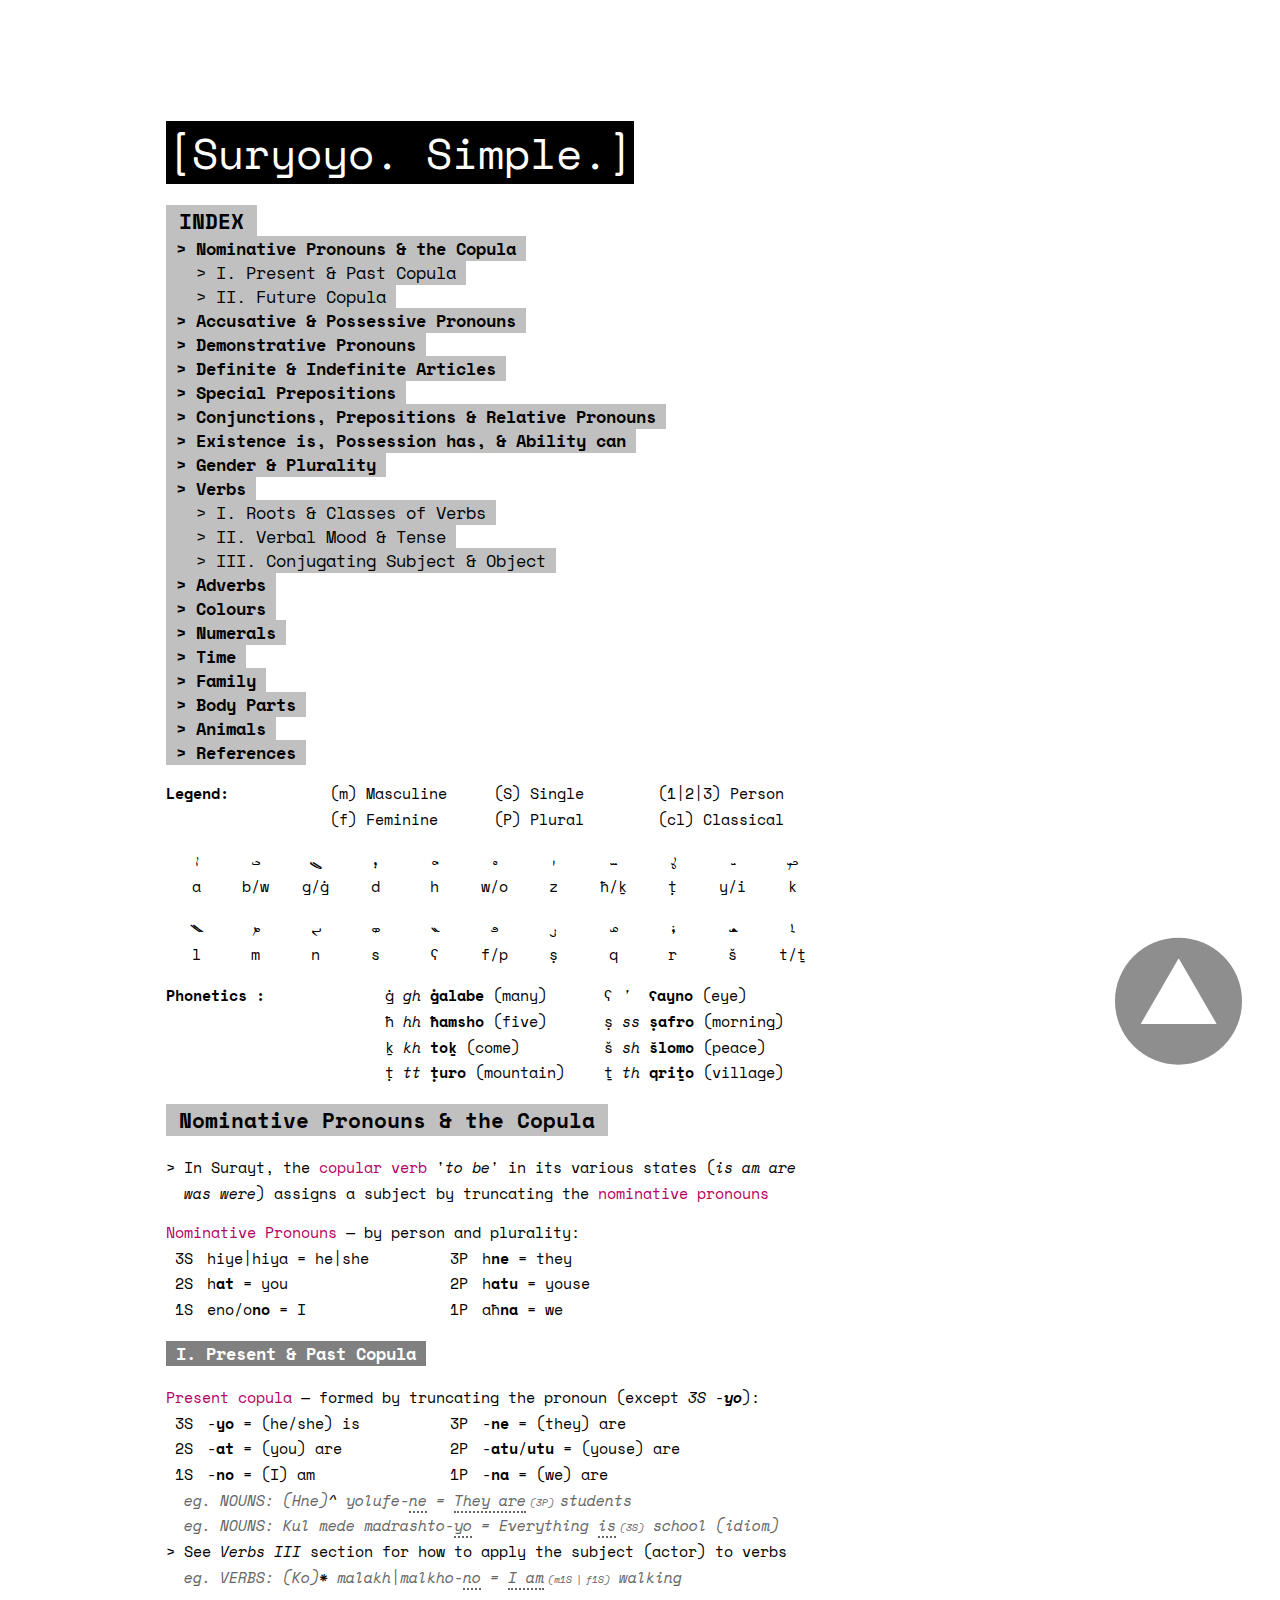
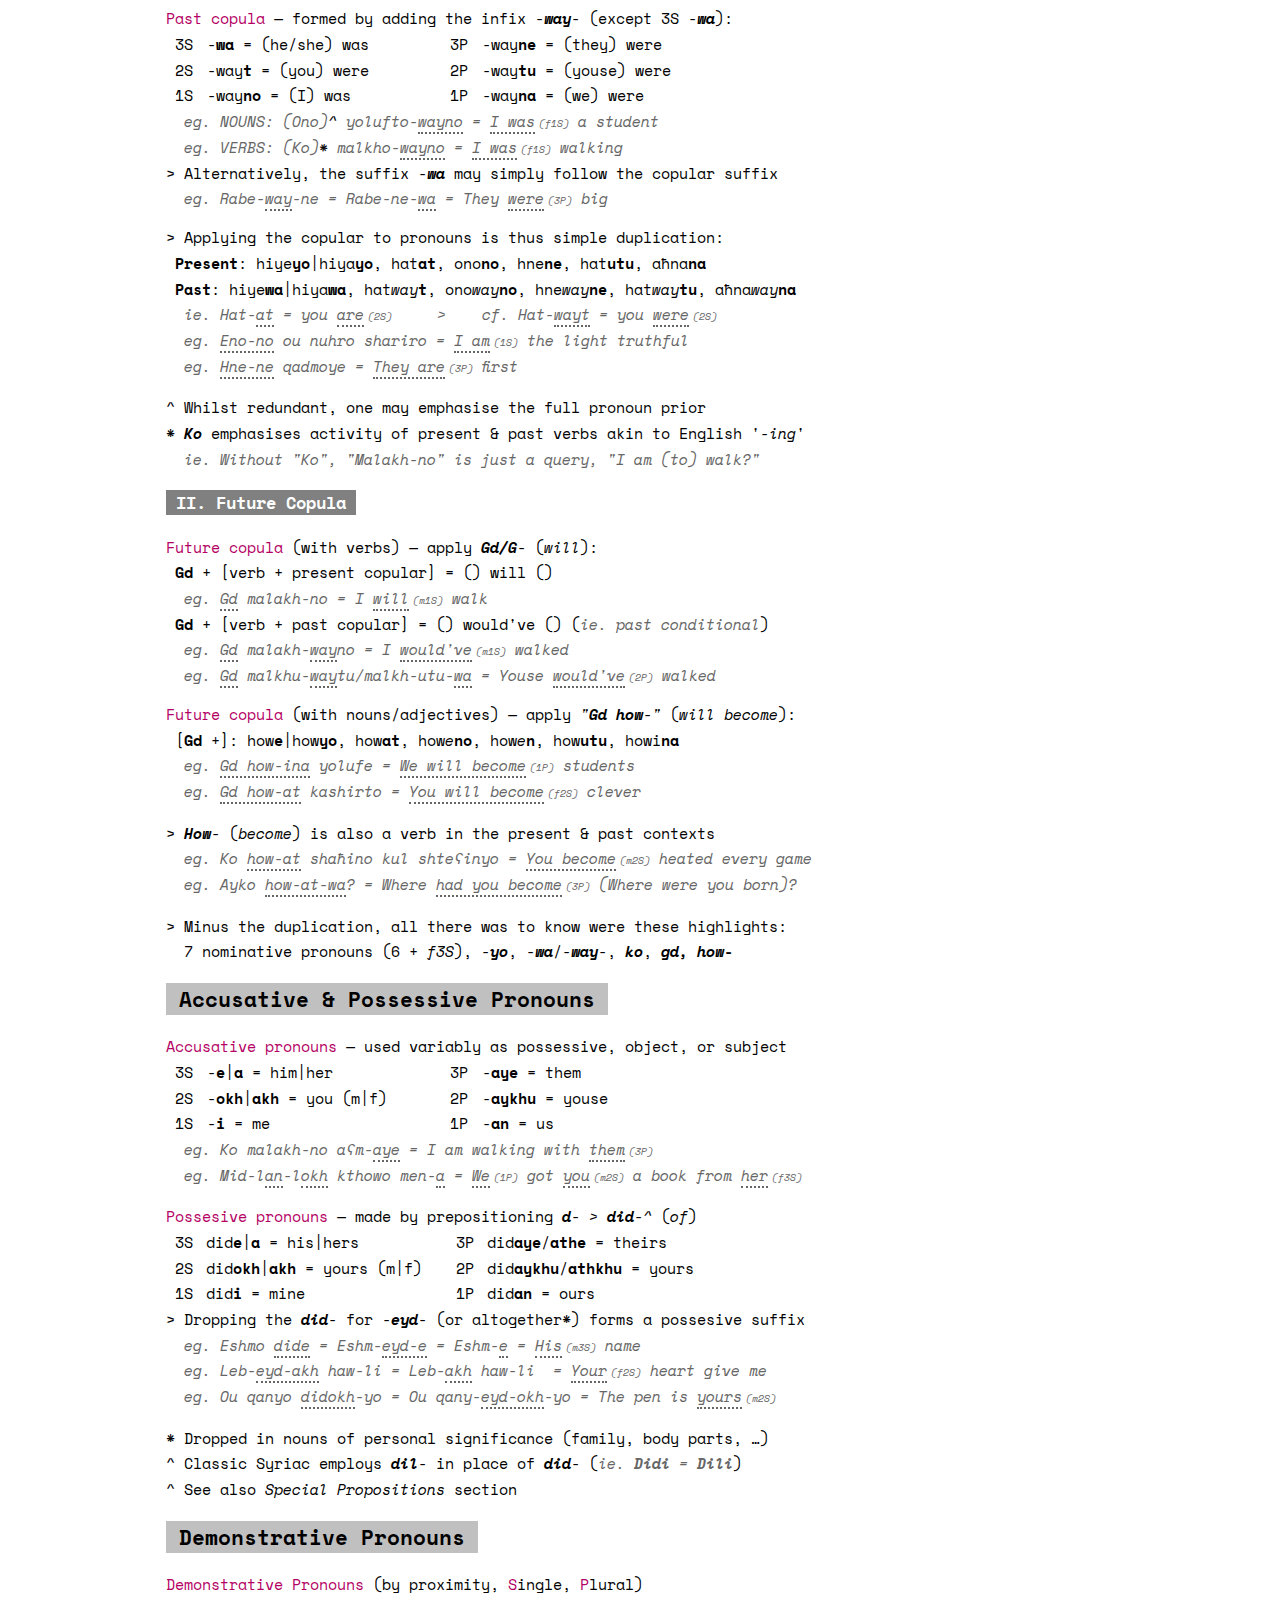
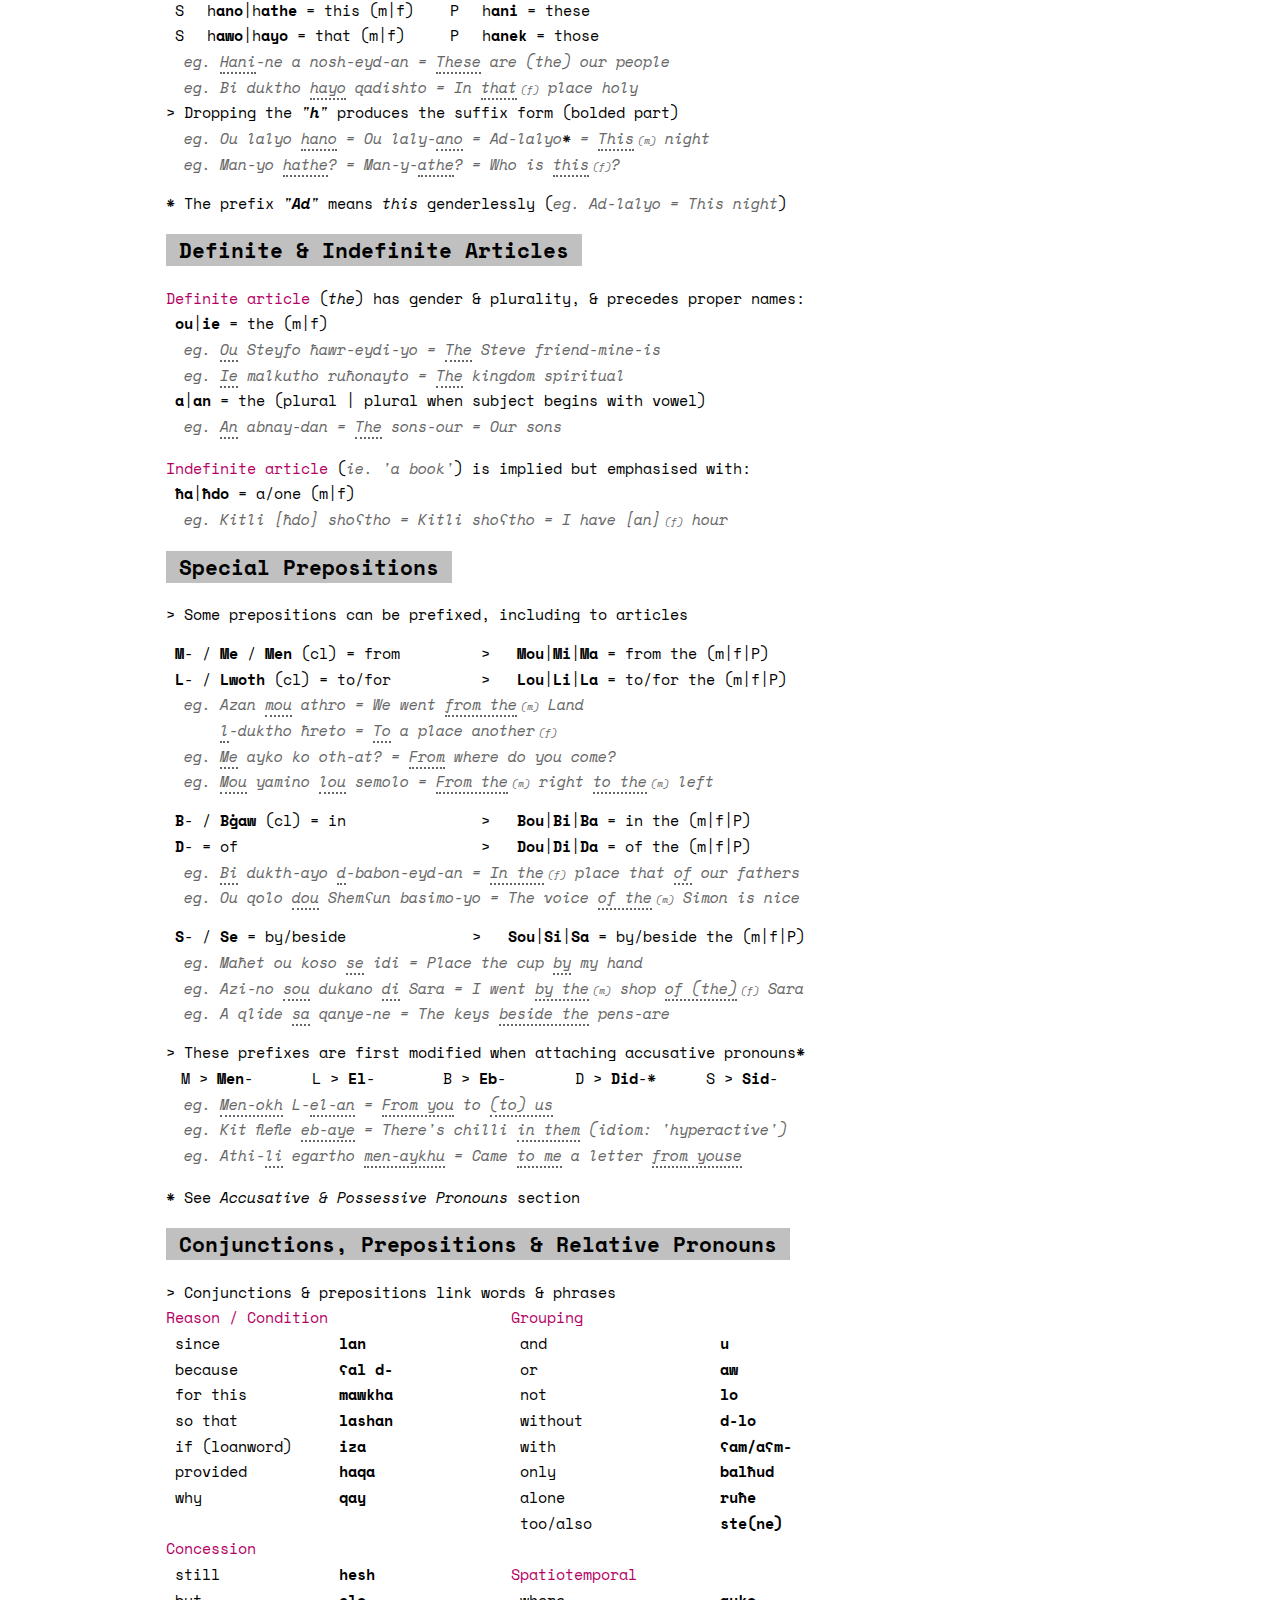
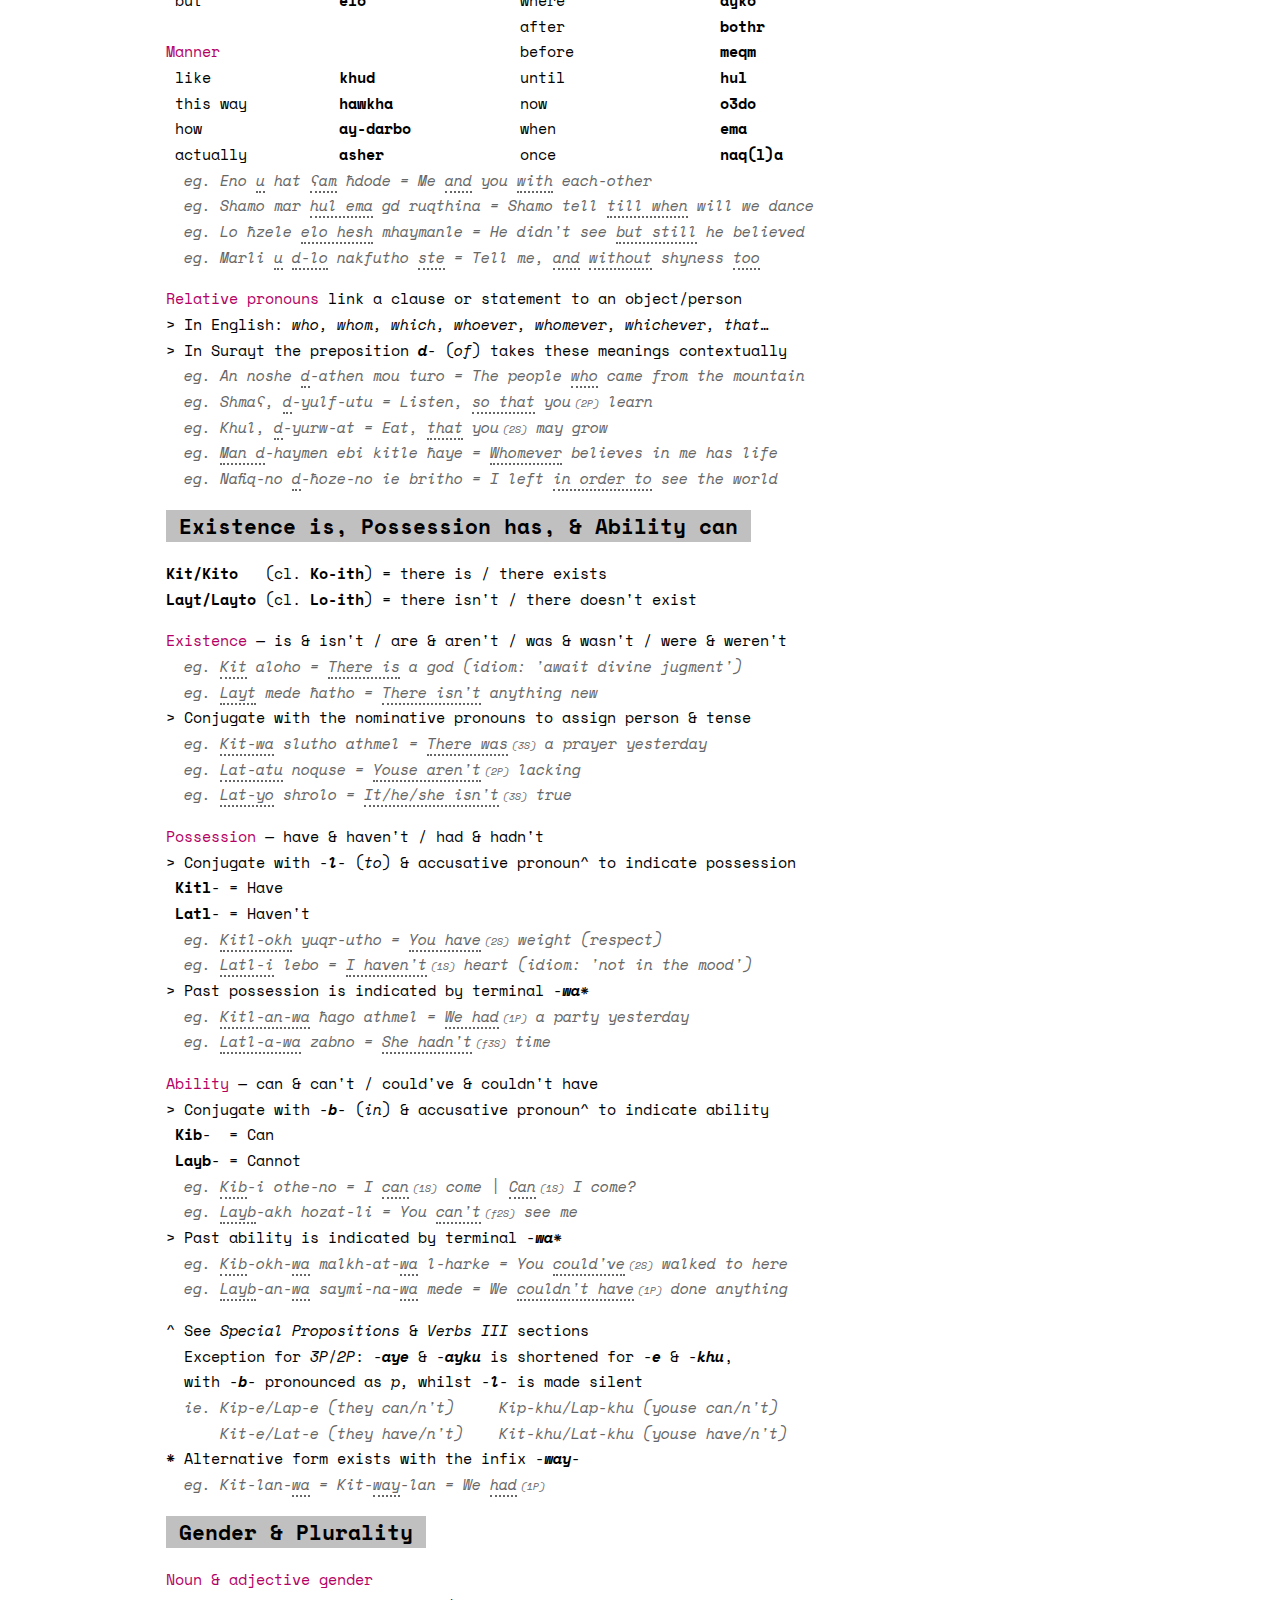
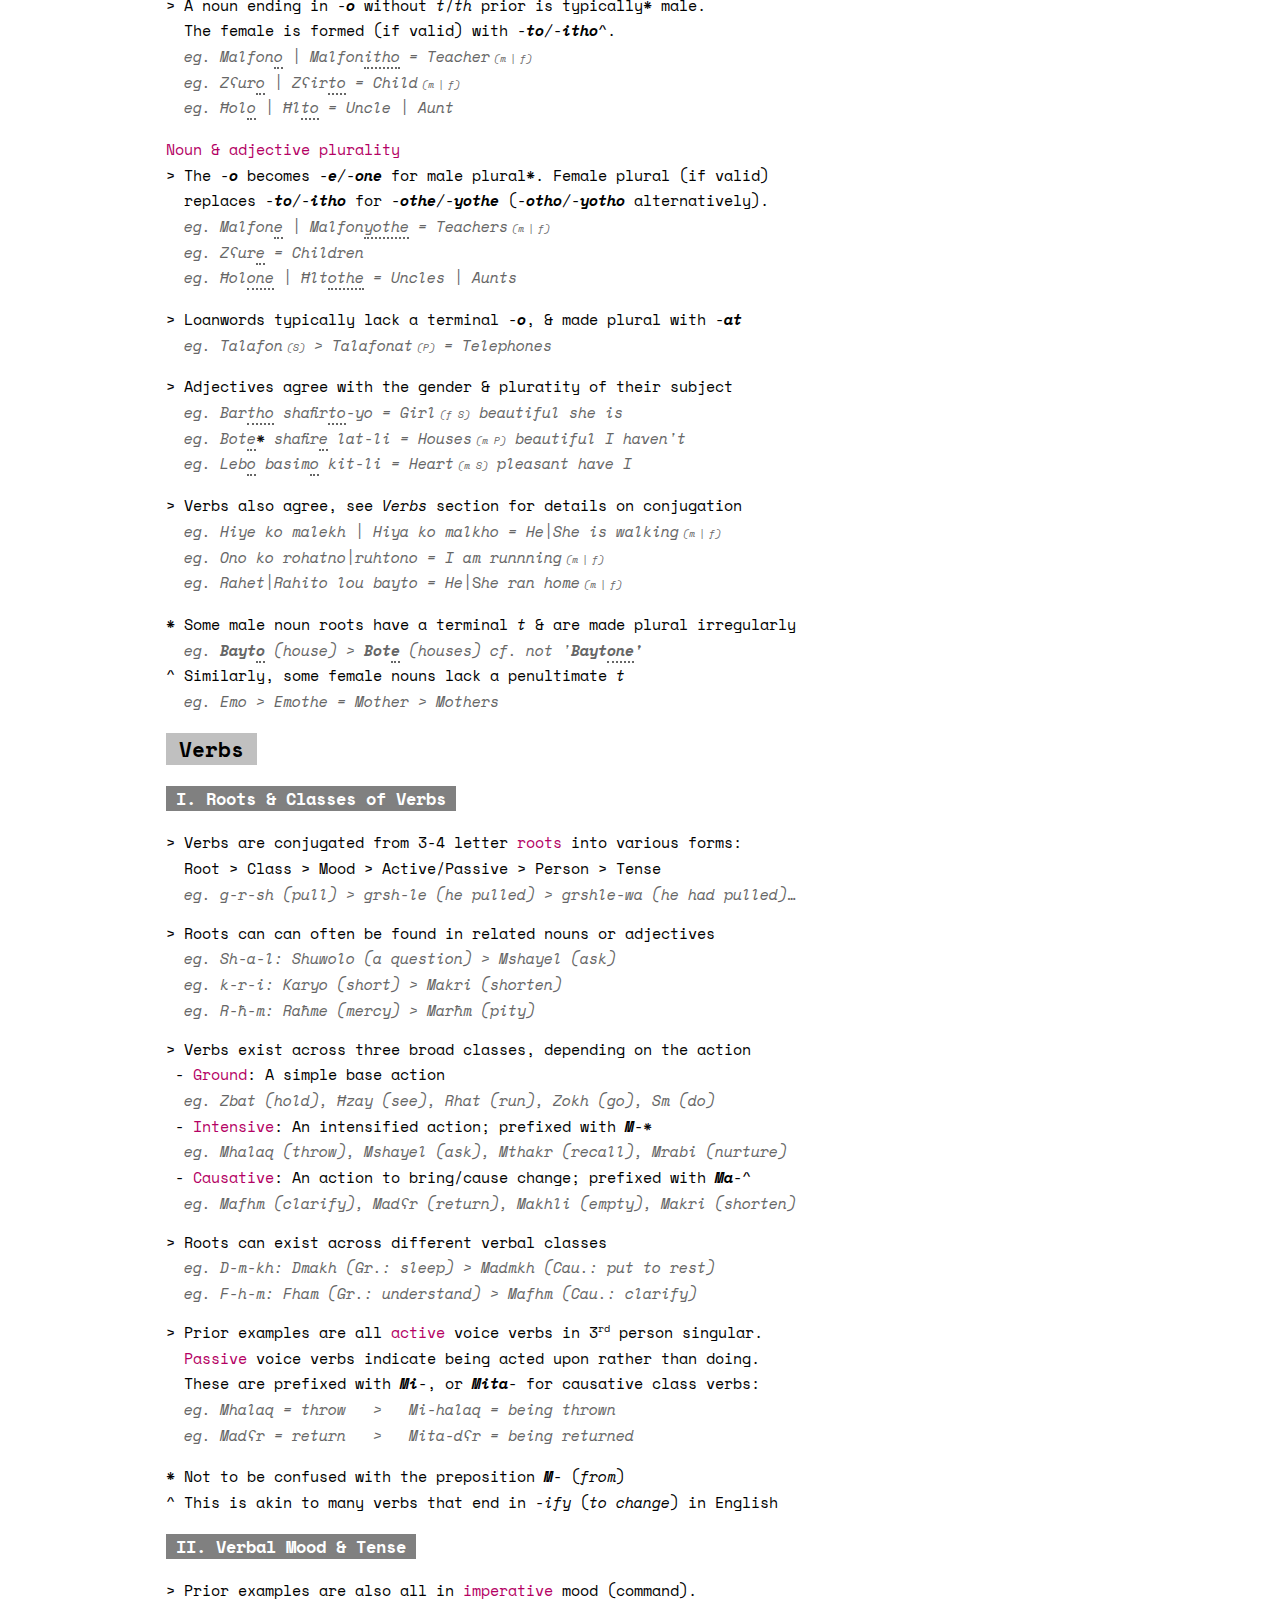
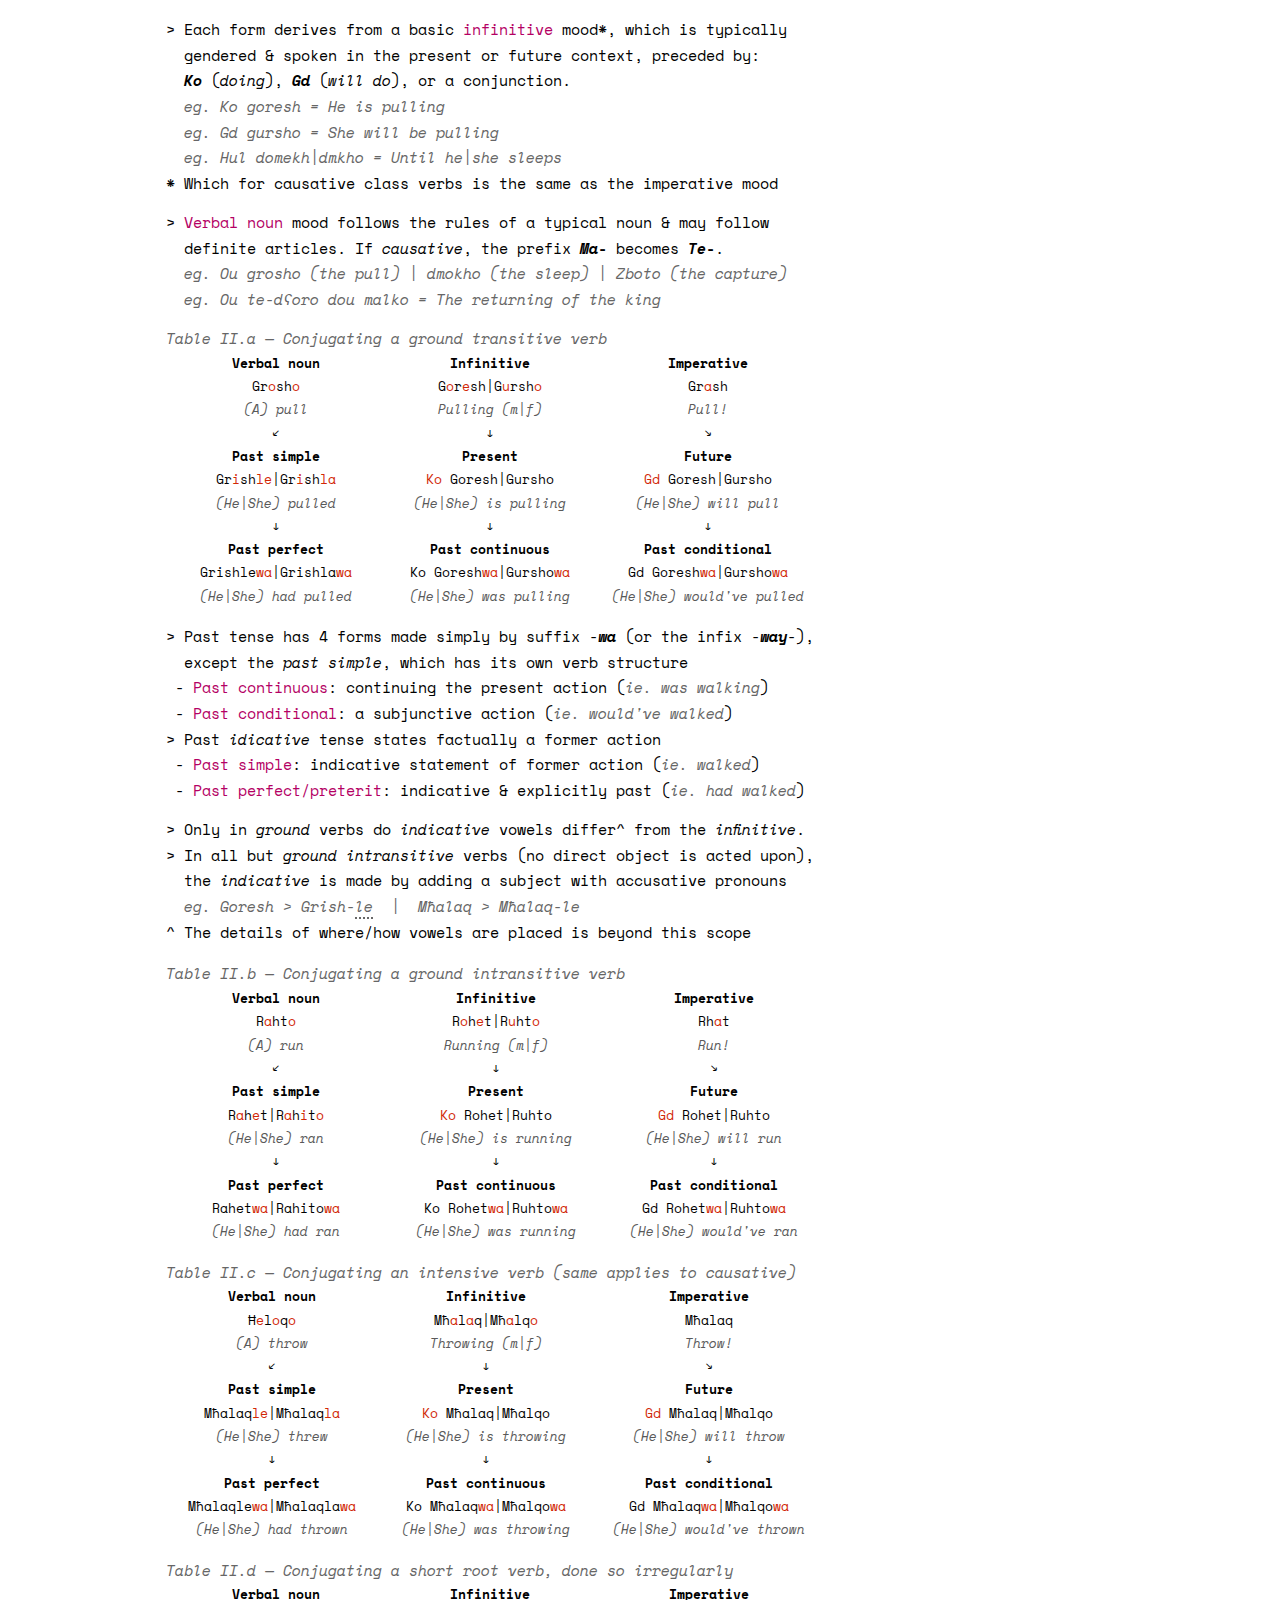
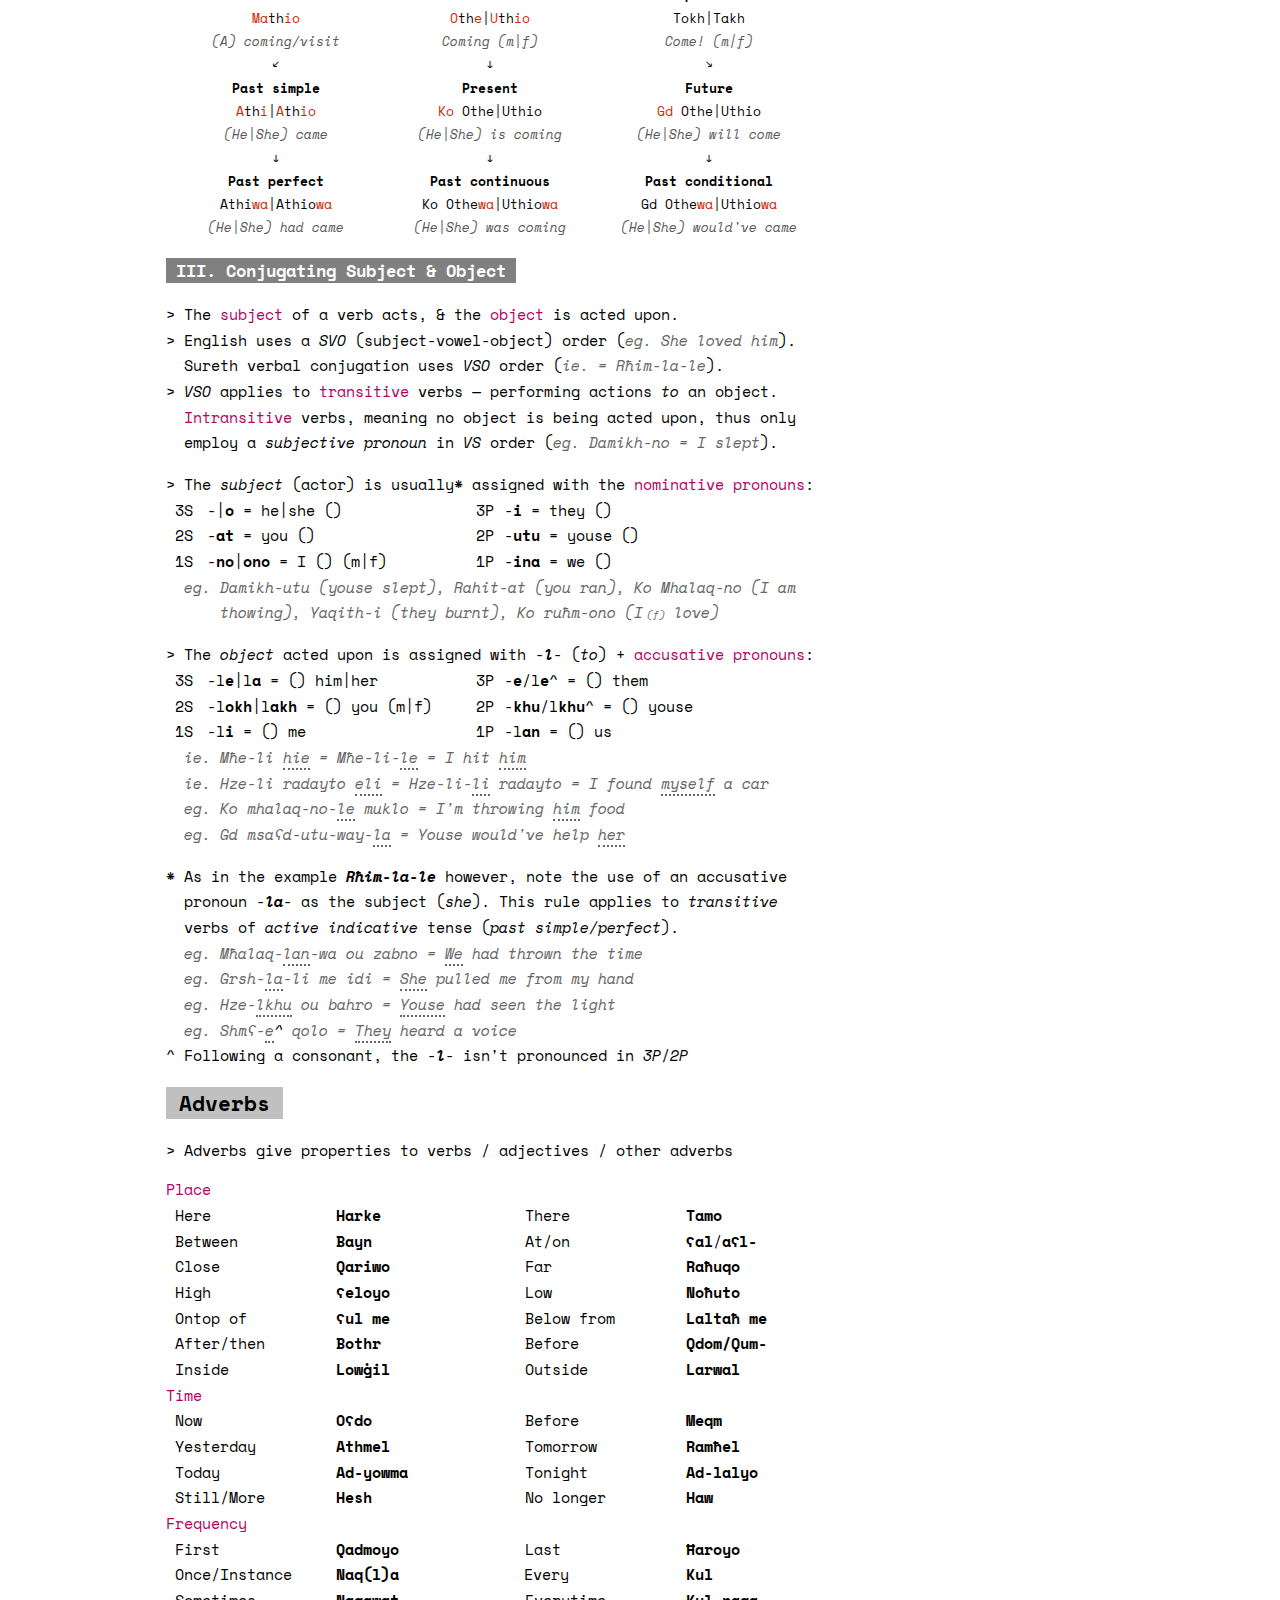
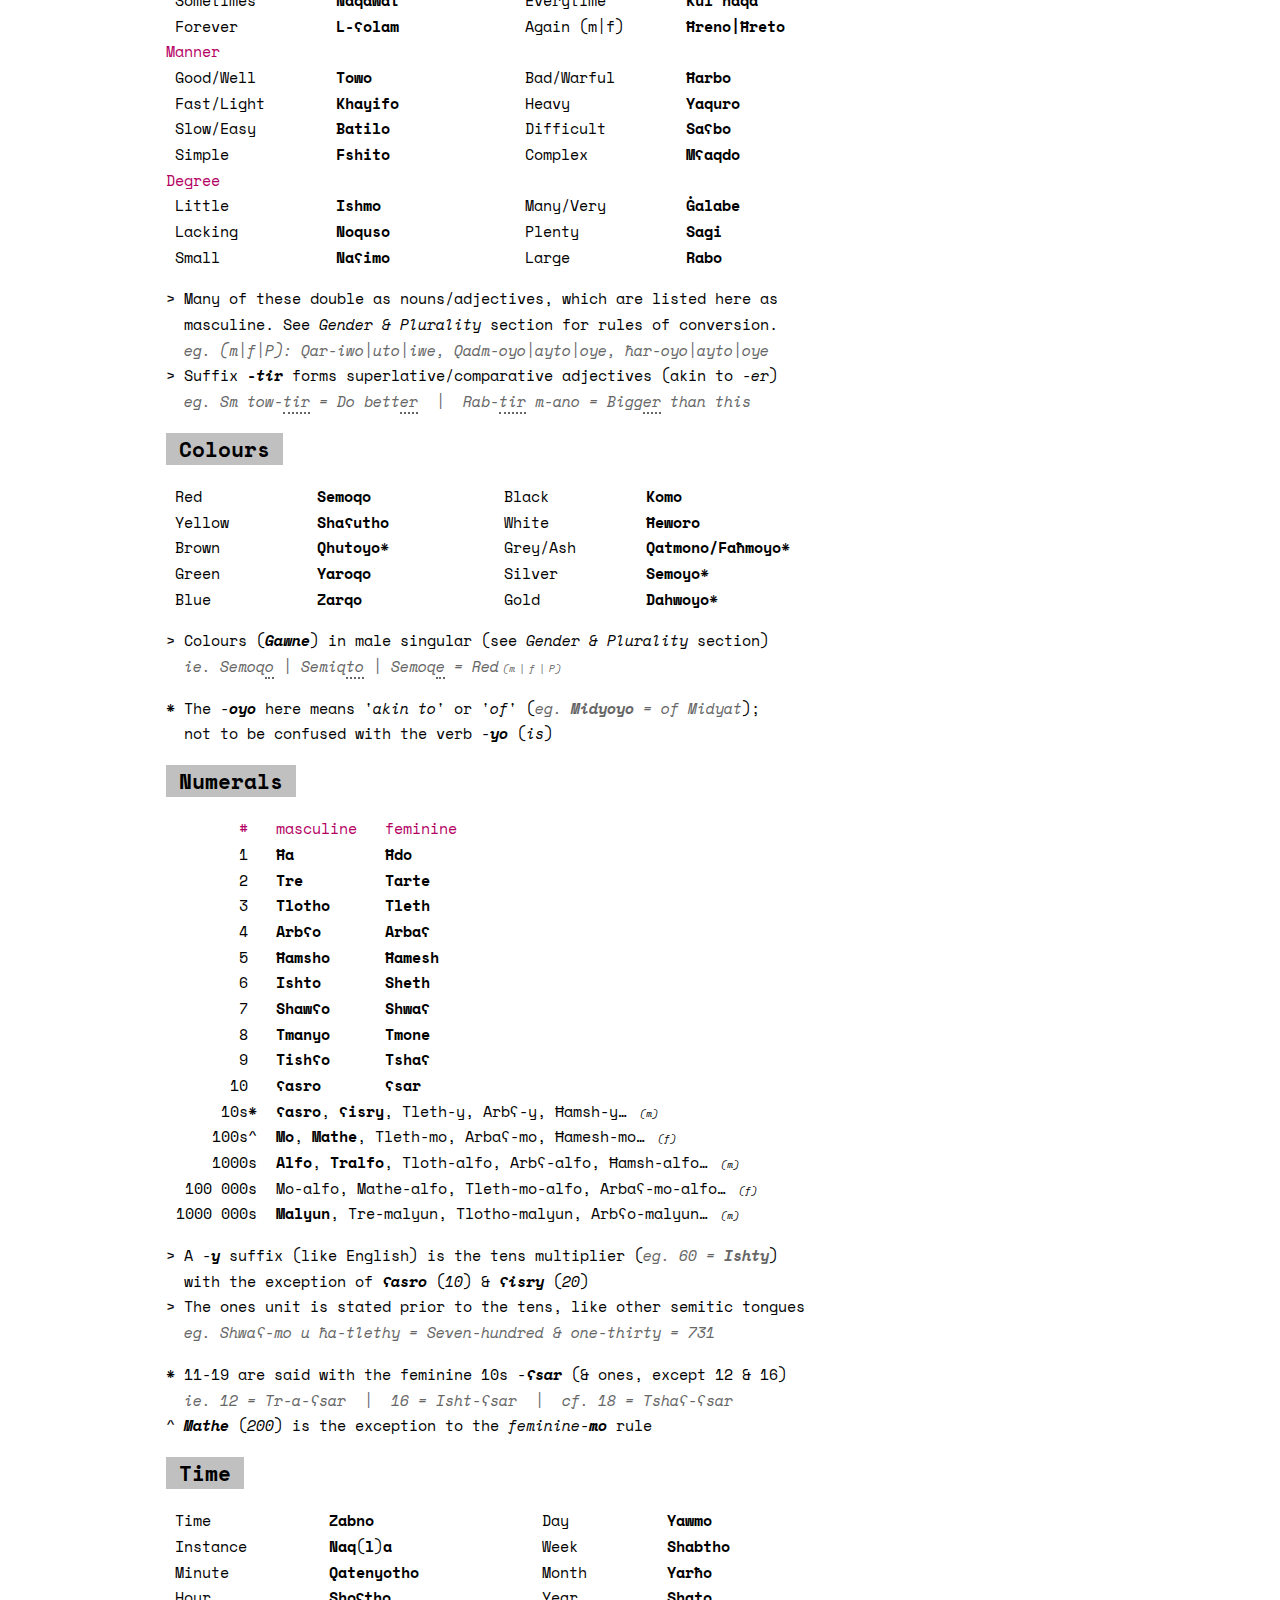
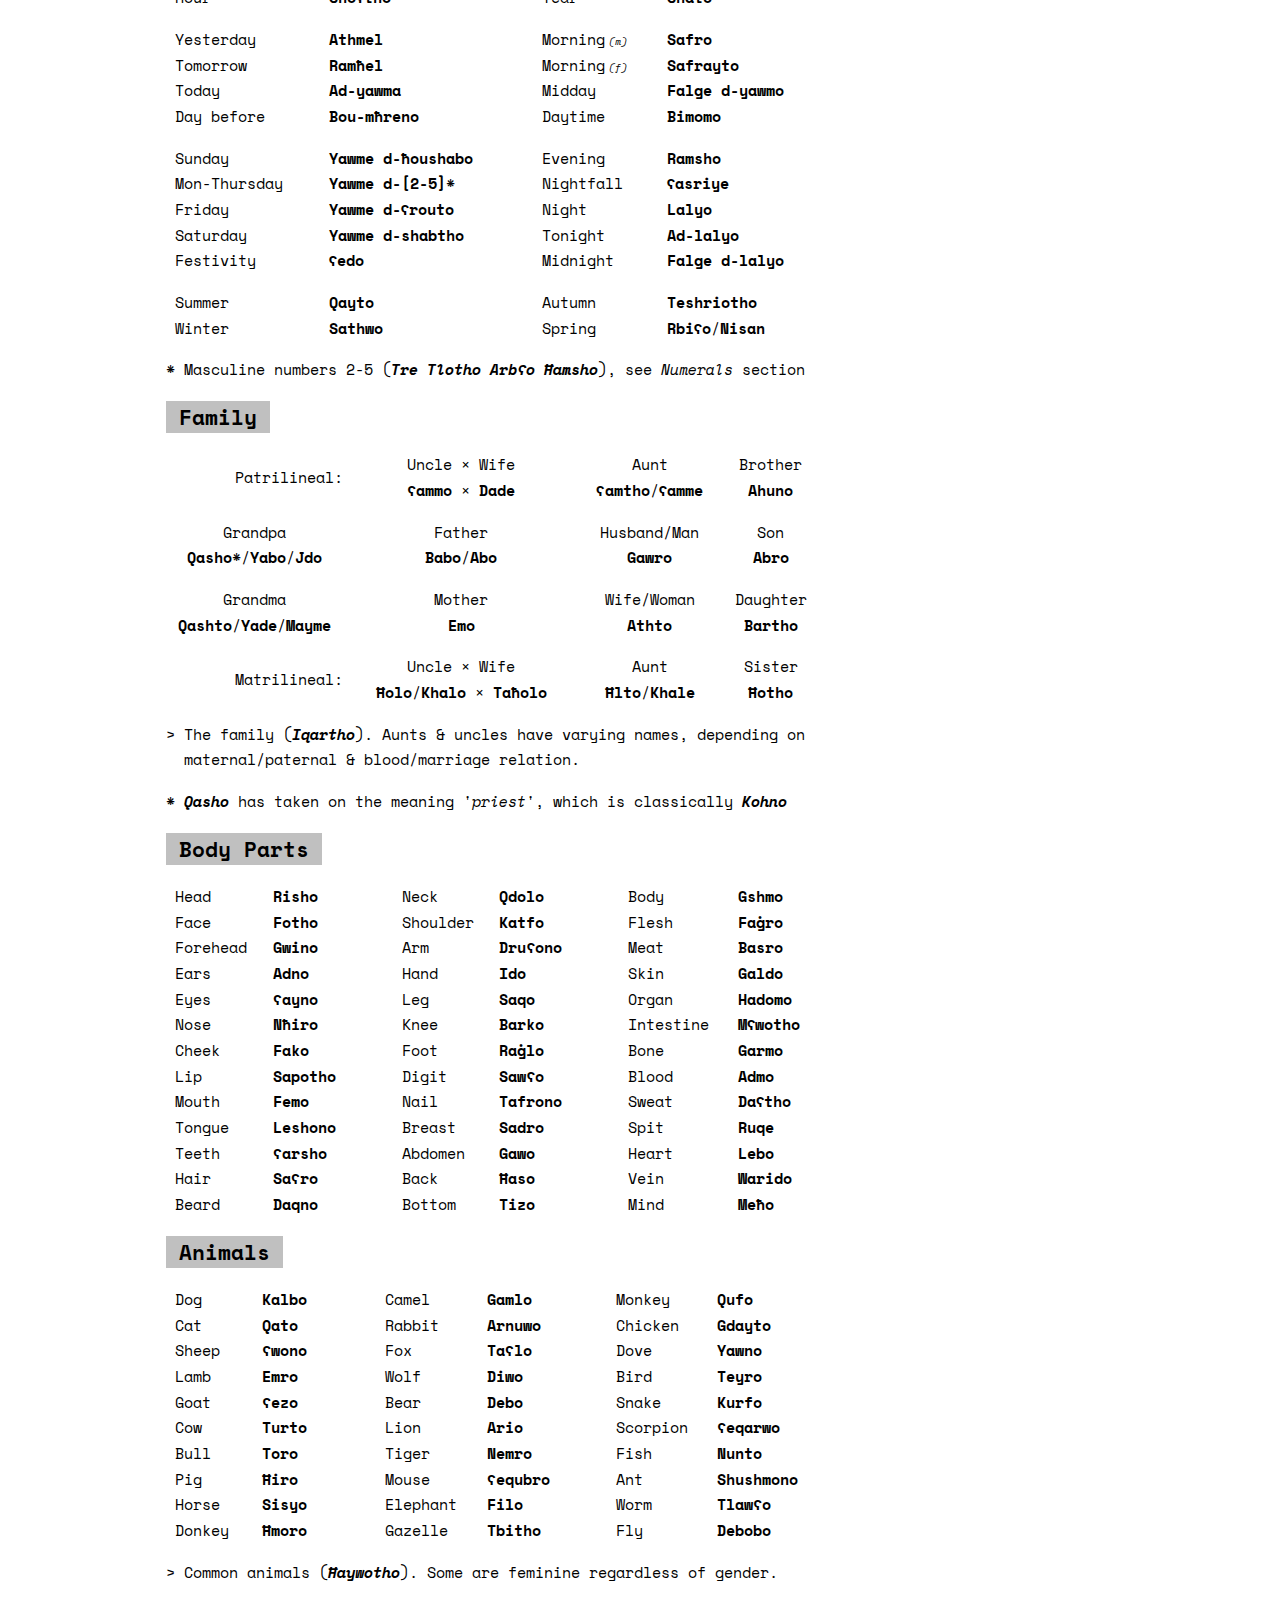
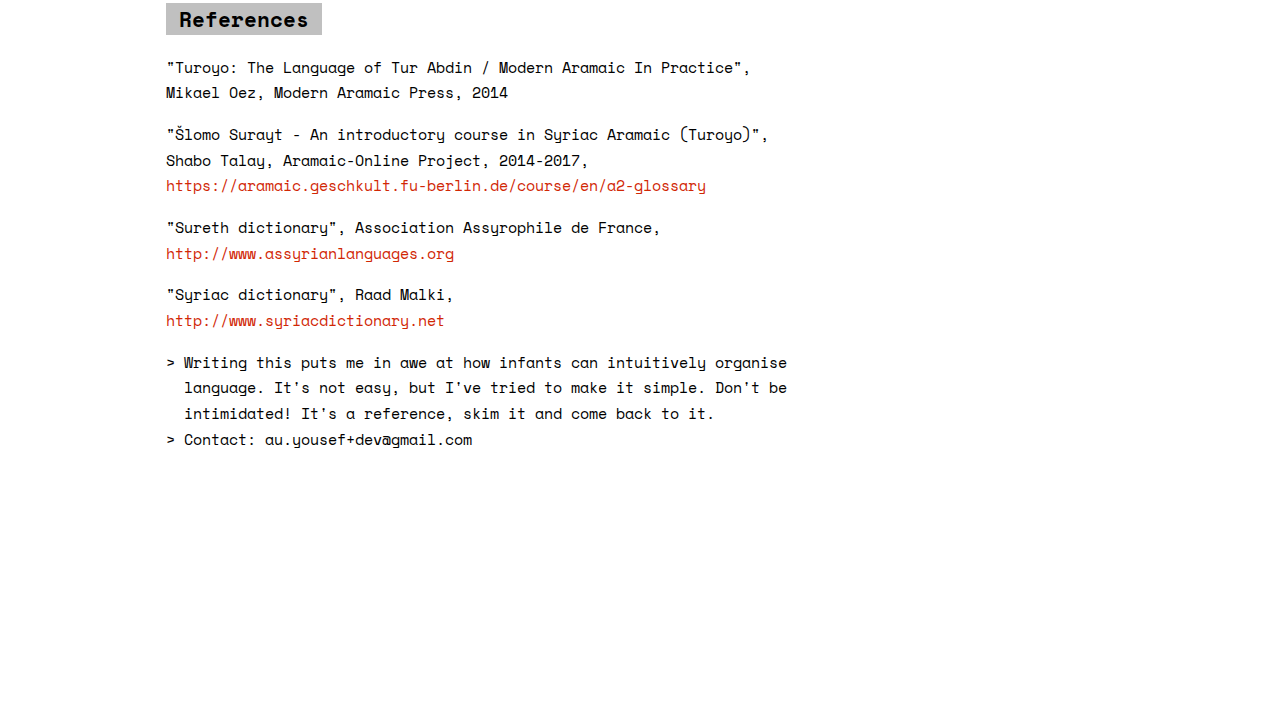
<file: index.html>
<html><head><meta content="text/html; charset=UTF-8" http-equiv="content-type">
<meta name="viewport" content="user-scalable=yes, width=device-width, maximum-scale=1"/>
<link rel="stylesheet" href="./css.css" type="text/css">
<link rel="icon" href="./ico.png">
<script src="./JS-FABigation.js"></script>
<script src="./JS-CookGetSet.js"></script>
<script src="./js.js"></script>
<meta name="theme-color" content="black">
<meta property="og:title" content="[Suryoyo. Simple.]" />
<meta property="og:type" content="website" />
<meta property="og:url" content="https://cheesefrog.github.io/Suryoyo.Simple./index.html" />
<meta property="og:image" content="https://cheesefrog.github.io/Suryoyo.Simple./ico.png">
<meta property="og:description" content="An introduction to Suryoyo / Turoyo / Surayt / Modern Western Syriac / Western Assyrian Neo-Aramaic">
<title>[Suryoyo. Simple.]</title>
<style type="text/css">ol{margin:0;padding:0}table td,table th{padding:0}.c26{border-right-style:solid;padding:0pt 0.5pt 0pt 0.5pt;border-bottom-color:#000000;border-top-width:1pt;border-right-width:1pt;border-left-color:#000000;vertical-align:middle;border-right-color:#000000;border-left-width:1pt;border-top-style:solid;border-left-style:solid;border-bottom-width:1pt;width:61.9pt;border-top-color:#000000;border-bottom-style:solid}.c31{border-right-style:solid;padding:0pt 0.5pt 0pt 0.5pt;border-bottom-color:#000000;border-top-width:1pt;border-right-width:1pt;border-left-color:#000000;vertical-align:middle;border-right-color:#000000;border-left-width:1pt;border-top-style:solid;border-left-style:solid;border-bottom-width:1pt;width:60pt;border-top-color:#000000;border-bottom-style:solid}.c94{border-right-style:solid;padding:0pt 0.5pt 0pt 0.5pt;border-bottom-color:#000000;border-top-width:1pt;border-right-width:1pt;border-left-color:#000000;vertical-align:middle;border-right-color:#000000;border-left-width:1pt;border-top-style:solid;border-left-style:solid;border-bottom-width:1pt;width:116.6pt;border-top-color:#000000;border-bottom-style:solid}.c48{border-right-style:solid;padding:0pt 0.5pt 0pt 0.5pt;border-bottom-color:#000000;border-top-width:1pt;border-right-width:1pt;border-left-color:#000000;vertical-align:middle;border-right-color:#000000;border-left-width:1pt;border-top-style:solid;border-left-style:solid;border-bottom-width:1pt;width:205.8pt;border-top-color:#000000;border-bottom-style:solid}.c29{border-right-style:solid;padding:0pt 0.5pt 0pt 0.5pt;border-bottom-color:#000000;border-top-width:1pt;border-right-width:1pt;border-left-color:#000000;vertical-align:middle;border-right-color:#000000;border-left-width:1pt;border-top-style:solid;border-left-style:solid;border-bottom-width:1pt;width:90.2pt;border-top-color:#000000;border-bottom-style:solid}.c66{border-right-style:solid;padding:0pt 0.5pt 0pt 0.5pt;border-bottom-color:#000000;border-top-width:1pt;border-right-width:1pt;border-left-color:#000000;vertical-align:middle;border-right-color:#000000;border-left-width:1pt;border-top-style:solid;border-left-style:solid;border-bottom-width:1pt;width:108pt;border-top-color:#000000;border-bottom-style:solid}.c79{border-right-style:solid;padding:0pt 0.5pt 0pt 0.5pt;border-bottom-color:#000000;border-top-width:1pt;border-right-width:1pt;border-left-color:#000000;vertical-align:bottom;border-right-color:#000000;border-left-width:1pt;border-top-style:solid;border-left-style:solid;border-bottom-width:1pt;width:25.3pt;border-top-color:#000000;border-bottom-style:solid}.c54{border-right-style:solid;padding:0pt 0.5pt 0pt 0.5pt;border-bottom-color:#000000;border-top-width:1pt;border-right-width:1pt;border-left-color:#000000;vertical-align:middle;border-right-color:#000000;border-left-width:1pt;border-top-style:solid;border-left-style:solid;border-bottom-width:1pt;width:76.5pt;border-top-color:#000000;border-bottom-style:solid}.c34{border-right-style:solid;padding:0pt 0.5pt 0pt 0.5pt;border-bottom-color:#000000;border-top-width:1pt;border-right-width:1pt;border-left-color:#000000;vertical-align:middle;border-right-color:#000000;border-left-width:1pt;border-top-style:solid;border-left-style:solid;border-bottom-width:1pt;width:92.2pt;border-top-color:#000000;border-bottom-style:solid}.c80{border-right-style:solid;padding:0pt 0.5pt 0pt 0.5pt;border-bottom-color:#000000;border-top-width:1pt;border-right-width:1pt;border-left-color:#000000;vertical-align:middle;border-right-color:#000000;border-left-width:1pt;border-top-style:solid;border-left-style:solid;border-bottom-width:1pt;width:292.9pt;border-top-color:#000000;border-bottom-style:solid}.c99{border-right-style:solid;padding:0pt 0.5pt 0pt 0.5pt;border-bottom-color:#000000;border-top-width:1pt;border-right-width:1pt;border-left-color:#000000;vertical-align:middle;border-right-color:#000000;border-left-width:1pt;border-top-style:solid;border-left-style:solid;border-bottom-width:1pt;width:16.8pt;border-top-color:#000000;border-bottom-style:solid}.c32{border-right-style:solid;padding:0pt 0.5pt 0pt 0.5pt;border-bottom-color:#000000;border-top-width:1pt;border-right-width:1pt;border-left-color:#000000;vertical-align:middle;border-right-color:#000000;border-left-width:1pt;border-top-style:solid;border-left-style:solid;border-bottom-width:1pt;width:123pt;border-top-color:#000000;border-bottom-style:solid}.c53{border-right-style:solid;padding:0pt 0.5pt 0pt 0.5pt;border-bottom-color:#000000;border-top-width:1pt;border-right-width:1pt;border-left-color:#000000;vertical-align:middle;border-right-color:#000000;border-left-width:1pt;border-top-style:solid;border-left-style:solid;border-bottom-width:1pt;width:108.9pt;border-top-color:#000000;border-bottom-style:solid}.c7{border-right-style:solid;padding:0pt 0.5pt 0pt 0.5pt;border-bottom-color:#000000;border-top-width:1pt;border-right-width:1pt;border-left-color:#000000;vertical-align:middle;border-right-color:#000000;border-left-width:1pt;border-top-style:solid;border-left-style:solid;border-bottom-width:1pt;width:73.6pt;border-top-color:#000000;border-bottom-style:solid}.c86{border-right-style:solid;padding:0pt 0.5pt 0pt 0.5pt;border-bottom-color:#000000;border-top-width:1pt;border-right-width:1pt;border-left-color:#000000;vertical-align:middle;border-right-color:#000000;border-left-width:1pt;border-top-style:solid;border-left-style:solid;border-bottom-width:1pt;width:82.4pt;border-top-color:#000000;border-bottom-style:solid}.c85{border-right-style:solid;padding:0pt 0.5pt 0pt 0.5pt;border-bottom-color:#000000;border-top-width:1pt;border-right-width:1pt;border-left-color:#000000;vertical-align:middle;border-right-color:#000000;border-left-width:1pt;border-top-style:solid;border-left-style:solid;border-bottom-width:1pt;width:149pt;border-top-color:#000000;border-bottom-style:solid}.c82{border-right-style:solid;padding:0pt 0.5pt 0pt 0.5pt;border-bottom-color:#000000;border-top-width:1pt;border-right-width:1pt;border-left-color:#000000;vertical-align:bottom;border-right-color:#000000;border-left-width:1pt;border-top-style:solid;border-left-style:solid;border-bottom-width:1pt;width:67.2pt;border-top-color:#000000;border-bottom-style:solid}.c68{border-right-style:solid;padding:0pt 0.5pt 0pt 0.5pt;border-bottom-color:#000000;border-top-width:1pt;border-right-width:1pt;border-left-color:#000000;vertical-align:middle;border-right-color:#000000;border-left-width:1pt;border-top-style:solid;border-left-style:solid;border-bottom-width:1pt;width:68.1pt;border-top-color:#000000;border-bottom-style:solid}.c33{border-right-style:solid;padding:0pt 0.5pt 0pt 0.5pt;border-bottom-color:#000000;border-top-width:1pt;border-right-width:1pt;border-left-color:#000000;vertical-align:bottom;border-right-color:#000000;border-left-width:1pt;border-top-style:solid;border-left-style:solid;border-bottom-width:1pt;width:75.4pt;border-top-color:#000000;border-bottom-style:solid}.c83{border-right-style:solid;padding:0pt 0.5pt 0pt 0.5pt;border-bottom-color:#000000;border-top-width:1pt;border-right-width:1pt;border-left-color:#000000;vertical-align:middle;border-right-color:#000000;border-left-width:1pt;border-top-style:solid;border-left-style:solid;border-bottom-width:1pt;width:143pt;border-top-color:#000000;border-bottom-style:solid}.c38{border-right-style:solid;padding:0pt 0.5pt 0pt 0.5pt;border-bottom-color:#000000;border-top-width:1pt;border-right-width:1pt;border-left-color:#000000;vertical-align:middle;border-right-color:#000000;border-left-width:1pt;border-top-style:solid;border-left-style:solid;border-bottom-width:1pt;width:12.8pt;border-top-color:#000000;border-bottom-style:solid}.c93{border-right-style:solid;padding:0pt 0.5pt 0pt 0.5pt;border-bottom-color:#000000;border-top-width:1pt;border-right-width:1pt;border-left-color:#000000;vertical-align:middle;border-right-color:#000000;border-left-width:1pt;border-top-style:solid;border-left-style:solid;border-bottom-width:1pt;width:184.6pt;border-top-color:#000000;border-bottom-style:solid}.c0{border-right-style:solid;padding:0pt 0.5pt 0pt 0.5pt;border-bottom-color:#000000;border-top-width:1pt;border-right-width:1pt;border-left-color:#000000;vertical-align:middle;border-right-color:#000000;border-left-width:1pt;border-top-style:solid;border-left-style:solid;border-bottom-width:1pt;width:26.7pt;border-top-color:#000000;border-bottom-style:solid}.c47{border-right-style:solid;padding:0pt 0.5pt 0pt 0.5pt;border-bottom-color:#000000;border-top-width:1pt;border-right-width:1pt;border-left-color:#000000;vertical-align:middle;border-right-color:#000000;border-left-width:1pt;border-top-style:solid;border-left-style:solid;border-bottom-width:1pt;width:116.5pt;border-top-color:#000000;border-bottom-style:solid}.c88{border-right-style:solid;padding:0pt 0.5pt 0pt 0.5pt;border-bottom-color:#000000;border-top-width:1pt;border-right-width:1pt;border-left-color:#000000;vertical-align:middle;border-right-color:#000000;border-left-width:1pt;border-top-style:solid;border-left-style:solid;border-bottom-width:1pt;width:100.5pt;border-top-color:#000000;border-bottom-style:solid}.c87{border-right-style:solid;padding:0pt 0.5pt 0pt 0.5pt;border-bottom-color:#000000;border-top-width:1pt;border-right-width:1pt;border-left-color:#000000;vertical-align:middle;border-right-color:#000000;border-left-width:1pt;border-top-style:solid;border-left-style:solid;border-bottom-width:1pt;width:225.1pt;border-top-color:#000000;border-bottom-style:solid}.c57{border-right-style:solid;padding:0pt 0.5pt 0pt 0.5pt;border-bottom-color:#000000;border-top-width:1pt;border-right-width:1pt;border-left-color:#000000;vertical-align:middle;border-right-color:#000000;border-left-width:1pt;border-top-style:solid;border-left-style:solid;border-bottom-width:1pt;width:112.1pt;border-top-color:#000000;border-bottom-style:solid}.c75{border-right-style:solid;padding:0pt 0.5pt 0pt 0.5pt;border-bottom-color:#000000;border-top-width:1pt;border-right-width:1pt;border-left-color:#000000;vertical-align:middle;border-right-color:#000000;border-left-width:1pt;border-top-style:solid;border-left-style:solid;border-bottom-width:1pt;width:39.3pt;border-top-color:#000000;border-bottom-style:solid}.c90{border-right-style:solid;padding:0pt 0.5pt 0pt 0.5pt;border-bottom-color:#000000;border-top-width:1pt;border-right-width:1pt;border-left-color:#000000;vertical-align:bottom;border-right-color:#000000;border-left-width:1pt;border-top-style:solid;border-left-style:solid;border-bottom-width:1pt;width:25.8pt;border-top-color:#000000;border-bottom-style:solid}.c77{border-right-style:solid;padding:0pt 0.5pt 0pt 0.5pt;border-bottom-color:#000000;border-top-width:1pt;border-right-width:1pt;border-left-color:#000000;vertical-align:middle;border-right-color:#000000;border-left-width:1pt;border-top-style:solid;border-left-style:solid;border-bottom-width:1pt;width:72.8pt;border-top-color:#000000;border-bottom-style:solid}.c100{border-right-style:solid;padding:0pt 0.5pt 0pt 0.5pt;border-bottom-color:#000000;border-top-width:1pt;border-right-width:1pt;border-left-color:#000000;vertical-align:middle;border-right-color:#000000;border-left-width:1pt;border-top-style:solid;border-left-style:solid;border-bottom-width:1pt;width:108.2pt;border-top-color:#000000;border-bottom-style:solid}.c70{border-right-style:solid;padding:0pt 0.5pt 0pt 0.5pt;border-bottom-color:#000000;border-top-width:1pt;border-right-width:1pt;border-left-color:#000000;vertical-align:middle;border-right-color:#000000;border-left-width:1pt;border-top-style:solid;border-left-style:solid;border-bottom-width:1pt;width:99.8pt;border-top-color:#000000;border-bottom-style:solid}.c96{border-right-style:solid;padding:0pt 0.5pt 0pt 0.5pt;border-bottom-color:#000000;border-top-width:1pt;border-right-width:1pt;border-left-color:#000000;vertical-align:middle;border-right-color:#000000;border-left-width:1pt;border-top-style:solid;border-left-style:solid;border-bottom-width:1pt;width:172.3pt;border-top-color:#000000;border-bottom-style:solid}.c89{border-right-style:solid;padding:0pt 0.5pt 0pt 0.5pt;border-bottom-color:#000000;border-top-width:1pt;border-right-width:1pt;border-left-color:#000000;vertical-align:bottom;border-right-color:#000000;border-left-width:1pt;border-top-style:solid;border-left-style:solid;border-bottom-width:1pt;width:56.1pt;border-top-color:#000000;border-bottom-style:solid}.c27{border-right-style:solid;padding:0pt 0.5pt 0pt 0.5pt;border-bottom-color:#000000;border-top-width:1pt;border-right-width:1pt;border-left-color:#000000;vertical-align:middle;border-right-color:#000000;border-left-width:1pt;border-top-style:solid;border-left-style:solid;border-bottom-width:1pt;width:39.4pt;border-top-color:#000000;border-bottom-style:solid}.c91{border-right-style:solid;padding:0pt 0.5pt 0pt 0.5pt;border-bottom-color:#000000;border-top-width:1pt;border-right-width:1pt;border-left-color:#000000;vertical-align:middle;border-right-color:#000000;border-left-width:1pt;border-top-style:solid;border-left-style:solid;border-bottom-width:1pt;width:144.3pt;border-top-color:#000000;border-bottom-style:solid}.c74{border-right-style:solid;padding:0pt 0.5pt 0pt 0.5pt;border-bottom-color:#000000;border-top-width:1pt;border-right-width:1pt;border-left-color:#000000;vertical-align:middle;border-right-color:#000000;border-left-width:1pt;border-top-style:solid;border-left-style:solid;border-bottom-width:1pt;width:210.1pt;border-top-color:#000000;border-bottom-style:solid}.c72{border-right-style:solid;padding:0pt 0.5pt 0pt 0.5pt;border-bottom-color:#000000;border-top-width:1pt;border-right-width:1pt;border-left-color:#000000;vertical-align:middle;border-right-color:#000000;border-left-width:1pt;border-top-style:solid;border-left-style:solid;border-bottom-width:1pt;width:39.5pt;border-top-color:#000000;border-bottom-style:solid}.c104{border-right-style:solid;padding:0pt 0.5pt 0pt 0.5pt;border-bottom-color:#000000;border-top-width:1pt;border-right-width:1pt;border-left-color:#000000;vertical-align:top;border-right-color:#000000;border-left-width:1pt;border-top-style:solid;border-left-style:solid;border-bottom-width:1pt;width:146.1pt;border-top-color:#000000;border-bottom-style:solid}.c5{border-right-style:solid;padding:0pt 0.5pt 0pt 0.5pt;border-bottom-color:#000000;border-top-width:1pt;border-right-width:1pt;border-left-color:#000000;vertical-align:middle;border-right-color:#000000;border-left-width:1pt;border-top-style:solid;border-left-style:solid;border-bottom-width:1pt;width:18pt;border-top-color:#000000;border-bottom-style:solid}.c17{border-right-style:solid;padding:0pt 0.5pt 0pt 0.5pt;border-bottom-color:#000000;border-top-width:1pt;border-right-width:1pt;border-left-color:#000000;vertical-align:middle;border-right-color:#000000;border-left-width:1pt;border-top-style:solid;border-left-style:solid;border-bottom-width:1pt;width:28.9pt;border-top-color:#000000;border-bottom-style:solid}.c92{border-right-style:solid;padding:0pt 0.5pt 0pt 0.5pt;border-bottom-color:#000000;border-top-width:1pt;border-right-width:1pt;border-left-color:#000000;vertical-align:middle;border-right-color:#000000;border-left-width:1pt;border-top-style:solid;border-left-style:solid;border-bottom-width:1pt;width:24.4pt;border-top-color:#000000;border-bottom-style:solid}.c71{border-right-style:solid;padding:0pt 0.5pt 0pt 0.5pt;border-bottom-color:#000000;border-top-width:1pt;border-right-width:1pt;border-left-color:#000000;vertical-align:middle;border-right-color:#000000;border-left-width:1pt;border-top-style:solid;border-left-style:solid;border-bottom-width:1pt;width:138.5pt;border-top-color:#000000;border-bottom-style:solid}.c60{border-right-style:solid;padding:0pt 0.5pt 0pt 0.5pt;border-bottom-color:#000000;border-top-width:1pt;border-right-width:1pt;border-left-color:#000000;vertical-align:bottom;border-right-color:#000000;border-left-width:1pt;border-top-style:solid;border-left-style:solid;border-bottom-width:1pt;width:57.4pt;border-top-color:#000000;border-bottom-style:solid}.c98{border-right-style:solid;padding:0pt 0.5pt 0pt 0.5pt;border-bottom-color:#000000;border-top-width:1pt;border-right-width:1pt;border-left-color:#000000;vertical-align:middle;border-right-color:#000000;border-left-width:1pt;border-top-style:solid;border-left-style:solid;border-bottom-width:1pt;width:138.3pt;border-top-color:#000000;border-bottom-style:solid}.c40{border-right-style:solid;padding:0pt 0.5pt 0pt 0.5pt;border-bottom-color:#000000;border-top-width:1pt;border-right-width:1pt;border-left-color:#000000;vertical-align:middle;border-right-color:#000000;border-left-width:1pt;border-top-style:solid;border-left-style:solid;border-bottom-width:1pt;width:42.9pt;border-top-color:#000000;border-bottom-style:solid}.c30{border-right-style:solid;padding:0pt 0.5pt 0pt 0.5pt;border-bottom-color:#000000;border-top-width:1pt;border-right-width:1pt;border-left-color:#000000;vertical-align:middle;border-right-color:#000000;border-left-width:1pt;border-top-style:solid;border-left-style:solid;border-bottom-width:1pt;width:150.5pt;border-top-color:#000000;border-bottom-style:solid}.c59{border-right-style:solid;padding:0pt 0.5pt 0pt 0.5pt;border-bottom-color:#000000;border-top-width:1pt;border-right-width:1pt;border-left-color:#000000;vertical-align:middle;border-right-color:#000000;border-left-width:1pt;border-top-style:solid;border-left-style:solid;border-bottom-width:1pt;width:64.5pt;border-top-color:#000000;border-bottom-style:solid}.c84{border-right-style:solid;padding:0pt 0.5pt 0pt 0.5pt;border-bottom-color:#000000;border-top-width:1pt;border-right-width:1pt;border-left-color:#000000;vertical-align:middle;border-right-color:#000000;border-left-width:1pt;border-top-style:solid;border-left-style:solid;border-bottom-width:1pt;width:365.7pt;border-top-color:#000000;border-bottom-style:solid}.c11{border-right-style:solid;padding:0pt 0.5pt 0pt 0.5pt;border-bottom-color:#000000;border-top-width:1pt;border-right-width:1pt;border-left-color:#000000;vertical-align:middle;border-right-color:#000000;border-left-width:1pt;border-top-style:solid;border-left-style:solid;border-bottom-width:1pt;width:99.7pt;border-top-color:#000000;border-bottom-style:solid}.c73{border-right-style:solid;padding:0pt 0.5pt 0pt 0.5pt;border-bottom-color:#000000;border-top-width:1pt;border-right-width:1pt;border-left-color:#000000;vertical-align:middle;border-right-color:#000000;border-left-width:1pt;border-top-style:solid;border-left-style:solid;border-bottom-width:1pt;width:101.2pt;border-top-color:#000000;border-bottom-style:solid}.c63{border-right-style:solid;padding:0pt 0.5pt 0pt 0.5pt;border-bottom-color:#000000;border-top-width:1pt;border-right-width:1pt;border-left-color:#000000;vertical-align:middle;border-right-color:#000000;border-left-width:1pt;border-top-style:solid;border-left-style:solid;border-bottom-width:1pt;width:155.1pt;border-top-color:#000000;border-bottom-style:solid}.c42{border-right-style:solid;padding:0pt 0.5pt 0pt 0.5pt;border-bottom-color:#000000;border-top-width:1pt;border-right-width:1pt;border-left-color:#000000;vertical-align:middle;border-right-color:#000000;border-left-width:1pt;border-top-style:solid;border-left-style:solid;border-bottom-width:1pt;width:150.4pt;border-top-color:#000000;border-bottom-style:solid}.c36{border-right-style:solid;padding:0pt 0.5pt 0pt 0.5pt;border-bottom-color:#000000;border-top-width:1pt;border-right-width:1pt;border-left-color:#000000;vertical-align:middle;border-right-color:#000000;border-left-width:1pt;border-top-style:solid;border-left-style:solid;border-bottom-width:1pt;width:72.2pt;border-top-color:#000000;border-bottom-style:solid}.c105{border-right-style:solid;padding:0pt 0.5pt 0pt 0.5pt;border-bottom-color:#000000;border-top-width:1pt;border-right-width:1pt;border-left-color:#000000;vertical-align:middle;border-right-color:#000000;border-left-width:1pt;border-top-style:solid;border-left-style:solid;border-bottom-width:1pt;width:433pt;border-top-color:#000000;border-bottom-style:solid}.c69{border-right-style:solid;padding:0pt 0.5pt 0pt 0.5pt;border-bottom-color:#000000;border-top-width:1pt;border-right-width:1pt;border-left-color:#000000;vertical-align:middle;border-right-color:#000000;border-left-width:1pt;border-top-style:solid;border-left-style:solid;border-bottom-width:1pt;width:156.8pt;border-top-color:#000000;border-bottom-style:solid}.c101{border-right-style:solid;padding:0pt 0.5pt 0pt 0.5pt;border-bottom-color:#000000;border-top-width:1pt;border-right-width:1pt;border-left-color:#000000;vertical-align:middle;border-right-color:#000000;border-left-width:1pt;border-top-style:solid;border-left-style:solid;border-bottom-width:1pt;width:86.7pt;border-top-color:#000000;border-bottom-style:solid}.c43{border-right-style:solid;padding:0pt 0.5pt 0pt 0.5pt;border-bottom-color:#000000;border-top-width:1pt;border-right-width:1pt;border-left-color:#000000;vertical-align:middle;border-right-color:#000000;border-left-width:1pt;border-top-style:solid;border-left-style:solid;border-bottom-width:1pt;width:26.6pt;border-top-color:#000000;border-bottom-style:solid}.c61{border-right-style:solid;padding:0pt 0.5pt 0pt 0.5pt;border-bottom-color:#000000;border-top-width:1pt;border-right-width:1pt;border-left-color:#000000;vertical-align:bottom;border-right-color:#000000;border-left-width:1pt;border-top-style:solid;border-left-style:solid;border-bottom-width:1pt;width:59.1pt;border-top-color:#000000;border-bottom-style:solid}.c64{border-right-style:solid;padding:0pt 0.5pt 0pt 0.5pt;border-bottom-color:#000000;border-top-width:1pt;border-right-width:1pt;border-left-color:#000000;vertical-align:middle;border-right-color:#000000;border-left-width:1pt;border-top-style:solid;border-left-style:solid;border-bottom-width:1pt;width:144.5pt;border-top-color:#000000;border-bottom-style:solid}.c65{border-right-style:solid;padding:0pt 0.5pt 0pt 0.5pt;border-bottom-color:#000000;border-top-width:1pt;border-right-width:1pt;border-left-color:#000000;vertical-align:bottom;border-right-color:#000000;border-left-width:1pt;border-top-style:solid;border-left-style:solid;border-bottom-width:1pt;width:23.3pt;border-top-color:#000000;border-bottom-style:solid}.c49{border-right-style:solid;padding:0pt 0.5pt 0pt 0.5pt;border-bottom-color:#000000;border-top-width:1pt;border-right-width:1pt;border-left-color:#000000;vertical-align:middle;border-right-color:#000000;border-left-width:1pt;border-top-style:solid;border-left-style:solid;border-bottom-width:1pt;width:132.2pt;border-top-color:#000000;border-bottom-style:solid}.c16{background-color:#c0c0c0;color:#000000;font-weight:700;text-decoration:none;vertical-align:baseline;font-size:16pt;font-family:"Consolas";font-style:normal}.c44{padding-top:0pt;padding-bottom:0pt;line-height:1.0;page-break-after:avoid;orphans:2;widows:2;text-align:justify}.c10{padding-top:0pt;padding-bottom:0pt;line-height:1.0;page-break-after:avoid;orphans:2;widows:2;text-align:left}.c18{padding-top:0pt;padding-bottom:0pt;line-height:1.0;page-break-after:avoid;orphans:2;widows:2;text-align:center}.c76{padding-top:0pt;padding-bottom:0pt;line-height:1.0;page-break-after:avoid;orphans:2;widows:2;text-align:right}.c2{padding-top:0pt;padding-bottom:0pt;line-height:1.0;orphans:2;widows:2;text-align:justify;height:12pt}.c62{padding-top:0pt;padding-bottom:0pt;line-height:1.0;orphans:2;widows:2;text-align:justify}.c12{padding-top:0pt;padding-bottom:0pt;line-height:1.0;orphans:2;widows:2;text-align:left}.c67{padding-top:0pt;padding-bottom:0pt;line-height:1.0;orphans:2;widows:2;text-align:center}.c24{padding-top:0pt;padding-bottom:10pt;line-height:1.0;orphans:2;widows:2;text-align:left}.c20{border-spacing:0;border-collapse:collapse;margin-right:auto}.c51{font-weight:400;text-decoration:none;vertical-align:baseline;font-family:"Cambria"}.c25{font-weight:700;text-decoration:none;vertical-align:baseline;font-family:"Consolas"}.c37{font-weight:400;text-decoration:none;vertical-align:baseline;font-family:"Verdana"}.c15{padding-top:0pt;padding-bottom:0pt;line-height:1.15;text-align:left}.c3{font-weight:400;text-decoration:none;vertical-align:baseline;font-family:"Consolas"}.c95{background-color:#000000;color:#ffffff;font-size:32pt}.c8{-webkit-text-decoration-skip:none;text-decoration:underline;text-decoration-skip-ink:none}.c1{font-size:11pt;font-style:italic;color:#666666}.c39{background-color:#808080;color:#ffffff;font-size:13pt}.c6{color:#000000;font-size:11pt;font-style:normal}.c103{background-color:#ffffff;max-width:432pt;padding:72pt 90pt 72pt 90pt}.c22{font-weight:400;vertical-align:baseline;font-family:"Consolas"}.c58{font-weight:400;text-decoration:none;font-family:"Consolas"}.c4{font-size:11pt;font-style:italic;font-weight:700}.c45{background-color:#c0c0c0;color:#000000;font-size:13pt}.c78{color:inherit;text-decoration:inherit}.c50{color:#000000;font-weight:700}.c13{color:#ff0000;font-size:10pt}.c9{color:#000000;font-size:10pt}.c21{font-size:11pt;font-style:italic}.c28{color:#595959;font-size:10pt}.c106{font-family:"Verdana";font-weight:400}.c19{height:0pt}.c102{vertical-align:super}.c23{font-size:11pt}.c14{height:12pt}.c55{font-weight:700}.c56{color:#000000}.c35{font-style:normal}.c41{vertical-align:sub}.c81{text-indent:11pt}.c52{font-style:italic}.c46{color:#666666}.c97{text-indent:5.5pt}.title{padding-top:12pt;color:#000000;font-weight:700;font-size:16pt;padding-bottom:3pt;font-family:"Arial";line-height:1.0;orphans:2;widows:2;text-align:center}.subtitle{padding-top:0pt;color:#000000;font-size:12pt;padding-bottom:3pt;font-family:"Arial";line-height:1.0;orphans:2;widows:2;text-align:center}li{color:#000000;font-size:12pt;font-family:"Consolas"}p{margin:0;color:#000000;font-size:12pt;font-family:"Consolas"}h1{padding-top:12pt;color:#000000;font-weight:700;font-size:16pt;padding-bottom:3pt;font-family:"Arial";line-height:1.0;page-break-after:avoid;orphans:2;widows:2;text-align:left}h2{padding-top:12pt;color:#000000;font-weight:700;font-size:14pt;padding-bottom:3pt;font-family:"Arial";line-height:1.0;page-break-after:avoid;font-style:italic;orphans:2;widows:2;text-align:left}h3{padding-top:12pt;color:#000000;font-weight:700;font-size:13pt;padding-bottom:3pt;font-family:"Arial";line-height:1.0;page-break-after:avoid;orphans:2;widows:2;text-align:left}h4{padding-top:12pt;color:#000000;font-weight:700;font-size:14pt;padding-bottom:3pt;font-family:"Consolas";line-height:1.0;page-break-after:avoid;orphans:2;widows:2;text-align:left}h5{padding-top:12pt;color:#000000;font-weight:700;font-size:13pt;padding-bottom:3pt;font-family:"Consolas";line-height:1.0;font-style:italic;orphans:2;widows:2;text-align:left}h6{padding-top:12pt;color:#000000;font-weight:700;font-size:11pt;padding-bottom:3pt;font-family:"Consolas";line-height:1.0;orphans:2;widows:2;text-align:left}</style></head><body class="c103"><p class="c12"><span class="c3 c95 c35">[Suryoyo. Simple.]</span></p><p class="c12 c14"><span class="c3 c35 c95"></span></p><a id="t.bd89101daa4fbf163d4de7c7cf145d19eea6e9b0"></a><a id="t.0"></a><table class="c20"><tbody><tr class="c19"><td class="c105" colspan="1" rowspan="1"><p class="c12"><span class="c16">&nbsp;INDEX </span></p><p class="c12"><span class="c25 c45 c35">&nbsp;&gt; Nominative Pronouns &amp; the Copula </span></p><p class="c12"><span class="c3 c45 c35">&nbsp; &nbsp;&gt; I. Present &amp; Past Copula </span></p><p class="c12"><span class="c3 c45 c35">&nbsp; &nbsp;&gt; II. Future Copula </span></p><p class="c12"><span class="c25 c45 c35">&nbsp;&gt; Accusative &amp; Possessive Pronouns </span></p><p class="c12"><span class="c25 c45 c35">&nbsp;&gt; Demonstrative Pronouns </span></p><p class="c12"><span class="c25 c45 c35">&nbsp;&gt; Definite &amp; Indefinite Articles </span></p><p class="c12"><span class="c25 c45 c35">&nbsp;&gt; Special Prepositions </span></p><p class="c12"><span class="c25 c45 c35">&nbsp;&gt; Conjunctions, Prepositions &amp; Relative Pronouns </span></p><p class="c12"><span class="c25 c45 c35">&nbsp;&gt; Existence is, Possession has, &amp; Ability can </span></p><p class="c12"><span class="c25 c45 c35">&nbsp;&gt; Gender &amp; Plurality </span></p><p class="c12"><span class="c25 c45 c35">&nbsp;&gt; Verbs </span></p><p class="c12"><span class="c3 c45 c35">&nbsp; &nbsp;&gt; I. Roots &amp; Classes of Verbs </span></p><p class="c12"><span class="c3 c45 c35">&nbsp; &nbsp;&gt; II. Verbal Mood &amp; Tense </span></p><p class="c12"><span class="c3 c45 c35">&nbsp; &nbsp;&gt; III. Conjugating Subject &amp; Object </span></p><p class="c12"><span class="c25 c45 c35">&nbsp;&gt; Adverbs </span></p><p class="c12"><span class="c25 c45 c35">&nbsp;&gt; Colours </span></p><p class="c12"><span class="c25 c45 c35">&nbsp;&gt; Numerals </span></p><p class="c12"><span class="c25 c45 c35">&nbsp;&gt; Time </span></p><p class="c12"><span class="c25 c45 c35">&nbsp;&gt; Family </span></p><p class="c12"><span class="c25 c35 c45">&nbsp;&gt; Body Parts </span></p><p class="c12"><span class="c25 c45 c35">&nbsp;&gt; Animals </span></p><p class="c12"><span class="c25 c45 c35">&nbsp;&gt; References </span></p></td></tr></tbody></table><p class="c12 c14"><span class="c25 c45 c35"></span></p><a id="t.76ca70502004b2f5da09d1bed95311cba40151e6"></a><a id="t.1"></a><table class="c20"><tbody><tr class="c19"><td class="c100" colspan="1" rowspan="1"><p class="c10"><span class="c25 c6">Legend:</span></p></td><td class="c100" colspan="1" rowspan="1"><p class="c10"><span class="c3 c6">(m) Masculine</span></p></td><td class="c100" colspan="1" rowspan="1"><p class="c10"><span class="c3 c6">(S) Single</span></p></td><td class="c100" colspan="1" rowspan="1"><p class="c10"><span class="c3 c6">(1|2|3) Person</span></p></td></tr><tr class="c19"><td class="c100" colspan="1" rowspan="1"><p class="c10 c14"><span class="c3 c6"></span></p></td><td class="c100" colspan="1" rowspan="1"><p class="c10"><span class="c3 c6">(f) Feminine</span></p></td><td class="c100" colspan="1" rowspan="1"><p class="c10"><span class="c3 c6">(P) Plural</span></p></td><td class="c100" colspan="1" rowspan="1"><p class="c10"><span class="c3 c6">(cl) Classical</span></p></td></tr></tbody></table><p class="c12 c14"><span class="c3 c6"></span></p><a id="t.a3cff82936fbfa4348d645caf3e00d6513b7a7c0"></a><a id="t.2"></a><table class="c20"><tbody><tr class="c19"><td class="c27" colspan="1" rowspan="1"><p class="c18"><span class="c37 c6">&#1808;</span></p></td><td class="c27" colspan="1" rowspan="1"><p class="c18"><span class="c37 c6">&#1810;</span></p></td><td class="c27" colspan="1" rowspan="1"><p class="c18"><span class="c37 c6">&#1811;</span></p></td><td class="c75" colspan="1" rowspan="1"><p class="c18"><span class="c37 c6">&#1813;</span></p></td><td class="c75" colspan="1" rowspan="1"><p class="c18"><span class="c37 c6">&#1815;</span></p></td><td class="c75" colspan="1" rowspan="1"><p class="c18"><span class="c37 c6">&#1816;</span></p></td><td class="c75" colspan="1" rowspan="1"><p class="c18"><span class="c37 c6">&#1817;</span></p></td><td class="c27" colspan="1" rowspan="1"><p class="c18"><span class="c37 c6">&#1818;</span></p></td><td class="c27" colspan="1" rowspan="1"><p class="c18"><span class="c37 c6">&#1819;</span></p></td><td class="c27" colspan="1" rowspan="1"><p class="c18"><span class="c37 c6">&#1821;</span></p></td><td class="c72" colspan="1" rowspan="1"><p class="c18"><span class="c37 c6">&#1823;&#1823;</span></p></td></tr><tr class="c19"><td class="c27" colspan="1" rowspan="1"><p class="c18"><span class="c37 c6">a</span></p></td><td class="c27" colspan="1" rowspan="1"><p class="c18"><span class="c37 c6">b/w</span></p></td><td class="c27" colspan="1" rowspan="1"><p class="c18"><span class="c23 c56 c106">g/</span><span class="c3 c6">&#289;</span></p></td><td class="c75" colspan="1" rowspan="1"><p class="c18"><span class="c3 c6">d</span></p></td><td class="c75" colspan="1" rowspan="1"><p class="c18"><span class="c3 c6">h</span></p></td><td class="c75" colspan="1" rowspan="1"><p class="c18"><span class="c3 c6">w/o</span></p></td><td class="c75" colspan="1" rowspan="1"><p class="c18"><span class="c3 c6">z</span></p></td><td class="c27" colspan="1" rowspan="1"><p class="c18"><span class="c3 c6">&#295;/&#7733;</span></p></td><td class="c27" colspan="1" rowspan="1"><p class="c18"><span class="c3 c6">&#7789;</span></p></td><td class="c27" colspan="1" rowspan="1"><p class="c18"><span class="c3 c6">y/i</span></p></td><td class="c72" colspan="1" rowspan="1"><p class="c18"><span class="c3 c6">k</span></p></td></tr><tr class="c19"><td class="c27" colspan="1" rowspan="1"><p class="c18 c14"><span class="c3 c6"></span></p></td><td class="c27" colspan="1" rowspan="1"><p class="c18 c14"><span class="c3 c6"></span></p></td><td class="c27" colspan="1" rowspan="1"><p class="c18 c14"><span class="c3 c6"></span></p></td><td class="c75" colspan="1" rowspan="1"><p class="c18 c14"><span class="c3 c6"></span></p></td><td class="c75" colspan="1" rowspan="1"><p class="c18 c14"><span class="c3 c6"></span></p></td><td class="c75" colspan="1" rowspan="1"><p class="c18 c14"><span class="c3 c6"></span></p></td><td class="c75" colspan="1" rowspan="1"><p class="c18 c14"><span class="c3 c6"></span></p></td><td class="c27" colspan="1" rowspan="1"><p class="c18 c14"><span class="c3 c6"></span></p></td><td class="c27" colspan="1" rowspan="1"><p class="c18 c14"><span class="c3 c6"></span></p></td><td class="c27" colspan="1" rowspan="1"><p class="c18 c14"><span class="c3 c6"></span></p></td><td class="c72" colspan="1" rowspan="1"><p class="c18 c14"><span class="c3 c6"></span></p></td></tr><tr class="c19"><td class="c27" colspan="1" rowspan="1"><p class="c18"><span class="c37 c6">&#1824;</span></p></td><td class="c27" colspan="1" rowspan="1"><p class="c18"><span class="c37 c6">&#1825;</span></p></td><td class="c27" colspan="1" rowspan="1"><p class="c18"><span class="c37 c6">&#1826;&#1826;</span></p></td><td class="c75" colspan="1" rowspan="1"><p class="c18"><span class="c37 c6">&#1828;</span></p></td><td class="c75" colspan="1" rowspan="1"><p class="c18"><span class="c37 c6">&#1829;</span></p></td><td class="c75" colspan="1" rowspan="1"><p class="c18"><span class="c37 c6">&#1830;</span></p></td><td class="c75" colspan="1" rowspan="1"><p class="c18"><span class="c37 c6">&#1832;</span></p></td><td class="c27" colspan="1" rowspan="1"><p class="c18"><span class="c37 c6">&#1833;</span></p></td><td class="c27" colspan="1" rowspan="1"><p class="c18"><span class="c37 c6">&#1834;</span></p></td><td class="c27" colspan="1" rowspan="1"><p class="c18"><span class="c37 c6">&#1835;</span></p></td><td class="c72" colspan="1" rowspan="1"><p class="c18"><span class="c37 c6">&#1836;</span></p></td></tr><tr class="c19"><td class="c27" colspan="1" rowspan="1"><p class="c18"><span class="c37 c6">l</span></p></td><td class="c27" colspan="1" rowspan="1"><p class="c18"><span class="c37 c6">m</span></p></td><td class="c27" colspan="1" rowspan="1"><p class="c18"><span class="c37 c6">n</span></p></td><td class="c75" colspan="1" rowspan="1"><p class="c18"><span class="c37 c6">s</span></p></td><td class="c75" colspan="1" rowspan="1"><p class="c18"><span class="c3 c6">&#661;</span></p></td><td class="c75" colspan="1" rowspan="1"><p class="c18"><span class="c3 c6">f/p</span></p></td><td class="c75" colspan="1" rowspan="1"><p class="c18"><span class="c3 c6">&#7779;</span></p></td><td class="c27" colspan="1" rowspan="1"><p class="c18"><span class="c3 c6">q</span></p></td><td class="c27" colspan="1" rowspan="1"><p class="c18"><span class="c3 c6">r</span></p></td><td class="c27" colspan="1" rowspan="1"><p class="c18"><span class="c3 c6">&scaron;</span></p></td><td class="c72" colspan="1" rowspan="1"><p class="c18"><span class="c3 c6">t/&#7791;</span></p></td></tr></tbody></table><p class="c12 c14"><span class="c3 c6"></span></p><a id="t.04a3d2fe027547cf47d69d356c7f795842e24223"></a><a id="t.3"></a><table class="c20"><tbody><tr class="c19"><td class="c104" colspan="1" rowspan="1"><p class="c62"><span class="c25 c6">Phonetics :</span></p></td><td class="c104" colspan="1" rowspan="1"><p class="c62"><span class="c23 c56">&#289; </span><span class="c21 c56">gh </span><span class="c50 c23">&#289;alabe </span><span class="c3 c6">(many)</span></p><p class="c62"><span class="c23 c56">&#295; </span><span class="c21 c56">hh </span><span class="c50 c23">&#295;amsho </span><span class="c3 c6">(five)</span></p><p class="c62"><span class="c23 c56">&#7733; </span><span class="c21 c56">kh </span><span class="c50 c23">to&#7733; </span><span class="c3 c6">(come)</span></p><p class="c62"><span class="c23 c56">&#7789; </span><span class="c21 c56">tt </span><span class="c50 c23">&#7789;uro </span><span class="c3 c6">(mountain)</span></p></td><td class="c104" colspan="1" rowspan="1"><p class="c62"><span class="c23 c56">&#661; </span><span class="c21 c56">&#39; &nbsp;</span><span class="c50 c23">&#661;ayno </span><span class="c3 c6">(eye)</span></p><p class="c62"><span class="c23 c56">&#7779; </span><span class="c21 c56">ss </span><span class="c50 c23">&#7779;afro </span><span class="c3 c6">(morning)</span></p><p class="c62"><span class="c23 c56">&scaron; </span><span class="c21 c56">sh </span><span class="c50 c23">&scaron;lomo </span><span class="c3 c6">(peace)</span></p><p class="c62"><span class="c23 c56">&#7791; </span><span class="c21 c56">th </span><span class="c23 c50">qri&#7791;o </span><span class="c3 c6">(village)</span></p></td></tr></tbody></table><p class="c12 c14"><span class="c3 c6"></span></p><p class="c12"><span class="c16">&nbsp;Nominative Pronouns &amp; the Copula </span></p><p class="c12 c14"><span class="c16"></span></p><p class="c12"><span class="c23">&gt; In Surayt, the </span><span class="c8 c23">copular verb</span><span class="c23">&nbsp;&#39;</span><span class="c21">to be</span><span class="c23">&#39; in its various states (</span><span class="c3 c21 c56">is am are</span></p><p class="c24"><span class="c21">&nbsp; was were</span><span class="c23">) assigns a subject by truncating the </span><span class="c8 c6 c22">nominative pronouns</span></p><p class="c12"><span class="c8 c23">Nominative Pronouns</span><span class="c3 c6">&nbsp;&mdash; by person and plurality:</span></p><a id="t.0f4c623e856f63acaa3d3f1cefe97a3e978533b5"></a><a id="t.4"></a><table class="c20"><tbody><tr class="c19"><td class="c43" colspan="1" rowspan="1"><p class="c10"><span class="c3 c6">&nbsp;3S</span></p></td><td class="c63" colspan="1" rowspan="1"><p class="c10"><span class="c3 c6">hiye|hiya = he|she</span></p></td><td class="c0" colspan="1" rowspan="1"><p class="c10"><span class="c3 c6">&nbsp;3P</span></p></td><td class="c87" colspan="1" rowspan="1"><p class="c10"><span class="c23 c56">h</span><span class="c50 c23">ne</span><span class="c3 c6">&nbsp;= they</span></p></td></tr><tr class="c19"><td class="c43" colspan="1" rowspan="1"><p class="c10"><span class="c3 c6">&nbsp;2S</span></p></td><td class="c63" colspan="1" rowspan="1"><p class="c10"><span class="c23 c56">h</span><span class="c50 c23">at</span><span class="c3 c6">&nbsp;= you</span></p></td><td class="c0" colspan="1" rowspan="1"><p class="c10"><span class="c3 c6">&nbsp;2P</span></p></td><td class="c87" colspan="1" rowspan="1"><p class="c10"><span class="c23 c56">h</span><span class="c50 c23">atu</span><span class="c3 c6">&nbsp;= youse</span></p></td></tr><tr class="c19"><td class="c43" colspan="1" rowspan="1"><p class="c10"><span class="c3 c6">&nbsp;1S</span></p></td><td class="c63" colspan="1" rowspan="1"><p class="c10"><span class="c23 c56">eno/o</span><span class="c50 c23">no</span><span class="c3 c6">&nbsp;= I</span></p></td><td class="c0" colspan="1" rowspan="1"><p class="c10"><span class="c3 c6">&nbsp;1P</span></p></td><td class="c87" colspan="1" rowspan="1"><p class="c10"><span class="c23 c56">a&#295;</span><span class="c50 c23">na</span><span class="c3 c6">&nbsp;= we</span></p></td></tr></tbody></table><p class="c12 c14"><span class="c3 c6"></span></p><p class="c12"><span class="c25 c39 c35">&nbsp;I. Present &amp; Past Copula </span></p><p class="c12 c14"><span class="c25 c39 c35"></span></p><p class="c12"><span class="c8 c23">Present copula</span><span class="c23">&nbsp;&mdash; formed by truncating the pronoun (except </span><span class="c21">3S -</span><span class="c4">yo</span><span class="c3 c6">):</span></p><a id="t.c70f4f4e52165220157fc919cc3cff1b7e7a4c92"></a><a id="t.5"></a><table class="c20"><tbody><tr class="c19"><td class="c43" colspan="1" rowspan="1"><p class="c10"><span class="c3 c6">&nbsp;3S</span></p></td><td class="c63" colspan="1" rowspan="1"><p class="c10"><span class="c23 c56">-</span><span class="c50 c23">yo </span><span class="c3 c6">= (he/she) is</span></p></td><td class="c0" colspan="1" rowspan="1"><p class="c10"><span class="c3 c6">&nbsp;3P</span></p></td><td class="c87" colspan="1" rowspan="1"><p class="c10"><span class="c23 c56">-</span><span class="c50 c23">ne </span><span class="c3 c6">= (they) are</span></p></td></tr><tr class="c19"><td class="c43" colspan="1" rowspan="1"><p class="c10"><span class="c3 c6">&nbsp;2S</span></p></td><td class="c63" colspan="1" rowspan="1"><p class="c10"><span class="c23 c56">-</span><span class="c50 c23">at </span><span class="c3 c6">= (you) are</span></p></td><td class="c0" colspan="1" rowspan="1"><p class="c10"><span class="c3 c6">&nbsp;2P</span></p></td><td class="c87" colspan="1" rowspan="1"><p class="c10"><span class="c23 c56">-</span><span class="c50 c23">atu</span><span class="c23 c56">/</span><span class="c50 c23">utu </span><span class="c3 c6">= (youse) are</span></p></td></tr><tr class="c19"><td class="c43" colspan="1" rowspan="1"><p class="c10"><span class="c3 c6">&nbsp;1S</span></p></td><td class="c63" colspan="1" rowspan="1"><p class="c10"><span class="c23 c56">-</span><span class="c50 c23">no </span><span class="c3 c6">= (I) am</span></p></td><td class="c0" colspan="1" rowspan="1"><p class="c10"><span class="c3 c6">&nbsp;1P</span></p></td><td class="c87" colspan="1" rowspan="1"><p class="c10"><span class="c23 c56">-</span><span class="c50 c23">na </span><span class="c3 c6">= (we) are</span></p></td></tr></tbody></table><p class="c12"><span class="c1">&nbsp; eg. NOUNS: (Hne)</span><span class="c21">^</span><span class="c1">&nbsp;yolufe-</span><span class="c8 c1">ne</span><span class="c1">&nbsp;= </span><span class="c8 c1">They are</span><span class="c1 c41">(3P) </span><span class="c3 c1">students </span></p><p class="c12"><span class="c1">&nbsp; eg. NOUNS: Kul mede madrashto-</span><span class="c8 c1">yo</span><span class="c1">&nbsp;= Everything </span><span class="c8 c1">is</span><span class="c1 c41">(3S)</span><span class="c3 c1">&nbsp;school (idiom)</span></p><p class="c12"><span class="c23">&gt; See </span><span class="c21">Verbs III</span><span class="c3 c6">&nbsp;section for how to apply the subject (actor) to verbs</span></p><p class="c12"><span class="c1">&nbsp; eg. VERBS: (Ko)</span><span class="c21">*</span><span class="c1">&nbsp;malakh</span><span class="c23 c46">|</span><span class="c1">malkho-</span><span class="c8 c1">no</span><span class="c1">&nbsp;= </span><span class="c8 c1">I am</span><span class="c1 c41">(m1S</span><span class="c23 c41 c46">|</span><span class="c1 c41">f1S)</span><span class="c3 c1">&nbsp;walking</span></p><p class="c12 c14"><span class="c3 c1"></span></p><p class="c12"><span class="c8 c23">Past copula</span><span class="c23">&nbsp;&mdash; formed by adding the infix </span><span class="c21">-</span><span class="c4">way</span><span class="c21">-</span><span class="c23">&nbsp;(except 3S </span><span class="c21">-</span><span class="c4">wa</span><span class="c3 c6">):</span></p><a id="t.11852b977fec9f0db942539caf86b12776b558cc"></a><a id="t.6"></a><table class="c20"><tbody><tr class="c19"><td class="c43" colspan="1" rowspan="1"><p class="c10"><span class="c3 c6">&nbsp;3S</span></p></td><td class="c63" colspan="1" rowspan="1"><p class="c10"><span class="c23 c56">-</span><span class="c50 c23">wa </span><span class="c3 c6">= (he/she) was</span></p></td><td class="c0" colspan="1" rowspan="1"><p class="c10"><span class="c3 c6">&nbsp;3P</span></p></td><td class="c87" colspan="1" rowspan="1"><p class="c10"><span class="c23 c56">-way</span><span class="c50 c23">ne</span><span class="c3 c6">&nbsp;= (they) were</span></p></td></tr><tr class="c19"><td class="c43" colspan="1" rowspan="1"><p class="c10"><span class="c3 c6">&nbsp;2S</span></p></td><td class="c63" colspan="1" rowspan="1"><p class="c10"><span class="c23 c56">-way</span><span class="c50 c23">t</span><span class="c3 c6">&nbsp;= (you) were</span></p></td><td class="c0" colspan="1" rowspan="1"><p class="c10"><span class="c3 c6">&nbsp;2P</span></p></td><td class="c87" colspan="1" rowspan="1"><p class="c10"><span class="c23 c56">-way</span><span class="c50 c23">tu</span><span class="c3 c6">&nbsp;= (youse) were</span></p></td></tr><tr class="c19"><td class="c43" colspan="1" rowspan="1"><p class="c10"><span class="c3 c6">&nbsp;1S</span></p></td><td class="c63" colspan="1" rowspan="1"><p class="c10"><span class="c23 c56">-way</span><span class="c50 c23">no </span><span class="c3 c6">= (I) was</span></p></td><td class="c0" colspan="1" rowspan="1"><p class="c10"><span class="c3 c6">&nbsp;1P</span></p></td><td class="c87" colspan="1" rowspan="1"><p class="c10"><span class="c23 c56">-way</span><span class="c50 c23">na</span><span class="c3 c6">&nbsp;= (we) were</span></p></td></tr></tbody></table><p class="c12"><span class="c1">&nbsp; eg. NOUNS: (Ono)</span><span class="c21">^</span><span class="c1">&nbsp;yolufto-</span><span class="c8 c1">wayno</span><span class="c1">&nbsp;= </span><span class="c8 c1">I was</span><span class="c1 c41">(f1S)</span><span class="c3 c1">&nbsp;a student</span></p><p class="c12"><span class="c1">&nbsp; eg. VERBS: (Ko)</span><span class="c21 c56">*</span><span class="c1">&nbsp;malkho-</span><span class="c8 c1">wayno</span><span class="c1">&nbsp;= </span><span class="c8 c1">I was</span><span class="c1 c41">(f1S)</span><span class="c3 c1">&nbsp;walking</span></p><p class="c24"><span class="c23">&gt; Alternatively, the suffix </span><span class="c21">-</span><span class="c4">wa</span><span class="c23 c55">&nbsp;</span><span class="c23">may simply follow the copular suffix<br></span><span class="c23 c46">&nbsp; </span><span class="c1">eg. Rabe-</span><span class="c8 c1">way</span><span class="c1">-ne = Rabe-ne-</span><span class="c8 c1">wa</span><span class="c1">&nbsp;= They </span><span class="c8 c1">were</span><span class="c1 c41">(3P)</span><span class="c3 c1">&nbsp;big</span></p><p class="c12"><span class="c3 c6">&gt; Applying the copular to pronouns is thus simple duplication:</span></p><p class="c12"><span class="c23 c55">&nbsp;Present</span><span class="c23">: hiye</span><span class="c23 c55">yo</span><span class="c23">|hiya</span><span class="c23 c55">yo</span><span class="c23">, hat</span><span class="c23 c55">at</span><span class="c23">, ono</span><span class="c23 c55">no</span><span class="c23">, hne</span><span class="c23 c55">ne</span><span class="c23">, hat</span><span class="c23 c55">utu</span><span class="c23">, a&#295;na</span><span class="c25 c6">na</span></p><p class="c12"><span class="c23 c55">&nbsp;Past</span><span class="c23">: hiye</span><span class="c23 c55">wa</span><span class="c23">|hiya</span><span class="c23 c55">wa</span><span class="c23">, hat</span><span class="c21">way</span><span class="c23 c55">t</span><span class="c23">, ono</span><span class="c21">way</span><span class="c23 c55">no</span><span class="c23">, hne</span><span class="c21">way</span><span class="c23 c55">ne</span><span class="c23">, hat</span><span class="c21">way</span><span class="c23 c55">tu</span><span class="c23">, a&#295;na</span><span class="c21">way</span><span class="c25 c6">na</span></p><p class="c12"><span class="c1">&nbsp; ie. Hat-</span><span class="c8 c1">at</span><span class="c1">&nbsp;= you </span><span class="c8 c1">are</span><span class="c1 c41">(2S)</span><span class="c1">&nbsp; &nbsp; &nbsp;&gt; &nbsp; &nbsp;cf. Hat-</span><span class="c8 c1">wayt</span><span class="c1">&nbsp;= you </span><span class="c8 c1">were</span><span class="c1 c58 c41">(2S)</span></p><p class="c12"><span class="c1">&nbsp; eg. </span><span class="c8 c1">Eno-no</span><span class="c1">&nbsp;ou nuhro shariro = </span><span class="c8 c1">I am</span><span class="c1 c41">(1S)</span><span class="c3 c1">&nbsp;the light truthful</span></p><p class="c12"><span class="c1">&nbsp; eg. </span><span class="c8 c1">Hne-ne</span><span class="c1">&nbsp;qadmoye = </span><span class="c8 c1">They are</span><span class="c1 c41">(3P)</span><span class="c3 c1">&nbsp;first </span></p><p class="c12 c14"><span class="c3 c1"></span></p><p class="c12"><span class="c3 c6">^ Whilst redundant, one may emphasise the full pronoun prior</span></p><p class="c12"><span class="c23">* </span><span class="c4">Ko</span><span class="c23">&nbsp;emphasises activity of present &amp; past verbs akin to English &#39;-</span><span class="c21">ing</span><span class="c3 c6">&#39;</span></p><p class="c12"><span class="c23 c46">&nbsp; </span><span class="c3 c1">ie. Without &quot;Ko&quot;, &quot;Malakh-no&quot; is just a query, &quot;I am (to) walk?&quot;</span></p><p class="c12 c14"><span class="c3 c1"></span></p><p class="c12"><span class="c25 c39 c35">&nbsp;II. Future Copula </span></p><p class="c12 c14"><span class="c25 c39 c35"></span></p><p class="c12"><span class="c8 c23">Future copula</span><span class="c23">&nbsp;(with verbs) &mdash; apply </span><span class="c4">Gd/G</span><span class="c21">-</span><span class="c23">&nbsp;(</span><span class="c21">will</span><span class="c3 c6">):</span></p><p class="c12"><span class="c23">&nbsp;</span><span class="c23 c55">Gd </span><span class="c3 c6">+ [verb + present copular] = () will ()</span></p><p class="c12"><span class="c21">&nbsp; </span><span class="c1">eg. </span><span class="c8 c1">Gd</span><span class="c1">&nbsp;malakh-no = I </span><span class="c8 c1">will</span><span class="c1 c41">(m1S)</span><span class="c3 c1">&nbsp;walk</span></p><p class="c12"><span class="c23">&nbsp;</span><span class="c23 c55">Gd </span><span class="c23">+ [verb + past copular] = () would&#39;ve () (</span><span class="c1">ie. past conditional</span><span class="c3 c6">)</span></p><p class="c12"><span class="c1">&nbsp; eg. </span><span class="c8 c1">Gd</span><span class="c1">&nbsp;malakh-</span><span class="c8 c1">way</span><span class="c1">no = I </span><span class="c8 c1">would&#39;ve</span><span class="c1 c41">(m1S)</span><span class="c3 c1">&nbsp;walked</span></p><p class="c24"><span class="c1">&nbsp; eg. </span><span class="c8 c1">Gd</span><span class="c1">&nbsp;malkhu-</span><span class="c8 c1">way</span><span class="c1">tu/malkh-utu-</span><span class="c8 c1">wa</span><span class="c1">&nbsp;= Youse </span><span class="c8 c1">would&#39;ve</span><span class="c1 c41">(2P)</span><span class="c3 c1">&nbsp;walked </span></p><p class="c12"><span class="c8 c23">Future copula</span><span class="c23">&nbsp;(with nouns/adjectives) &mdash; apply </span><span class="c21">&quot;</span><span class="c4">Gd how</span><span class="c21">-&quot; </span><span class="c23">(</span><span class="c21">will become</span><span class="c3 c6">):</span></p><p class="c12"><span class="c23 c55">&nbsp;</span><span class="c23">[</span><span class="c23 c55">Gd </span><span class="c23">+]: how</span><span class="c23 c55">e</span><span class="c23">|how</span><span class="c23 c55">yo</span><span class="c23">, how</span><span class="c23 c55">at</span><span class="c23">, how</span><span class="c21">e</span><span class="c23 c55">no</span><span class="c23">, how</span><span class="c21">e</span><span class="c23 c55">n</span><span class="c23">, how</span><span class="c23 c55">utu</span><span class="c23">, howi</span><span class="c25 c6">na</span></p><p class="c12"><span class="c1">&nbsp; eg. </span><span class="c8 c1">Gd how-ina</span><span class="c1">&nbsp;yolufe = </span><span class="c8 c1">We will become</span><span class="c1 c41">(1P)</span><span class="c3 c1">&nbsp;students</span></p><p class="c12"><span class="c1">&nbsp; eg. </span><span class="c8 c1">Gd how-at</span><span class="c1">&nbsp;kashirto = </span><span class="c8 c1">You will become</span><span class="c1 c41">(f2S)</span><span class="c3 c1">&nbsp;clever</span></p><p class="c12 c14"><span class="c3 c1"></span></p><p class="c12"><span class="c23">&gt; </span><span class="c4">How</span><span class="c23">- (</span><span class="c21">become</span><span class="c3 c6">) is also a verb in the present &amp; past contexts</span></p><p class="c12"><span class="c1">&nbsp; eg. Ko </span><span class="c8 c1">how-at</span><span class="c1">&nbsp;sha&#295;ino kul shte&#661;inyo = </span><span class="c8 c1">You become</span><span class="c1 c41">(m2S)</span><span class="c3 c1">&nbsp;heated every game</span></p><p class="c12"><span class="c1">&nbsp; eg. Ayko </span><span class="c8 c1">how-at-wa</span><span class="c1">? = Where </span><span class="c8 c1">had you become</span><span class="c1 c41">(3P)</span><span class="c3 c1">&nbsp;(Where were you born)?</span></p><p class="c12 c14"><span class="c3 c1"></span></p><p class="c12"><span class="c23">&gt; Minus the duplication, all there was to know were these highlights:<br> &nbsp;7 nominative pronouns (6 + </span><span class="c21">f3S</span><span class="c23">), -</span><span class="c4">yo</span><span class="c23">, -</span><span class="c4">wa</span><span class="c23">/-</span><span class="c4">way</span><span class="c23">-, </span><span class="c4">ko</span><span class="c23">, </span><span class="c25 c21 c56">gd, how-</span></p><p class="c12 c14"><span class="c25 c21 c56"></span></p><p class="c12"><span class="c16">&nbsp;Accusative &amp; Possessive Pronouns </span></p><p class="c12 c14"><span class="c16"></span></p><p class="c12"><span class="c8 c23">Accusative pronouns</span><span class="c3 c6">&nbsp;&mdash; used variably as possessive, object, or subject</span></p><a id="t.95e19e6d40202823780a36dd4ef17ab59be2d9f8"></a><a id="t.7"></a><table class="c20"><tbody><tr class="c19"><td class="c43" colspan="1" rowspan="1"><p class="c10"><span class="c3 c6">&nbsp;3S</span></p></td><td class="c63" colspan="1" rowspan="1"><p class="c10"><span class="c23 c56">-</span><span class="c50 c23">e</span><span class="c23 c56">|</span><span class="c50 c23">a</span><span class="c3 c6">&nbsp;= him|her</span></p></td><td class="c0" colspan="1" rowspan="1"><p class="c10"><span class="c3 c6">&nbsp;3P</span></p></td><td class="c87" colspan="1" rowspan="1"><p class="c10"><span class="c23 c56">-</span><span class="c50 c23">aye </span><span class="c3 c6">= them</span></p></td></tr><tr class="c19"><td class="c43" colspan="1" rowspan="1"><p class="c10"><span class="c3 c6">&nbsp;2S</span></p></td><td class="c63" colspan="1" rowspan="1"><p class="c10"><span class="c23 c56">-</span><span class="c50 c23">okh</span><span class="c23 c56">|</span><span class="c50 c23">akh </span><span class="c3 c6">= you (m|f)</span></p></td><td class="c0" colspan="1" rowspan="1"><p class="c10"><span class="c3 c6">&nbsp;2P</span></p></td><td class="c87" colspan="1" rowspan="1"><p class="c10"><span class="c23 c56">-</span><span class="c50 c23">aykhu </span><span class="c3 c6">= youse</span></p></td></tr><tr class="c19"><td class="c43" colspan="1" rowspan="1"><p class="c10"><span class="c3 c6">&nbsp;1S</span></p></td><td class="c63" colspan="1" rowspan="1"><p class="c10"><span class="c23 c56">-</span><span class="c50 c23">i </span><span class="c3 c6">= me</span></p></td><td class="c0" colspan="1" rowspan="1"><p class="c10"><span class="c3 c6">&nbsp;1P</span></p></td><td class="c87" colspan="1" rowspan="1"><p class="c10"><span class="c23 c56">-</span><span class="c50 c23">an </span><span class="c3 c6">= us</span></p></td></tr></tbody></table><p class="c12"><span class="c1">&nbsp; eg. Ko malakh-no a&#661;m-</span><span class="c8 c1">aye</span><span class="c1">&nbsp;= I am walking with </span><span class="c8 c1">them</span><span class="c1 c58 c41">(3P)</span></p><p class="c12"><span class="c1">&nbsp; eg. Mid-l</span><span class="c8 c1">an</span><span class="c1">-l</span><span class="c8 c1">okh</span><span class="c1">&nbsp;kthowo men-</span><span class="c8 c1">a</span><span class="c1">&nbsp;= </span><span class="c8 c1">We</span><span class="c1 c41">(1P)</span><span class="c1">&nbsp;got </span><span class="c8 c1">you</span><span class="c1 c41">(m2S)</span><span class="c1">&nbsp;a book from </span><span class="c8 c1">her</span><span class="c1 c41 c58">(f3S)</span></p><p class="c12 c14"><span class="c1 c58 c41"></span></p><p class="c12"><span class="c8 c23">Possesive pronouns</span><span class="c23">&nbsp;&mdash; made by prepositioning </span><span class="c4">d</span><span class="c21">- &gt; </span><span class="c4">did</span><span class="c21">-^</span><span class="c23">&nbsp;(</span><span class="c21">of</span><span class="c3 c6">)</span></p><a id="t.60a4821038dce0e6e69105b48c28bc6e7f98593d"></a><a id="t.8"></a><table class="c20"><tbody><tr class="c19"><td class="c43" colspan="1" rowspan="1"><p class="c10"><span class="c3 c6">&nbsp;3S</span></p></td><td class="c63" colspan="1" rowspan="1"><p class="c10"><span class="c23 c56">did</span><span class="c50 c23">e</span><span class="c23 c56">|</span><span class="c50 c23">a</span><span class="c3 c6">&nbsp;= his|hers</span></p></td><td class="c0" colspan="1" rowspan="1"><p class="c10"><span class="c3 c6">&nbsp;3P</span></p></td><td class="c87" colspan="1" rowspan="1"><p class="c10"><span class="c23 c56">did</span><span class="c50 c23">aye</span><span class="c23 c56">/</span><span class="c50 c23">athe</span><span class="c3 c6">&nbsp;= theirs</span></p></td></tr><tr class="c19"><td class="c43" colspan="1" rowspan="1"><p class="c10"><span class="c3 c6">&nbsp;2S</span></p></td><td class="c63" colspan="1" rowspan="1"><p class="c10"><span class="c23 c56">did</span><span class="c50 c23">okh</span><span class="c23 c56">|</span><span class="c50 c23">akh</span><span class="c3 c6">&nbsp;= yours (m|f)</span></p></td><td class="c0" colspan="1" rowspan="1"><p class="c10"><span class="c3 c6">&nbsp;2P</span></p></td><td class="c87" colspan="1" rowspan="1"><p class="c10"><span class="c23 c56">did</span><span class="c50 c23">aykhu</span><span class="c23 c56">/</span><span class="c50 c23">athkhu</span><span class="c3 c6">&nbsp;= yours</span></p></td></tr><tr class="c19"><td class="c43" colspan="1" rowspan="1"><p class="c10"><span class="c3 c6">&nbsp;1S</span></p></td><td class="c63" colspan="1" rowspan="1"><p class="c10"><span class="c23 c56">did</span><span class="c50 c23">i</span><span class="c3 c6">&nbsp;= mine</span></p></td><td class="c0" colspan="1" rowspan="1"><p class="c10"><span class="c3 c6">&nbsp;1P</span></p></td><td class="c87" colspan="1" rowspan="1"><p class="c10"><span class="c23 c56">did</span><span class="c50 c23">an</span><span class="c3 c6">&nbsp;= ours</span></p></td></tr></tbody></table><p class="c12"><span class="c23">&gt; Dropping the </span><span class="c4">did</span><span class="c23">- for </span><span class="c21">-</span><span class="c4">eyd</span><span class="c21">- </span><span class="c3 c6">(or altogether*) forms a possesive suffix</span></p><p class="c12"><span class="c1">&nbsp; eg. Eshmo </span><span class="c8 c1">dide</span><span class="c1">&nbsp;= Eshm-</span><span class="c8 c1">eyd-e</span><span class="c1">&nbsp;= Eshm-</span><span class="c8 c1">e</span><span class="c1">&nbsp;= </span><span class="c8 c1">His</span><span class="c1 c41">(m3S)</span><span class="c3 c1">&nbsp;name</span></p><p class="c12"><span class="c1">&nbsp; eg. Leb-</span><span class="c8 c1">eyd-akh</span><span class="c1">&nbsp;haw-li = Leb-</span><span class="c8 c1">akh</span><span class="c1">&nbsp;haw-li &nbsp;= </span><span class="c8 c1">Your</span><span class="c1 c41">(f2S)</span><span class="c1">&nbsp;heart give me<br> &nbsp;eg. Ou qanyo </span><span class="c8 c1">didokh</span><span class="c1">-yo = Ou qany-</span><span class="c8 c1">eyd-okh</span><span class="c1">-yo = The pen is </span><span class="c8 c1">yours</span><span class="c1 c58 c41">(m2S)</span></p><p class="c12 c14"><span class="c1 c58 c41"></span></p><p class="c12"><span class="c3 c6">* Dropped in nouns of personal significance (family, body parts, &hellip;)</span></p><p class="c12"><span class="c23">^ Classic Syriac employs </span><span class="c4">dil</span><span class="c21">-</span><span class="c23">&nbsp;in place of </span><span class="c4">did</span><span class="c21">-</span><span class="c23">&nbsp;(</span><span class="c1">ie. </span><span class="c1 c55">Didi </span><span class="c1">= </span><span class="c1 c55">Dili</span><span class="c3 c6">)</span></p><p class="c12"><span class="c23">^ See also </span><span class="c21">Special Propositions</span><span class="c3 c6">&nbsp;section</span></p><p class="c12 c14"><span class="c3 c6"></span></p><p class="c12"><span class="c16">&nbsp;Demonstrative Pronouns </span></p><p class="c12 c14"><span class="c16"></span></p><p class="c12"><span class="c8 c23">Demonstrative Pronouns</span><span class="c23">&nbsp;(by proximity, </span><span class="c8 c23">S</span><span class="c23">ingle, </span><span class="c8 c23">P</span><span class="c3 c6">lural) </span></p><a id="t.4dac9dbb8db065faa10e2e8c5b3a839cf090d2d3"></a><a id="t.9"></a><table class="c20"><tbody><tr class="c19"><td class="c43" colspan="1" rowspan="1"><p class="c10"><span class="c3 c6">&nbsp;S</span></p></td><td class="c63" colspan="1" rowspan="1"><p class="c10"><span class="c23 c56">h</span><span class="c50 c23">ano</span><span class="c23 c56">|h</span><span class="c50 c23">athe</span><span class="c3 c6">&nbsp;= this (m|f)</span></p></td><td class="c0" colspan="1" rowspan="1"><p class="c10"><span class="c3 c6">&nbsp;P</span></p></td><td class="c87" colspan="1" rowspan="1"><p class="c10"><span class="c23 c56">h</span><span class="c50 c23">ani</span><span class="c3 c6">&nbsp;= these</span></p></td></tr><tr class="c19"><td class="c43" colspan="1" rowspan="1"><p class="c10"><span class="c3 c6">&nbsp;S</span></p></td><td class="c63" colspan="1" rowspan="1"><p class="c10"><span class="c23 c56">h</span><span class="c50 c23">awo</span><span class="c23 c56">|h</span><span class="c50 c23">ayo</span><span class="c3 c6">&nbsp;= that (m|f)</span></p></td><td class="c0" colspan="1" rowspan="1"><p class="c10"><span class="c3 c6">&nbsp;P</span></p></td><td class="c87" colspan="1" rowspan="1"><p class="c10"><span class="c23 c56">h</span><span class="c50 c23">anek</span><span class="c3 c6">&nbsp;= those</span></p></td></tr></tbody></table><p class="c12"><span class="c1">&nbsp; eg. </span><span class="c8 c1">Hani</span><span class="c1">-ne a nosh-eyd-an = </span><span class="c8 c1">These</span><span class="c3 c1">&nbsp;are (the) our people</span></p><p class="c12"><span class="c1">&nbsp; eg. Bi duktho </span><span class="c8 c1">hayo</span><span class="c1">&nbsp;qadishto = In </span><span class="c8 c1">that</span><span class="c1 c41">(f)</span><span class="c3 c1">&nbsp;place holy</span></p><p class="c12"><span class="c23">&gt; Dropping the </span><span class="c21">&quot;</span><span class="c4">h</span><span class="c21">&quot;</span><span class="c23 c55">&nbsp;</span><span class="c3 c6">produces the suffix form (bolded part)</span></p><p class="c12"><span class="c1">&nbsp; eg. Ou lalyo </span><span class="c8 c1">hano</span><span class="c1">&nbsp;= Ou laly-</span><span class="c8 c1">ano</span><span class="c1">&nbsp;= Ad-lalyo</span><span class="c21 c56">*</span><span class="c1">&nbsp;= </span><span class="c8 c1">This</span><span class="c1 c41">(m)</span><span class="c3 c1">&nbsp;night</span></p><p class="c24"><span class="c1">&nbsp; eg. Man-yo </span><span class="c8 c1">hathe</span><span class="c1">? = Man-y-</span><span class="c8 c1">athe</span><span class="c1">? = Who is </span><span class="c8 c1">this</span><span class="c1 c41">(f)</span><span class="c3 c1">?</span></p><p class="c12"><span class="c23">* The prefix </span><span class="c21">&quot;</span><span class="c4">Ad</span><span class="c21">&quot;</span><span class="c23">&nbsp;means </span><span class="c21">this</span><span class="c23">&nbsp;genderlessly (</span><span class="c1">eg. Ad-lalyo = This night</span><span class="c3 c6">)</span></p><p class="c12 c14"><span class="c3 c6"></span></p><p class="c12"><span class="c16">&nbsp;Definite &amp; Indefinite Articles </span></p><p class="c12 c14"><span class="c16"></span></p><p class="c12"><span class="c8 c23">Definite article</span><span class="c23">&nbsp;(</span><span class="c21">the</span><span class="c3 c6">) has gender &amp; plurality, &amp; precedes proper names:</span></p><p class="c12"><span class="c23 c55">&nbsp;ou</span><span class="c23">|</span><span class="c23 c55">ie</span><span class="c3 c6">&nbsp;= the (m|f)</span></p><p class="c12"><span class="c1">&nbsp; eg. </span><span class="c8 c1">Ou</span><span class="c1">&nbsp;Steyfo &#295;awr-eydi-yo = </span><span class="c8 c1">The</span><span class="c3 c1">&nbsp;Steve friend-mine-is</span></p><p class="c12"><span class="c1">&nbsp; eg. </span><span class="c8 c1">Ie</span><span class="c1">&nbsp;malkutho ru&#295;onayto = </span><span class="c8 c1">The</span><span class="c3 c1">&nbsp;kingdom spiritual</span></p><p class="c12"><span class="c23 c55">&nbsp;a</span><span class="c23">|</span><span class="c23 c55">an</span><span class="c3 c6">&nbsp;= the (plural | plural when subject begins with vowel)</span></p><p class="c12"><span class="c1">&nbsp; eg. </span><span class="c8 c1">An</span><span class="c1">&nbsp;abnay-dan = </span><span class="c8 c1">The</span><span class="c3 c1">&nbsp;sons-our = Our sons</span></p><p class="c12 c14"><span class="c3 c1"></span></p><p class="c12"><span class="c8 c23">Indefinite article</span><span class="c23">&nbsp;(</span><span class="c1">ie. &#39;a book&#39;</span><span class="c3 c6">) is implied but emphasised with:</span></p><p class="c12"><span class="c23 c55">&nbsp;&#295;a</span><span class="c23">|</span><span class="c23 c55">&#295;do</span><span class="c3 c6">&nbsp;= a/one (m|f)</span></p><p class="c12"><span class="c1">&nbsp; eg. Kitli [&#295;do] sho&#661;tho = Kitli sho&#661;tho = I have [an]</span><span class="c1 c41">(f)</span><span class="c3 c1">&nbsp;hour</span></p><p class="c12 c14"><span class="c3 c1"></span></p><p class="c12"><span class="c16">&nbsp;Special Prepositions </span></p><p class="c12 c14"><span class="c16"></span></p><p class="c24"><span class="c3 c6">&gt; Some prepositions can be prefixed, including to articles</span></p><p class="c12"><span class="c23 c56">&nbsp;</span><span class="c50 c23">M</span><span class="c23 c56">- / </span><span class="c50 c23">Me</span><span class="c23 c56">&nbsp;/ </span><span class="c50 c23">Men</span><span class="c23 c56">&nbsp;(cl) = from &nbsp;&nbsp;&nbsp;&nbsp;&nbsp;&nbsp;&nbsp;&nbsp;&gt; &nbsp; </span><span class="c50 c23">Mou</span><span class="c23 c56">|</span><span class="c50 c23">Mi</span><span class="c23 c56">|</span><span class="c50 c23">Ma</span><span class="c3 c6">&nbsp;= from the (m|f|P)</span></p><p class="c12"><span class="c23 c56">&nbsp;</span><span class="c50 c23">L</span><span class="c23 c56">- / </span><span class="c50 c23">Lwoth</span><span class="c23 c56">&nbsp;(cl) = to/for &nbsp;&nbsp;&nbsp;&nbsp;&nbsp;&nbsp;&nbsp;&nbsp;&nbsp;&gt; &nbsp; </span><span class="c50 c23">Lou</span><span class="c23 c56">|</span><span class="c50 c23">Li</span><span class="c23 c56">|</span><span class="c50 c23">La </span><span class="c3 c6">= to/for the (m|f|P)</span></p><p class="c12"><span class="c1">&nbsp; eg. Azan </span><span class="c8 c1">mou</span><span class="c1">&nbsp;athro = We went </span><span class="c8 c1">from the</span><span class="c1 c41">(m)</span><span class="c3 c1">&nbsp;Land</span></p><p class="c12"><span class="c1">&nbsp; &nbsp; &nbsp; </span><span class="c8 c1">l</span><span class="c1">-duktho &#295;reto = </span><span class="c8 c1">To</span><span class="c1">&nbsp;a place another</span><span class="c1 c58 c41">(f)</span></p><p class="c12"><span class="c1">&nbsp; eg. </span><span class="c8 c1">Me</span><span class="c1">&nbsp;ayko ko oth-at? = </span><span class="c8 c1">From</span><span class="c3 c1">&nbsp;where do you come?</span></p><p class="c24"><span class="c1">&nbsp; eg. </span><span class="c8 c1">Mou</span><span class="c1">&nbsp;yamino </span><span class="c8 c1">lou</span><span class="c1">&nbsp;semolo = </span><span class="c8 c1">From the</span><span class="c1 c41">(m)</span><span class="c1">&nbsp;right </span><span class="c8 c1">to the</span><span class="c1 c41">(m)</span><span class="c3 c1">&nbsp;left</span></p><p class="c12"><span class="c50 c23">&nbsp;B</span><span class="c23 c56">- / </span><span class="c50 c23">B&#289;aw </span><span class="c23 c56">(cl) = in &nbsp; &nbsp; &nbsp; &nbsp;&nbsp;&nbsp;&nbsp;&nbsp;&nbsp;&nbsp;&nbsp;&gt; &nbsp; </span><span class="c50 c23">Bou</span><span class="c23 c56">|</span><span class="c50 c23">Bi</span><span class="c23 c56">|</span><span class="c50 c23">Ba </span><span class="c3 c6">= in the (m|f|P)</span></p><p class="c12"><span class="c50 c23">&nbsp;D</span><span class="c23 c56">- = of &nbsp; &nbsp; &nbsp; &nbsp; &nbsp; &nbsp; &nbsp; &nbsp; &nbsp; &nbsp;&nbsp;&nbsp;&nbsp;&nbsp;&nbsp;&nbsp;&nbsp;&gt; &nbsp; </span><span class="c50 c23">Dou</span><span class="c23 c56">|</span><span class="c50 c23">Di</span><span class="c23 c56">|</span><span class="c50 c23">Da </span><span class="c3 c6">= of the (m|f|P)</span></p><p class="c12"><span class="c1">&nbsp; eg. </span><span class="c8 c1">Bi</span><span class="c1">&nbsp;dukth-ayo </span><span class="c8 c1">d</span><span class="c1">-babon-eyd-an = </span><span class="c8 c1">In the</span><span class="c1 c41">(f)</span><span class="c1">&nbsp;place that </span><span class="c8 c1">of</span><span class="c3 c1">&nbsp;our fathers</span></p><p class="c24"><span class="c1">&nbsp; eg. Ou qolo </span><span class="c8 c1">dou</span><span class="c1">&nbsp;Shem&#661;un basimo-yo = The voice </span><span class="c8 c1">of the</span><span class="c1 c41">(m)</span><span class="c3 c1">&nbsp;Simon is nice</span></p><p class="c12"><span class="c50 c23">&nbsp;S</span><span class="c23 c56">-</span><span class="c50 c23">&nbsp;</span><span class="c23 c56">/ </span><span class="c50 c23">Se</span><span class="c23 c56">&nbsp;= by/beside &nbsp; &nbsp; &nbsp;&nbsp;&nbsp;&nbsp;&nbsp;&nbsp;&nbsp;&nbsp;&nbsp;&gt; &nbsp; </span><span class="c50 c23">Sou</span><span class="c23 c56">|</span><span class="c50 c23">Si</span><span class="c23 c56">|</span><span class="c50 c23">Sa </span><span class="c3 c6">= by/beside the (m|f|P)</span></p><p class="c12"><span class="c1">&nbsp; eg. Ma&#295;et ou koso </span><span class="c8 c1">se</span><span class="c1">&nbsp;idi = Place the cup </span><span class="c8 c1">by</span><span class="c3 c1">&nbsp;my hand</span></p><p class="c12"><span class="c1">&nbsp; eg. Azi-no </span><span class="c8 c1">sou</span><span class="c1">&nbsp;dukano </span><span class="c8 c1">di</span><span class="c1">&nbsp;Sara = I went </span><span class="c8 c1">by the</span><span class="c1 c41">(m)</span><span class="c1">&nbsp;shop </span><span class="c8 c1">of (the)</span><span class="c1 c41">(f)</span><span class="c3 c1">&nbsp;Sara</span></p><p class="c24"><span class="c1">&nbsp; eg. A qlide </span><span class="c8 c1">sa</span><span class="c1">&nbsp;qanye-ne = The keys </span><span class="c8 c1">beside the</span><span class="c3 c1">&nbsp;pens-are</span></p><p class="c12"><span class="c3 c6">&gt; These prefixes are first modified when attaching accusative pronouns*</span></p><a id="t.fdb95dfbc234a25f7957be291020855895a82df3"></a><a id="t.10"></a><table class="c20"><tbody><tr class="c19"><td class="c101" colspan="1" rowspan="1"><p class="c44 c81"><span class="c23 c56">M &gt; </span><span class="c50 c23">Men</span><span class="c3 c6">-</span></p></td><td class="c101" colspan="1" rowspan="1"><p class="c44 c81"><span class="c23 c56">L &gt; </span><span class="c50 c23">El</span><span class="c3 c6">-</span></p></td><td class="c101" colspan="1" rowspan="1"><p class="c44 c81"><span class="c23 c56">B &gt; </span><span class="c50 c23">Eb</span><span class="c3 c6">-</span></p></td><td class="c101" colspan="1" rowspan="1"><p class="c44 c81"><span class="c23 c56">D &gt; </span><span class="c50 c23">Did</span><span class="c3 c6">-*</span></p></td><td class="c101" colspan="1" rowspan="1"><p class="c44 c81"><span class="c23 c56">S &gt; </span><span class="c50 c23">Sid</span><span class="c3 c6">-</span></p></td></tr></tbody></table><p class="c12"><span class="c1">&nbsp; eg. </span><span class="c8 c1">Men-okh</span><span class="c1">&nbsp;L-</span><span class="c8 c1">el-an</span><span class="c1">&nbsp;= </span><span class="c8 c1">From you</span><span class="c1">&nbsp;to </span><span class="c8 c1 c22">(to) us</span></p><p class="c12"><span class="c1">&nbsp; eg. Kit flefle </span><span class="c8 c1">eb-aye</span><span class="c1">&nbsp;= There&#39;s chilli </span><span class="c8 c1">in them</span><span class="c3 c1">&nbsp;(idiom: &#39;hyperactive&#39;)</span></p><p class="c12"><span class="c1">&nbsp; eg. Athi-</span><span class="c8 c1">li</span><span class="c1">&nbsp;egartho </span><span class="c8 c1">men-aykhu</span><span class="c1">&nbsp;= Came </span><span class="c8 c1">to me</span><span class="c1">&nbsp;a letter </span><span class="c8 c1 c22">from youse</span></p><p class="c12 c14"><span class="c8 c1 c22"></span></p><p class="c12"><span class="c23">* See </span><span class="c21">Accusative &amp; Possessive Pronouns</span><span class="c3 c6">&nbsp;section</span></p><p class="c12 c14"><span class="c3 c6"></span></p><p class="c12"><span class="c16">&nbsp;Conjunctions, Prepositions &amp; Relative Pronouns </span></p><p class="c12 c14"><span class="c16"></span></p><p class="c12"><span class="c3 c6">&gt; Conjunctions &amp; prepositions link words &amp; phrases</span></p><a id="t.e680de3434d963cd44374e22184d4563568c6c04"></a><a id="t.11"></a><table class="c20"><tbody><tr class="c19"><td class="c93" colspan="2" rowspan="1"><p class="c62"><span class="c8 c6 c22">Reason / Condition</span></p></td><td class="c40" colspan="1" rowspan="1"><p class="c2"><span class="c8 c6 c22"></span></p></td><td class="c48" colspan="2" rowspan="1"><p class="c62"><span class="c8 c6 c22">Grouping</span></p></td></tr><tr class="c19"><td class="c66" colspan="1" rowspan="1"><p class="c10"><span class="c3 c6">&nbsp;since</span></p></td><td class="c54" colspan="1" rowspan="1"><p class="c10"><span class="c25 c6">&nbsp;lan</span></p></td><td class="c40" colspan="1" rowspan="1"><p class="c2"><span class="c6 c25"></span></p></td><td class="c49" colspan="1" rowspan="1"><p class="c10"><span class="c3 c6">&nbsp;and</span></p></td><td class="c7" colspan="1" rowspan="1"><p class="c10"><span class="c25 c6">&nbsp;u</span></p></td></tr><tr class="c19"><td class="c66" colspan="1" rowspan="1"><p class="c10"><span class="c3 c6">&nbsp;because</span></p></td><td class="c54" colspan="1" rowspan="1"><p class="c10"><span class="c25 c6">&nbsp;&#661;al d-</span></p></td><td class="c40" colspan="1" rowspan="1"><p class="c2"><span class="c25 c6"></span></p></td><td class="c49" colspan="1" rowspan="1"><p class="c10"><span class="c3 c6">&nbsp;or</span></p></td><td class="c7" colspan="1" rowspan="1"><p class="c10"><span class="c25 c6">&nbsp;aw</span></p></td></tr><tr class="c19"><td class="c66" colspan="1" rowspan="1"><p class="c10"><span class="c3 c6">&nbsp;for this</span></p></td><td class="c54" colspan="1" rowspan="1"><p class="c10"><span class="c25 c6">&nbsp;mawkha</span></p></td><td class="c40" colspan="1" rowspan="1"><p class="c2"><span class="c25 c6"></span></p></td><td class="c49" colspan="1" rowspan="1"><p class="c10"><span class="c3 c6">&nbsp;not</span></p></td><td class="c7" colspan="1" rowspan="1"><p class="c10"><span class="c25 c6">&nbsp;lo</span></p></td></tr><tr class="c19"><td class="c66" colspan="1" rowspan="1"><p class="c10"><span class="c3 c6">&nbsp;so that</span></p></td><td class="c54" colspan="1" rowspan="1"><p class="c10"><span class="c25 c6">&nbsp;lashan</span></p></td><td class="c40" colspan="1" rowspan="1"><p class="c2"><span class="c25 c6"></span></p></td><td class="c49" colspan="1" rowspan="1"><p class="c10"><span class="c3 c6">&nbsp;without </span></p></td><td class="c7" colspan="1" rowspan="1"><p class="c10"><span class="c25 c6">&nbsp;d-lo</span></p></td></tr><tr class="c19"><td class="c66" colspan="1" rowspan="1"><p class="c10"><span class="c3 c6">&nbsp;if (loanword)</span></p></td><td class="c54" colspan="1" rowspan="1"><p class="c10"><span class="c25 c6">&nbsp;iza</span></p></td><td class="c40" colspan="1" rowspan="1"><p class="c2"><span class="c25 c6"></span></p></td><td class="c49" colspan="1" rowspan="1"><p class="c10"><span class="c3 c6">&nbsp;with</span></p></td><td class="c7" colspan="1" rowspan="1"><p class="c10"><span class="c25 c6">&nbsp;&#661;am/a&#661;m-</span></p></td></tr><tr class="c19"><td class="c66" colspan="1" rowspan="1"><p class="c10"><span class="c3 c6">&nbsp;provided</span></p></td><td class="c54" colspan="1" rowspan="1"><p class="c10"><span class="c25 c6">&nbsp;haqa</span></p></td><td class="c40" colspan="1" rowspan="1"><p class="c2"><span class="c25 c6"></span></p></td><td class="c49" colspan="1" rowspan="1"><p class="c10"><span class="c3 c6">&nbsp;only</span></p></td><td class="c7" colspan="1" rowspan="1"><p class="c10"><span class="c25 c6">&nbsp;bal&#295;ud</span></p></td></tr><tr class="c19"><td class="c66" colspan="1" rowspan="1"><p class="c10"><span class="c3 c6">&nbsp;why</span></p></td><td class="c54" colspan="1" rowspan="1"><p class="c10"><span class="c25 c6">&nbsp;qay</span></p></td><td class="c40" colspan="1" rowspan="1"><p class="c2"><span class="c25 c6"></span></p></td><td class="c49" colspan="1" rowspan="1"><p class="c10"><span class="c3 c6">&nbsp;alone</span></p></td><td class="c7" colspan="1" rowspan="1"><p class="c10"><span class="c25 c6">&nbsp;ru&#295;e</span></p></td></tr><tr class="c19"><td class="c66" colspan="1" rowspan="1"><p class="c2"><span class="c25 c6"></span></p></td><td class="c54" colspan="1" rowspan="1"><p class="c2"><span class="c25 c6"></span></p></td><td class="c40" colspan="1" rowspan="1"><p class="c2"><span class="c25 c6"></span></p></td><td class="c49" colspan="1" rowspan="1"><p class="c10"><span class="c3 c6">&nbsp;too/also</span></p></td><td class="c7" colspan="1" rowspan="1"><p class="c10"><span class="c25 c6">&nbsp;ste(ne)</span></p></td></tr><tr class="c19"><td class="c93" colspan="2" rowspan="1"><p class="c62"><span class="c8 c6 c22">Concession</span></p></td><td class="c40" colspan="1" rowspan="1"><p class="c2"><span class="c8 c6 c22"></span></p></td><td class="c49" colspan="1" rowspan="1"><p class="c2"><span class="c8 c6 c22"></span></p></td><td class="c7" colspan="1" rowspan="1"><p class="c2"><span class="c8 c6 c22"></span></p></td></tr><tr class="c19"><td class="c66" colspan="1" rowspan="1"><p class="c10"><span class="c3 c6">&nbsp;still</span></p></td><td class="c54" colspan="1" rowspan="1"><p class="c10"><span class="c25 c6">&nbsp;hesh</span></p></td><td class="c40" colspan="1" rowspan="1"><p class="c2"><span class="c25 c6"></span></p></td><td class="c48" colspan="2" rowspan="1"><p class="c62"><span class="c8 c6 c22">Spatiotemporal</span></p></td></tr><tr class="c19"><td class="c66" colspan="1" rowspan="1"><p class="c10"><span class="c3 c6">&nbsp;but</span></p></td><td class="c54" colspan="1" rowspan="1"><p class="c10"><span class="c25 c6">&nbsp;elo</span></p></td><td class="c40" colspan="1" rowspan="1"><p class="c2"><span class="c25 c6"></span></p></td><td class="c49" colspan="1" rowspan="1"><p class="c10"><span class="c3 c6">&nbsp;where</span></p></td><td class="c7" colspan="1" rowspan="1"><p class="c10"><span class="c25 c6">&nbsp;ayko</span></p></td></tr><tr class="c19"><td class="c66" colspan="1" rowspan="1"><p class="c2"><span class="c25 c6"></span></p></td><td class="c54" colspan="1" rowspan="1"><p class="c2"><span class="c25 c6"></span></p></td><td class="c40" colspan="1" rowspan="1"><p class="c2"><span class="c25 c6"></span></p></td><td class="c49" colspan="1" rowspan="1"><p class="c10"><span class="c3 c6">&nbsp;after</span></p></td><td class="c7" colspan="1" rowspan="1"><p class="c10"><span class="c25 c6">&nbsp;bothr</span></p></td></tr><tr class="c19"><td class="c93" colspan="2" rowspan="1"><p class="c62"><span class="c8 c6 c22">Manner</span></p></td><td class="c40" colspan="1" rowspan="1"><p class="c2"><span class="c8 c6 c22"></span></p></td><td class="c49" colspan="1" rowspan="1"><p class="c10"><span class="c3 c6">&nbsp;before</span></p></td><td class="c7" colspan="1" rowspan="1"><p class="c10"><span class="c25 c6">&nbsp;meqm</span></p></td></tr><tr class="c19"><td class="c66" colspan="1" rowspan="1"><p class="c10"><span class="c3 c6">&nbsp;like</span></p></td><td class="c54" colspan="1" rowspan="1"><p class="c10"><span class="c25 c6">&nbsp;khud</span></p></td><td class="c40" colspan="1" rowspan="1"><p class="c2"><span class="c25 c6"></span></p></td><td class="c49" colspan="1" rowspan="1"><p class="c10"><span class="c3 c6">&nbsp;until</span></p></td><td class="c7" colspan="1" rowspan="1"><p class="c10"><span class="c25 c6">&nbsp;hul</span></p></td></tr><tr class="c19"><td class="c66" colspan="1" rowspan="1"><p class="c10"><span class="c3 c6">&nbsp;this way</span></p></td><td class="c54" colspan="1" rowspan="1"><p class="c10"><span class="c25 c6">&nbsp;hawkha</span></p></td><td class="c40" colspan="1" rowspan="1"><p class="c2"><span class="c25 c6"></span></p></td><td class="c49" colspan="1" rowspan="1"><p class="c10"><span class="c3 c6">&nbsp;now</span></p></td><td class="c7" colspan="1" rowspan="1"><p class="c10"><span class="c25 c6">&nbsp;o3do</span></p></td></tr><tr class="c19"><td class="c66" colspan="1" rowspan="1"><p class="c10"><span class="c3 c6">&nbsp;how</span></p></td><td class="c54" colspan="1" rowspan="1"><p class="c10"><span class="c25 c6">&nbsp;ay-darbo</span></p></td><td class="c40" colspan="1" rowspan="1"><p class="c2"><span class="c25 c6"></span></p></td><td class="c49" colspan="1" rowspan="1"><p class="c10"><span class="c3 c6">&nbsp;when</span></p></td><td class="c7" colspan="1" rowspan="1"><p class="c10"><span class="c25 c6">&nbsp;ema</span></p></td></tr><tr class="c19"><td class="c66" colspan="1" rowspan="1"><p class="c10"><span class="c3 c6">&nbsp;actually</span></p></td><td class="c54" colspan="1" rowspan="1"><p class="c10"><span class="c25 c6">&nbsp;asher</span></p></td><td class="c40" colspan="1" rowspan="1"><p class="c2"><span class="c25 c6"></span></p></td><td class="c49" colspan="1" rowspan="1"><p class="c10"><span class="c3 c6">&nbsp;once</span></p></td><td class="c7" colspan="1" rowspan="1"><p class="c10"><span class="c25 c6">&nbsp;naq(l)a</span></p></td></tr></tbody></table><p class="c12"><span class="c23 c46">&nbsp; </span><span class="c1">eg. Eno </span><span class="c8 c1">u</span><span class="c1">&nbsp;hat </span><span class="c8 c1">&#661;am</span><span class="c1">&nbsp;&#295;dode = Me </span><span class="c8 c1">and</span><span class="c1">&nbsp;you </span><span class="c8 c1">with</span><span class="c3 c1">&nbsp;each-other</span></p><p class="c12"><span class="c1">&nbsp; eg. Shamo mar </span><span class="c8 c1">hul ema</span><span class="c1">&nbsp;gd ruqthina = Shamo tell </span><span class="c8 c1">till when</span><span class="c3 c1">&nbsp;will we dance</span></p><p class="c12"><span class="c1">&nbsp; eg. Lo &#295;zele </span><span class="c8 c1">elo hesh</span><span class="c1">&nbsp;mhaymanle = He didn&#39;t see </span><span class="c8 c1">but still</span><span class="c3 c1">&nbsp;he believed</span></p><p class="c12"><span class="c1">&nbsp; eg. Marli </span><span class="c8 c1">u</span><span class="c1">&nbsp;</span><span class="c8 c1">d-lo</span><span class="c1">&nbsp;nakfutho </span><span class="c8 c1">ste</span><span class="c1">&nbsp;= Tell me, </span><span class="c8 c1">and</span><span class="c1">&nbsp;</span><span class="c8 c1">without</span><span class="c1">&nbsp;shyness </span><span class="c8 c1 c22">too</span></p><p class="c12 c14"><span class="c8 c1 c22"></span></p><p class="c12"><span class="c8 c23">Relative pronouns</span><span class="c3 c6">&nbsp;link a clause or statement to an object/person</span></p><p class="c12"><span class="c23">&gt; In English: </span><span class="c21">who, whom, which, whoever, whomever, whichever, that</span><span class="c3 c6">&hellip;</span></p><p class="c12"><span class="c23">&gt; In Surayt the preposition </span><span class="c4">d</span><span class="c21">-</span><span class="c23">&nbsp;(</span><span class="c21">of</span><span class="c3 c6">) takes these meanings contextually</span></p><p class="c12"><span class="c1">&nbsp; eg. An noshe </span><span class="c8 c1">d</span><span class="c1">-athen mou turo = The people </span><span class="c8 c1">who</span><span class="c3 c1">&nbsp;came from the mountain</span></p><p class="c12"><span class="c1">&nbsp; eg. Shma&#661;, </span><span class="c8 c1">d</span><span class="c1">-yulf-utu = Listen, </span><span class="c8 c1">so that</span><span class="c1">&nbsp;you</span><span class="c1 c41">(2P)</span><span class="c3 c1">&nbsp;learn</span></p><p class="c12"><span class="c1">&nbsp; eg. Khul, </span><span class="c8 c1">d</span><span class="c1">-yurw-at = Eat, </span><span class="c8 c1">that</span><span class="c1">&nbsp;you</span><span class="c1 c41">(2S)</span><span class="c3 c1">&nbsp;may grow</span></p><p class="c12"><span class="c1">&nbsp; eg. </span><span class="c8 c1">Man d</span><span class="c1">-haymen ebi kitle &#295;aye = </span><span class="c8 c1">Whomever</span><span class="c3 c1">&nbsp;believes in me has life</span></p><p class="c12"><span class="c1">&nbsp; eg. Nafiq-no </span><span class="c8 c1">d</span><span class="c1">-&#295;oze-no ie britho = I left </span><span class="c8 c1">in order to</span><span class="c3 c1">&nbsp;see the world</span></p><p class="c12 c14"><span class="c3 c1"></span></p><p class="c12"><span class="c16">&nbsp;Existence is, Possession has, &amp; Ability can </span></p><p class="c12 c14"><span class="c16"></span></p><p class="c12"><span class="c23 c55">Kit/Kito &nbsp; </span><span class="c23">(cl. </span><span class="c23 c55">Ko-ith</span><span class="c3 c6">) = there is / there exists</span></p><p class="c12"><span class="c23 c55">Layt/Layto</span><span class="c23">&nbsp;(cl. </span><span class="c23 c55">Lo-ith</span><span class="c3 c6">) = there isn&#39;t / there doesn&#39;t exist</span></p><p class="c12 c14"><span class="c3 c6"></span></p><p class="c12"><span class="c8 c23">Existence</span><span class="c3 c6">&nbsp;&mdash; is &amp; isn&#39;t / are &amp; aren&#39;t / was &amp; wasn&#39;t / were &amp; weren&#39;t</span></p><p class="c12"><span class="c23">&nbsp; </span><span class="c1">eg. </span><span class="c8 c1">Kit</span><span class="c1">&nbsp;aloho = </span><span class="c8 c1">There is</span><span class="c3 c1">&nbsp;a god (idiom: &#39;await divine jugment&#39;)</span></p><p class="c12"><span class="c1">&nbsp; eg. </span><span class="c8 c1">Layt</span><span class="c1">&nbsp;mede &#295;atho = </span><span class="c8 c1">There isn&#39;t</span><span class="c3 c1">&nbsp;anything new</span></p><p class="c12"><span class="c3 c6">&gt; Conjugate with the nominative pronouns to assign person &amp; tense</span></p><p class="c12"><span class="c1">&nbsp; eg. </span><span class="c8 c1">Kit-wa</span><span class="c1">&nbsp;slutho athmel = </span><span class="c1 c8">There was</span><span class="c1 c41">(3S)</span><span class="c3 c1">&nbsp;a prayer yesterday</span></p><p class="c12"><span class="c1">&nbsp; eg. </span><span class="c8 c1">Lat-atu</span><span class="c1">&nbsp;noquse = </span><span class="c8 c1">Youse aren&#39;t</span><span class="c1 c41">(2P)</span><span class="c3 c1">&nbsp;lacking</span></p><p class="c12"><span class="c1">&nbsp; eg. </span><span class="c8 c1">Lat-yo</span><span class="c1">&nbsp;shrolo = </span><span class="c8 c1">It/he/she isn&#39;t</span><span class="c1 c41">(3S)</span><span class="c3 c1">&nbsp;true</span></p><p class="c12 c14"><span class="c3 c1"></span></p><p class="c12"><span class="c8 c23">Possession</span><span class="c3 c6">&nbsp;&mdash; have &amp; haven&#39;t / had &amp; hadn&#39;t</span></p><p class="c12"><span class="c23">&gt; Conjugate with </span><span class="c21">-</span><span class="c4">l</span><span class="c21">-</span><span class="c23">&nbsp;(</span><span class="c21">to</span><span class="c3 c6">) &amp; accusative pronoun^ to indicate possession</span></p><p class="c12"><span class="c23 c55">&nbsp;Kitl</span><span class="c3 c6">- = Have</span></p><p class="c12"><span class="c23 c55">&nbsp;Latl</span><span class="c3 c6">- = Haven&#39;t</span></p><p class="c12"><span class="c23">&nbsp; </span><span class="c1">eg. </span><span class="c8 c1">Kitl-okh</span><span class="c1">&nbsp;yuqr-utho = </span><span class="c8 c1">You have</span><span class="c1 c41">(2S)</span><span class="c3 c1">&nbsp;weight (respect)</span></p><p class="c12"><span class="c1">&nbsp; eg. </span><span class="c8 c1">Latl-i</span><span class="c1">&nbsp;lebo = </span><span class="c8 c1">I haven&#39;t</span><span class="c1 c41">(1S)</span><span class="c3 c1">&nbsp;heart (idiom: &#39;not in the mood&#39;)</span></p><p class="c12"><span class="c23">&gt; Past possession is indicated by terminal </span><span class="c21">-</span><span class="c4">wa</span><span class="c3 c21 c56">*</span></p><p class="c12"><span class="c1">&nbsp; eg. </span><span class="c8 c1">Kitl-an-wa</span><span class="c1">&nbsp;&#295;ago athmel = </span><span class="c8 c1">We had</span><span class="c1 c41">(1P)</span><span class="c3 c1">&nbsp;a party yesterday</span></p><p class="c12"><span class="c1">&nbsp; eg. </span><span class="c8 c1">Latl-a-wa</span><span class="c1">&nbsp;zabno = </span><span class="c8 c1">She hadn&#39;t</span><span class="c1 c41">(f3S)</span><span class="c3 c1">&nbsp;time</span></p><p class="c12 c14"><span class="c3 c1"></span></p><p class="c12"><span class="c8 c23">Ability</span><span class="c3 c6">&nbsp;&mdash; can &amp; can&#39;t / could&#39;ve &amp; couldn&#39;t have</span></p><p class="c12"><span class="c23">&gt; Conjugate with </span><span class="c21">-</span><span class="c4">b</span><span class="c21">-</span><span class="c23">&nbsp;(</span><span class="c21">in</span><span class="c3 c6">) &amp; accusative pronoun^ to indicate ability</span></p><p class="c12"><span class="c23 c55">&nbsp;Kib</span><span class="c3 c6">- &nbsp;= Can</span></p><p class="c12"><span class="c23 c55">&nbsp;Layb</span><span class="c3 c6">- = Cannot</span></p><p class="c12"><span class="c23">&nbsp; </span><span class="c1">eg. </span><span class="c8 c1">Kib</span><span class="c1">-i othe-no = I </span><span class="c8 c1">can</span><span class="c1 c41">(1S)</span><span class="c1">&nbsp;come </span><span class="c23 c46">|</span><span class="c1">&nbsp;</span><span class="c8 c1">Can</span><span class="c1 c41">(1S)</span><span class="c1 c3">&nbsp;I come?</span></p><p class="c12"><span class="c1">&nbsp; eg. </span><span class="c8 c1">Layb</span><span class="c1">-akh hozat-li = You </span><span class="c8 c1">can&#39;t</span><span class="c1 c41">(f2S)</span><span class="c3 c1">&nbsp;see me</span></p><p class="c12"><span class="c23">&gt; Past ability is indicated by terminal </span><span class="c21">-</span><span class="c4">wa</span><span class="c3 c21 c56">*</span></p><p class="c12"><span class="c21">&nbsp; </span><span class="c1">eg. </span><span class="c8 c1">Kib</span><span class="c1">-okh-</span><span class="c8 c1">wa</span><span class="c1">&nbsp;malkh-at-</span><span class="c8 c1">wa</span><span class="c1">&nbsp;l-harke = You </span><span class="c8 c1">could&#39;ve</span><span class="c1 c41">(2S)</span><span class="c3 c1">&nbsp;walked to here</span></p><p class="c12"><span class="c1">&nbsp; eg. </span><span class="c8 c1">Layb</span><span class="c1">-an-</span><span class="c8 c1">wa</span><span class="c1">&nbsp;saymi-na-</span><span class="c8 c1">wa</span><span class="c1">&nbsp;mede = We </span><span class="c8 c1">couldn&#39;t have</span><span class="c1 c41">(1P)</span><span class="c3 c1">&nbsp;done anything</span></p><p class="c12 c14"><span class="c3 c1"></span></p><p class="c12"><span class="c23">^ See </span><span class="c21">Special Propositions</span><span class="c23">&nbsp;&amp; </span><span class="c21">Verbs III </span><span class="c3 c6">sections</span></p><p class="c12"><span class="c23">&nbsp; Exception for </span><span class="c21">3P</span><span class="c23">/</span><span class="c21">2P</span><span class="c23">: -</span><span class="c4">aye</span><span class="c23">&nbsp;&amp; -</span><span class="c4">ayku</span><span class="c23">&nbsp;is shortened for </span><span class="c21">-</span><span class="c4">e</span><span class="c23">&nbsp;&amp; </span><span class="c21">-</span><span class="c4">khu</span><span class="c23">,<br> &nbsp;with </span><span class="c21">-</span><span class="c4">b</span><span class="c21">-</span><span class="c23">&nbsp;pronounced as </span><span class="c21">p, </span><span class="c23">whilst </span><span class="c21">-</span><span class="c4">l</span><span class="c21">-</span><span class="c3 c6">&nbsp;is made silent</span></p><p class="c12"><span class="c23">&nbsp; </span><span class="c3 c1">ie. Kip-e/Lap-e (they can/n&#39;t) &nbsp; &nbsp; Kip-khu/Lap-khu (youse can/n&#39;t)</span></p><p class="c12"><span class="c3 c1">&nbsp; &nbsp; &nbsp; Kit-e/Lat-e (they have/n&#39;t) &nbsp; &nbsp;Kit-khu/Lat-khu (youse have/n&#39;t)</span></p><p class="c12"><span class="c23">* Alternative form exists with the infix -</span><span class="c4">way</span><span class="c3 c6">-</span></p><p class="c12"><span class="c1">&nbsp; eg. Kit-lan-</span><span class="c8 c1">wa</span><span class="c1">&nbsp;= Kit-</span><span class="c8 c1">way</span><span class="c1">-lan = We </span><span class="c8 c1">had</span><span class="c1 c58 c41">(1P)</span></p><p class="c12 c14"><span class="c1 c58 c41"></span></p><p class="c12"><span class="c16">&nbsp;Gender &amp; Plurality </span></p><p class="c12 c14"><span class="c16"></span></p><p class="c12"><span class="c8 c23">Noun &amp; adjective gender</span><span class="c23"><br>&gt; A noun ending in </span><span class="c21">-</span><span class="c4">o</span><span class="c23 c55">&nbsp;</span><span class="c23">without </span><span class="c21">t</span><span class="c23">/</span><span class="c21">th </span><span class="c23">prior is typically* male.<br> &nbsp;The female is formed (if valid) with </span><span class="c21">-</span><span class="c4">to</span><span class="c21">/-</span><span class="c4">itho</span><span class="c3 c6">^. </span></p><p class="c12"><span class="c1">&nbsp; eg. Malfon</span><span class="c8 c1">o</span><span class="c1">&nbsp;</span><span class="c23 c46">|</span><span class="c1">&nbsp;Malfon</span><span class="c8 c1">itho</span><span class="c1">&nbsp;= Teacher</span><span class="c1 c41">(m</span><span class="c23 c41 c46">|</span><span class="c1 c58 c41">f)</span></p><p class="c12"><span class="c1">&nbsp; eg. Z&#661;ur</span><span class="c8 c1">o</span><span class="c1">&nbsp;</span><span class="c23 c46">|</span><span class="c1">&nbsp;Z&#661;ir</span><span class="c8 c1">to</span><span class="c1">&nbsp;= Child</span><span class="c1 c41">(m</span><span class="c23 c41 c46">|</span><span class="c1 c58 c41">f)</span></p><p class="c12"><span class="c1">&nbsp; eg. &#294;ol</span><span class="c8 c1">o</span><span class="c1">&nbsp;</span><span class="c23 c46">|</span><span class="c1">&nbsp;&#294;l</span><span class="c8 c1">to</span><span class="c1">&nbsp;= Uncle </span><span class="c23 c46">|</span><span class="c3 c1">&nbsp;Aunt</span></p><p class="c12 c14"><span class="c3 c1"></span></p><p class="c12"><span class="c8 c23">Noun &amp; adjective plurality</span><span class="c23"><br>&gt; The </span><span class="c21">-</span><span class="c4">o</span><span class="c23 c55">&nbsp;</span><span class="c23">becomes </span><span class="c21">-</span><span class="c4">e</span><span class="c21">/-</span><span class="c4">one</span><span class="c23">&nbsp;for male plural*. Female plural (if valid)<br> &nbsp;replaces </span><span class="c21">-</span><span class="c4">to</span><span class="c21">/-</span><span class="c4">itho</span><span class="c23 c55">&nbsp;</span><span class="c23">for </span><span class="c21">-</span><span class="c4">othe</span><span class="c21">/-</span><span class="c4">yothe</span><span class="c23 c55">&nbsp;</span><span class="c23">(</span><span class="c21">-</span><span class="c4">otho</span><span class="c21">/-</span><span class="c4">yotho</span><span class="c23 c55">&nbsp;</span><span class="c3 c6">alternatively).</span></p><p class="c12"><span class="c1">&nbsp; eg. Malfon</span><span class="c8 c1">e</span><span class="c1">&nbsp;</span><span class="c23 c46">|</span><span class="c1">&nbsp;Malfon</span><span class="c8 c1">yothe</span><span class="c1">&nbsp;= Teachers</span><span class="c1 c41">(m</span><span class="c23 c41 c46">|</span><span class="c1 c58 c41">f)</span></p><p class="c12"><span class="c1">&nbsp; eg. Z&#661;ur</span><span class="c8 c1">e</span><span class="c3 c1">&nbsp;= Children</span></p><p class="c12"><span class="c1">&nbsp; eg. &#294;ol</span><span class="c8 c1">one</span><span class="c1">&nbsp;</span><span class="c23 c46">|</span><span class="c1">&nbsp;&#294;lt</span><span class="c8 c1">othe</span><span class="c1">&nbsp;= Uncles </span><span class="c23 c46">|</span><span class="c3 c1">&nbsp;Aunts</span></p><p class="c12 c14"><span class="c3 c1"></span></p><p class="c12"><span class="c23">&gt; Loanwords typically lack a terminal -</span><span class="c4">o</span><span class="c23">, &amp; made plural with -</span><span class="c25 c21 c56">at</span></p><p class="c12"><span class="c1">&nbsp; eg. Talafon</span><span class="c1 c41">(S)</span><span class="c1">&nbsp;&gt; Talafonat</span><span class="c1 c41">(P)</span><span class="c3 c1">&nbsp;= Telephones</span></p><p class="c12 c14"><span class="c3 c1"></span></p><p class="c12"><span class="c3 c6">&gt; Adjectives agree with the gender &amp; pluratity of their subject</span></p><p class="c12"><span class="c1">&nbsp; eg. Bar</span><span class="c8 c1">tho</span><span class="c1">&nbsp;shafir</span><span class="c8 c1">to</span><span class="c1">-yo = Girl</span><span class="c1 c41">(f S)</span><span class="c3 c1">&nbsp;beautiful she is</span></p><p class="c12"><span class="c1">&nbsp; eg. Bot</span><span class="c8 c1">e</span><span class="c21">*</span><span class="c1">&nbsp;shafir</span><span class="c8 c1">e</span><span class="c1">&nbsp;lat-li = Houses</span><span class="c1 c41">(m P)</span><span class="c3 c1">&nbsp;beautiful I haven&#39;t</span></p><p class="c12"><span class="c1">&nbsp; eg. Leb</span><span class="c8 c1">o</span><span class="c1">&nbsp;basim</span><span class="c8 c1">o</span><span class="c1">&nbsp;kit-li = Heart</span><span class="c1 c41">(m S)</span><span class="c3 c1">&nbsp;pleasant have I</span></p><p class="c12 c14"><span class="c3 c1"></span></p><p class="c12"><span class="c23">&gt; Verbs also agree, see </span><span class="c21">Verbs </span><span class="c3 c6">section for details on conjugation</span></p><p class="c12"><span class="c1">&nbsp; eg. Hiye ko malekh </span><span class="c23 c46">|</span><span class="c1">&nbsp;Hiya ko malkho = He</span><span class="c23 c46">|</span><span class="c1">She is walking</span><span class="c1 c41">(m</span><span class="c23 c41 c46">|</span><span class="c1 c58 c41">f)</span></p><p class="c12"><span class="c1">&nbsp; eg. Ono ko rohatno</span><span class="c23 c46">|</span><span class="c1">ruhtono = I am runnning</span><span class="c1 c41">(m</span><span class="c23 c41 c46">|</span><span class="c1 c58 c41">f)</span></p><p class="c12"><span class="c1">&nbsp; eg. Rahet</span><span class="c23 c46">|</span><span class="c1">Rahito lou bayto = He</span><span class="c23 c46">|S</span><span class="c1">he ran home</span><span class="c1 c41">(m</span><span class="c23 c41 c46">|</span><span class="c1 c58 c41">f)</span></p><p class="c12 c14"><span class="c1 c58 c41"></span></p><p class="c12"><span class="c23">* Some male noun roots have a terminal </span><span class="c21">t</span><span class="c23">&nbsp;&amp; are made plural irregularly<br> &nbsp;</span><span class="c1">eg. </span><span class="c1 c55">Bayt</span><span class="c8 c1 c55">o</span><span class="c1 c55">&nbsp;</span><span class="c1">(house)</span><span class="c1 c55">&nbsp;</span><span class="c1">&gt; </span><span class="c1 c55">Bot</span><span class="c8 c1 c55">e</span><span class="c1 c55">&nbsp;</span><span class="c1">(houses)</span><span class="c1 c55">&nbsp;</span><span class="c1">cf. not &#39;</span><span class="c1 c55">Bayt</span><span class="c8 c1 c55">one</span><span class="c25 c1">&#39;</span></p><p class="c12"><span class="c23">^ Similarly, some female nouns lack a penultimate </span><span class="c3 c21 c56">t</span></p><p class="c12"><span class="c23">&nbsp; </span><span class="c3 c1">eg. Emo &gt; Emothe = Mother &gt; Mothers</span></p><p class="c12 c14"><span class="c3 c1"></span></p><p class="c12"><span class="c16">&nbsp;Verbs </span></p><p class="c12 c14"><span class="c16"></span></p><p class="c12"><span class="c25 c39 c35">&nbsp;I. Roots &amp; Classes of Verbs </span></p><p class="c12 c14"><span class="c25 c39 c35"></span></p><p class="c12"><span class="c23">&gt; Verbs are conjugated from 3-4 letter </span><span class="c8 c23">roots</span><span class="c3 c6">&nbsp;into various forms:</span></p><p class="c12"><span class="c3 c6">&nbsp; Root &gt; Class &gt; Mood &gt; Active/Passive &gt; Person &gt; Tense</span></p><p class="c24"><span class="c3 c1">&nbsp; eg. g-r-sh (pull) &gt; grsh-le (he pulled) &gt; grshle-wa (he had pulled)&hellip;</span></p><p class="c12"><span class="c3 c6">&gt; Roots can can often be found in related nouns or adjectives</span></p><p class="c12"><span class="c3 c1">&nbsp; eg. Sh-a-l: Shuwolo (a question) &gt; Mshayel (ask)</span></p><p class="c12"><span class="c3 c1">&nbsp; eg. k-r-i: Karyo (short) &gt; Makri (shorten)</span></p><p class="c24"><span class="c3 c1">&nbsp; eg. R-&#295;-m: Ra&#295;me (mercy) &gt; Mar&#295;m (pity)</span></p><p class="c12"><span class="c3 c6">&gt; Verbs exist across three broad classes, depending on the action</span></p><p class="c12"><span class="c23">&nbsp;- </span><span class="c8 c23">Ground</span><span class="c3 c6">: A simple base action</span></p><p class="c12"><span class="c3 c1">&nbsp; eg. Zbat (hold), &#294;zay (see), Rhat (run), Zokh (go), Sm (do)</span></p><p class="c12"><span class="c23">&nbsp;- </span><span class="c8 c23">Intensive</span><span class="c23">: An intensified action; prefixed with </span><span class="c4">M</span><span class="c3 c21 c56">-*</span></p><p class="c12"><span class="c3 c1">&nbsp; eg. Mhalaq (throw), Mshayel (ask), Mthakr (recall), Mrabi (nurture)</span></p><p class="c12"><span class="c23">&nbsp;- </span><span class="c8 c23">Causative</span><span class="c23">: An action to bring/cause change; prefixed with </span><span class="c4">Ma</span><span class="c21">-</span><span class="c3 c6">^</span></p><p class="c24"><span class="c3 c1">&nbsp; eg. Mafhm (clarify), Mad&#661;r (return), Makhli (empty), Makri (shorten)</span></p><p class="c12"><span class="c3 c6">&gt; Roots can exist across different verbal classes</span></p><p class="c12"><span class="c3 c1">&nbsp; eg. D-m-kh: Dmakh (Gr.: sleep) &gt; Madmkh (Cau.: put to rest)</span></p><p class="c24"><span class="c3 c1">&nbsp; eg. F-h-m: Fham (Gr.: understand) &gt; Mafhm (Cau.: clarify)</span></p><p class="c12"><span class="c23">&gt; Prior examples are all </span><span class="c8 c23">active</span><span class="c23">&nbsp;voice verbs in 3</span><span class="c23 c102">rd</span><span class="c3 c6">&nbsp;person singular.</span></p><p class="c12"><span class="c23">&nbsp; </span><span class="c8 c23">Passive</span><span class="c23">&nbsp;voice verbs indicate being acted upon rather than doing.<br> &nbsp;These are prefixed with </span><span class="c4">Mi</span><span class="c23">-, or </span><span class="c4">Mita</span><span class="c23">- for causative class verbs:<br></span><span class="c3 c1">&nbsp; eg. Mhalaq = throw &nbsp; &gt; &nbsp; Mi-halaq = being thrown<br> &nbsp;eg. Mad&#661;r = return &nbsp; &gt; &nbsp; Mita-d&#661;r = being returned</span></p><p class="c12 c14"><span class="c3 c1"></span></p><p class="c12"><span class="c23">* Not to be confused with the preposition </span><span class="c4">M</span><span class="c23">- (</span><span class="c21">from</span><span class="c3 c6">)</span></p><p class="c12"><span class="c23">^ This is akin to many verbs that end in </span><span class="c21">-ify </span><span class="c23">(</span><span class="c21">to change</span><span class="c3 c6">) in English</span></p><p class="c12 c14"><span class="c3 c6"></span></p><p class="c12"><span class="c25 c39 c35">&nbsp;II. Verbal Mood &amp; Tense </span></p><p class="c12 c14"><span class="c25 c39 c35"></span></p><p class="c24"><span class="c23">&gt; Prior examples are also all in </span><span class="c8 c23">imperative</span><span class="c3 c6">&nbsp;mood (command).</span></p><p class="c12"><span class="c23">&gt; Each form derives from a basic </span><span class="c8 c23">infinitive</span><span class="c3 c6">&nbsp;mood*, which is typically<br> &nbsp;gendered &amp; spoken in the present or future context, preceded by:</span></p><p class="c12"><span class="c23">&nbsp; </span><span class="c4">Ko</span><span class="c21">&nbsp;</span><span class="c23">(</span><span class="c21">doing</span><span class="c23">), </span><span class="c4">Gd</span><span class="c21">&nbsp;</span><span class="c23">(</span><span class="c21">will do</span><span class="c3 c6">), or a conjunction.</span></p><p class="c12"><span class="c3 c1">&nbsp; eg. Ko goresh = He is pulling</span></p><p class="c12"><span class="c3 c1">&nbsp; eg. Gd gursho = She will be pulling</span></p><p class="c12"><span class="c1">&nbsp; eg. Hul domekh</span><span class="c23 c46">|</span><span class="c1">dmkho = Until he</span><span class="c23 c46">|</span><span class="c3 c1">she sleeps</span></p><p class="c24"><span class="c3 c6">* Which for causative class verbs is the same as the imperative mood</span></p><p class="c12"><span class="c23">&gt; </span><span class="c8 c23">Verbal noun</span><span class="c23">&nbsp;mood follows the rules of a typical noun &amp; may follow<br> &nbsp;definite articles. If </span><span class="c21">causative</span><span class="c23">, the prefix </span><span class="c4">Ma-</span><span class="c23">&nbsp;becomes </span><span class="c4">Te-</span><span class="c3 c6">.</span></p><p class="c12"><span class="c1">&nbsp; eg. Ou grosho (the pull) </span><span class="c23 c46">|</span><span class="c1">&nbsp;dmokho (the sleep) </span><span class="c23 c46">|</span><span class="c3 c1">&nbsp;Zboto (the capture)</span></p><p class="c24"><span class="c3 c1">&nbsp; eg. Ou te-d&#661;oro dou malko = The returning of the king</span></p><p class="c12"><span class="c1">Table II.a </span><span class="c23 c46">&mdash;</span><span class="c3 c1">&nbsp;Conjugating a ground transitive verb</span></p><a id="t.35b27f33120006c451663c196a19f0041a6a1fed"></a><a id="t.12"></a><table class="c20"><tbody><tr class="c19"><td class="c91" colspan="1" rowspan="1"><p class="c18"><span class="c25 c9 c35">Verbal noun</span></p><p class="c18"><span class="c9">Gr</span><span class="c13">o</span><span class="c9">sh</span><span class="c3 c13 c35">o</span></p><p class="c18"><span class="c3 c28 c52">(A) pull</span></p></td><td class="c98" colspan="1" rowspan="1"><p class="c18"><span class="c25 c9 c35">Infinitive</span></p><p class="c18"><span class="c9">G</span><span class="c13">o</span><span class="c9">r</span><span class="c13">e</span><span class="c9">sh|G</span><span class="c13">u</span><span class="c9">rsh</span><span class="c3 c13 c35">o</span></p><p class="c18"><span class="c28 c52">Pulling (m</span><span class="c28">|</span><span class="c3 c28 c52">f)</span></p></td><td class="c42" colspan="1" rowspan="1"><p class="c18"><span class="c25 c9 c35">Imperative</span></p><p class="c18"><span class="c9">Gr</span><span class="c13">a</span><span class="c3 c9 c35">sh</span></p><p class="c18"><span class="c3 c28 c52">Pull!</span></p></td></tr><tr class="c19"><td class="c91" colspan="1" rowspan="1"><p class="c67"><span class="c37 c9 c35">&#8601;</span></p></td><td class="c98" colspan="1" rowspan="1"><p class="c18"><span class="c51 c9 c35">&darr;</span></p></td><td class="c42" colspan="1" rowspan="1"><p class="c67"><span class="c37 c9 c35">&#8600;</span></p></td></tr><tr class="c19"><td class="c91" colspan="1" rowspan="1"><p class="c18"><span class="c25 c9 c35">Past simple</span></p><p class="c18"><span class="c9">Gr</span><span class="c13">i</span><span class="c9">sh</span><span class="c13">le</span><span class="c9">|Gr</span><span class="c13">i</span><span class="c9">sh</span><span class="c3 c13 c35">la</span></p><p class="c18"><span class="c28 c52">(He</span><span class="c28">|</span><span class="c3 c28 c52">She) pulled</span></p></td><td class="c98" colspan="1" rowspan="1"><p class="c18"><span class="c25 c9 c35">Present</span></p><p class="c18"><span class="c13">Ko </span><span class="c3 c9 c35">Goresh|Gursho</span></p><p class="c18"><span class="c28 c52">(He</span><span class="c28">|</span><span class="c3 c28 c52">She) is pulling</span></p></td><td class="c42" colspan="1" rowspan="1"><p class="c18"><span class="c25 c9 c35">Future</span></p><p class="c18"><span class="c13">Gd</span><span class="c3 c9 c35">&nbsp;Goresh|Gursho</span></p><p class="c18"><span class="c28 c52">(He</span><span class="c28">|</span><span class="c3 c28 c52">She) will pull</span></p></td></tr><tr class="c19"><td class="c91" colspan="1" rowspan="1"><p class="c18"><span class="c51 c9 c35">&darr;</span></p></td><td class="c98" colspan="1" rowspan="1"><p class="c18"><span class="c51 c9 c35">&darr;</span></p></td><td class="c42" colspan="1" rowspan="1"><p class="c18"><span class="c51 c9 c35">&darr;</span></p></td></tr><tr class="c19"><td class="c91" colspan="1" rowspan="1"><p class="c18"><span class="c25 c9 c35">Past perfect</span></p><p class="c18"><span class="c9">Grishle</span><span class="c13">wa</span><span class="c9">|Grishla</span><span class="c3 c13 c35">wa</span></p><p class="c18"><span class="c28 c52">(He</span><span class="c28">|</span><span class="c3 c28 c52">She) had pulled</span></p></td><td class="c98" colspan="1" rowspan="1"><p class="c18"><span class="c25 c9 c35">Past continuous</span></p><p class="c18"><span class="c9">Ko Goresh</span><span class="c13">wa</span><span class="c9">|Gursho</span><span class="c3 c13 c35">wa</span></p><p class="c18"><span class="c28 c52">(He</span><span class="c28">|</span><span class="c3 c28 c52">She) was pulling</span></p></td><td class="c42" colspan="1" rowspan="1"><p class="c18"><span class="c25 c9 c35">Past conditional</span></p><p class="c18"><span class="c9">Gd Goresh</span><span class="c13">wa</span><span class="c9">|Gursho</span><span class="c3 c13 c35">wa</span></p><p class="c18"><span class="c28 c52">(He</span><span class="c28">|</span><span class="c3 c28 c52">She) would&#39;ve pulled</span></p></td></tr></tbody></table><p class="c12 c14"><span class="c3 c28 c52"></span></p><p class="c12"><span class="c23">&gt; Past tense has 4 forms made simply by suffix </span><span class="c21">-</span><span class="c4">wa</span><span class="c23">&nbsp;(or the infix </span><span class="c21">-</span><span class="c4">way</span><span class="c21">-</span><span class="c23">),<br> &nbsp;except the </span><span class="c21">past simple</span><span class="c3 c6">, which has its own verb structure</span></p><p class="c12"><span class="c23">&nbsp;- </span><span class="c8 c23">Past continuous</span><span class="c23">: continuing the present action (</span><span class="c1">ie. was walking</span><span class="c3 c6">)</span></p><p class="c12"><span class="c23">&nbsp;- </span><span class="c8 c23">Past conditional</span><span class="c23">: a subjunctive action (</span><span class="c1">ie. would&#39;ve walked</span><span class="c3 c6">)</span></p><p class="c12"><span class="c23">&gt; Past </span><span class="c21">idicative </span><span class="c3 c6">tense states factually a former action</span></p><p class="c12"><span class="c23">&nbsp;- </span><span class="c8 c23">Past simple</span><span class="c23">: indicative statement of former action (</span><span class="c1">ie. walked</span><span class="c3 c6">)</span></p><p class="c24"><span class="c23">&nbsp;- </span><span class="c8 c23">Past perfect/preterit</span><span class="c23">: indicative &amp; explicitly past (</span><span class="c1">ie. had walked</span><span class="c3 c6">)</span></p><p class="c12"><span class="c23">&gt; Only in </span><span class="c21">ground </span><span class="c23">verbs do </span><span class="c21">indicative </span><span class="c23">vowels differ^ from the </span><span class="c21">infinitive</span><span class="c23">.<br>&gt; In all but </span><span class="c21">ground intransitive </span><span class="c23">verbs (no direct object is acted upon), <br> &nbsp;the </span><span class="c21">indicative </span><span class="c3 c6">is made by adding a subject with accusative pronouns</span></p><p class="c12"><span class="c1">&nbsp; eg. Goresh &gt; Grish-</span><span class="c8 c1">le</span><span class="c1">&nbsp; </span><span class="c23 c46">|</span><span class="c1">&nbsp; M&#295;alaq &gt; M&#295;alaq-le<br></span><span class="c3 c6">^ The details of where/how vowels are placed is beyond this scope</span></p><p class="c12 c14"><span class="c3 c6"></span></p><p class="c12"><span class="c1">Table II.b </span><span class="c23 c46">&mdash;</span><span class="c3 c1">&nbsp;Conjugating a ground intransitive verb</span></p><a id="t.81c95fd02792cf55d00e4f4fd4efe29a1c98d548"></a><a id="t.13"></a><table class="c20"><tbody><tr class="c19"><td class="c64" colspan="1" rowspan="1"><p class="c18"><span class="c25 c9 c35">Verbal noun</span></p><p class="c18"><span class="c9">R</span><span class="c13">a</span><span class="c9">ht</span><span class="c3 c13 c35">o</span></p><p class="c18"><span class="c3 c28 c52">(A) run</span></p></td><td class="c64" colspan="1" rowspan="1"><p class="c18"><span class="c25 c9 c35">Infinitive</span></p><p class="c18"><span class="c9">R</span><span class="c13">o</span><span class="c9">h</span><span class="c13">e</span><span class="c9">t|R</span><span class="c13">u</span><span class="c9">ht</span><span class="c3 c13 c35">o</span></p><p class="c18"><span class="c28 c52">Running (m</span><span class="c28">|</span><span class="c3 c28 c52">f)</span></p></td><td class="c83" colspan="1" rowspan="1"><p class="c18"><span class="c25 c9 c35">Imperative</span></p><p class="c18"><span class="c9">Rh</span><span class="c13">a</span><span class="c3 c9 c35">t</span></p><p class="c18"><span class="c3 c28 c52">Run!</span></p></td></tr><tr class="c19"><td class="c64" colspan="1" rowspan="1"><p class="c67"><span class="c37 c9 c35">&#8601;</span></p></td><td class="c64" colspan="1" rowspan="1"><p class="c18"><span class="c51 c9 c35">&darr;</span></p></td><td class="c83" colspan="1" rowspan="1"><p class="c67"><span class="c9 c35 c37">&#8600;</span></p></td></tr><tr class="c19"><td class="c64" colspan="1" rowspan="1"><p class="c18"><span class="c25 c9 c35">Past simple</span></p><p class="c18"><span class="c9">R</span><span class="c13">a</span><span class="c9">h</span><span class="c13">e</span><span class="c9">t|R</span><span class="c13">a</span><span class="c9">h</span><span class="c13">i</span><span class="c9">t</span><span class="c3 c13 c35">o</span></p><p class="c18"><span class="c28 c52">(He</span><span class="c28">|</span><span class="c3 c28 c52">She) ran</span></p></td><td class="c64" colspan="1" rowspan="1"><p class="c18"><span class="c25 c9 c35">Present</span></p><p class="c18"><span class="c13">Ko </span><span class="c3 c9 c35">Rohet|Ruhto</span></p><p class="c18"><span class="c28 c52">(He</span><span class="c28">|</span><span class="c3 c28 c52">She) is running</span></p></td><td class="c83" colspan="1" rowspan="1"><p class="c18"><span class="c25 c9 c35">Future</span></p><p class="c18"><span class="c13">Gd</span><span class="c3 c9 c35">&nbsp;Rohet|Ruhto</span></p><p class="c18"><span class="c28 c52">(He</span><span class="c28">|</span><span class="c3 c28 c52">She) will run</span></p></td></tr><tr class="c19"><td class="c64" colspan="1" rowspan="1"><p class="c18"><span class="c51 c9 c35">&darr;</span></p></td><td class="c64" colspan="1" rowspan="1"><p class="c18"><span class="c51 c9 c35">&darr;</span></p></td><td class="c83" colspan="1" rowspan="1"><p class="c18"><span class="c51 c9 c35">&darr;</span></p></td></tr><tr class="c19"><td class="c64" colspan="1" rowspan="1"><p class="c18"><span class="c25 c9 c35">Past perfect</span></p><p class="c18"><span class="c9">Rahet</span><span class="c13">wa</span><span class="c9">|Rahito</span><span class="c3 c13 c35">wa</span></p><p class="c18"><span class="c28 c52">(He</span><span class="c28">|</span><span class="c3 c28 c52">She) had ran</span></p></td><td class="c64" colspan="1" rowspan="1"><p class="c18"><span class="c25 c9 c35">Past continuous</span></p><p class="c18"><span class="c9">Ko Rohet</span><span class="c13">wa</span><span class="c9">|Ruhto</span><span class="c3 c13 c35">wa</span></p><p class="c18"><span class="c28 c52">(He</span><span class="c28">|</span><span class="c3 c28 c52">She) was running</span></p></td><td class="c83" colspan="1" rowspan="1"><p class="c18"><span class="c25 c9 c35">Past conditional</span></p><p class="c18"><span class="c9">Gd Rohet</span><span class="c13">wa</span><span class="c9">|Ruhto</span><span class="c3 c13 c35">wa</span></p><p class="c18"><span class="c28 c52">(He</span><span class="c28">|</span><span class="c3 c28 c52">She) would&#39;ve ran</span></p></td></tr></tbody></table><p class="c12 c14"><span class="c3 c28 c52"></span></p><p class="c12"><span class="c1">Table II.c </span><span class="c23 c46">&mdash;</span><span class="c3 c1">&nbsp;Conjugating an intensive verb (same applies to causative)</span></p><a id="t.4fccb2b414148b3710857b88b76be79060c969dc"></a><a id="t.14"></a><table class="c20"><tbody><tr class="c19"><td class="c71" colspan="1" rowspan="1"><p class="c18"><span class="c25 c9 c35">Verbal noun</span></p><p class="c18"><span class="c9">&#294;</span><span class="c13">e</span><span class="c9">l</span><span class="c13">o</span><span class="c9">q</span><span class="c3 c13 c35">o</span></p><p class="c18"><span class="c3 c28 c52">(A) throw</span></p></td><td class="c64" colspan="1" rowspan="1"><p class="c18"><span class="c25 c9 c35">Infinitive</span></p><p class="c18"><span class="c9">M&#295;</span><span class="c13">a</span><span class="c9">l</span><span class="c13">a</span><span class="c9">q|M&#295;</span><span class="c13">a</span><span class="c9">lq</span><span class="c3 c13 c35">o</span></p><p class="c18"><span class="c28 c52">Throwing (m</span><span class="c28">|</span><span class="c3 c28 c52">f)</span></p></td><td class="c85" colspan="1" rowspan="1"><p class="c18"><span class="c25 c9 c35">Imperative</span></p><p class="c18"><span class="c3 c9 c35">M&#295;alaq</span></p><p class="c18"><span class="c3 c28 c52">Throw!</span></p></td></tr><tr class="c19"><td class="c71" colspan="1" rowspan="1"><p class="c67"><span class="c37 c9 c35">&#8601;</span></p></td><td class="c64" colspan="1" rowspan="1"><p class="c18"><span class="c51 c9 c35">&darr;</span></p></td><td class="c85" colspan="1" rowspan="1"><p class="c67"><span class="c37 c9 c35">&#8600;</span></p></td></tr><tr class="c19"><td class="c71" colspan="1" rowspan="1"><p class="c18"><span class="c25 c9 c35">Past simple</span></p><p class="c18"><span class="c9">M&#295;alaq</span><span class="c13">le</span><span class="c9">|M&#295;alaq</span><span class="c3 c13 c35">la</span></p><p class="c18"><span class="c28 c52">(He</span><span class="c28">|</span><span class="c3 c28 c52">She) threw</span></p></td><td class="c64" colspan="1" rowspan="1"><p class="c18"><span class="c25 c9 c35">Present</span></p><p class="c18"><span class="c13">Ko </span><span class="c3 c9 c35">M&#295;alaq|M&#295;alqo</span></p><p class="c18"><span class="c28 c52">(He</span><span class="c28">|</span><span class="c3 c28 c52">She) is throwing</span></p></td><td class="c85" colspan="1" rowspan="1"><p class="c18"><span class="c25 c9 c35">Future</span></p><p class="c18"><span class="c13">Gd</span><span class="c3 c9 c35">&nbsp;M&#295;alaq|M&#295;alqo</span></p><p class="c18"><span class="c28 c52">(He</span><span class="c28">|</span><span class="c3 c28 c52">She) will throw</span></p></td></tr><tr class="c19"><td class="c71" colspan="1" rowspan="1"><p class="c18"><span class="c51 c9 c35">&darr;</span></p></td><td class="c64" colspan="1" rowspan="1"><p class="c18"><span class="c51 c9 c35">&darr;</span></p></td><td class="c85" colspan="1" rowspan="1"><p class="c18"><span class="c51 c9 c35">&darr;</span></p></td></tr><tr class="c19"><td class="c71" colspan="1" rowspan="1"><p class="c18"><span class="c25 c9 c35">Past perfect</span></p><p class="c18"><span class="c9">M&#295;alaqle</span><span class="c13">wa</span><span class="c9">|M&#295;alaqla</span><span class="c3 c13 c35">wa</span></p><p class="c18"><span class="c28 c52">(He</span><span class="c28">|</span><span class="c3 c28 c52">She) had thrown</span></p></td><td class="c64" colspan="1" rowspan="1"><p class="c18"><span class="c25 c9 c35">Past continuous</span></p><p class="c18"><span class="c9">Ko M&#295;alaq</span><span class="c13">wa</span><span class="c9">|M&#295;alqo</span><span class="c3 c13 c35">wa</span></p><p class="c18"><span class="c28 c52">(He</span><span class="c28">|</span><span class="c3 c28 c52">She) was throwing</span></p></td><td class="c85" colspan="1" rowspan="1"><p class="c18"><span class="c25 c9 c35">Past conditional</span></p><p class="c18"><span class="c9">Gd M&#295;alaq</span><span class="c13">wa</span><span class="c9">|M&#295;alqo</span><span class="c3 c13 c35">wa</span></p><p class="c18"><span class="c28 c52">(He</span><span class="c28">|</span><span class="c3 c28 c52">She) would&#39;ve thrown</span></p></td></tr></tbody></table><p class="c12 c14"><span class="c3 c28 c52"></span></p><p class="c12"><span class="c1">Table II.d </span><span class="c23 c46">&mdash;</span><span class="c3 c1">&nbsp;Conjugating a short root verb, done so irregularly</span></p><a id="t.7a4a158f9100b13b16b114a11cff330ec6e9114e"></a><a id="t.15"></a><table class="c20"><tbody><tr class="c19"><td class="c64" colspan="1" rowspan="1"><p class="c18"><span class="c25 c9 c35">Verbal noun</span></p><p class="c18"><span class="c13">Ma</span><span class="c9">th</span><span class="c3 c13 c35">io</span></p><p class="c18"><span class="c3 c28 c52">(A) coming/visit</span></p></td><td class="c71" colspan="1" rowspan="1"><p class="c18"><span class="c25 c9 c35">Infinitive</span></p><p class="c18"><span class="c13">O</span><span class="c9">th</span><span class="c13">e</span><span class="c9">|</span><span class="c13">U</span><span class="c9">th</span><span class="c3 c13 c35">io</span></p><p class="c18"><span class="c28 c52">Coming (m</span><span class="c28">|</span><span class="c3 c28 c52">f)</span></p></td><td class="c30" colspan="1" rowspan="1"><p class="c18"><span class="c25 c9 c35">Imperative</span></p><p class="c18"><span class="c3 c9 c35">Tokh|Takh</span></p><p class="c18"><span class="c3 c28 c52">Come! (m|f)</span></p></td></tr><tr class="c19"><td class="c64" colspan="1" rowspan="1"><p class="c67"><span class="c37 c9 c35">&#8601;</span></p></td><td class="c71" colspan="1" rowspan="1"><p class="c18"><span class="c51 c9 c35">&darr;</span></p></td><td class="c30" colspan="1" rowspan="1"><p class="c67"><span class="c37 c9 c35">&#8600;</span></p></td></tr><tr class="c19"><td class="c64" colspan="1" rowspan="1"><p class="c18"><span class="c25 c9 c35">Past simple</span></p><p class="c18"><span class="c13">A</span><span class="c9">th</span><span class="c13">i</span><span class="c9">|</span><span class="c13">A</span><span class="c9">th</span><span class="c3 c13 c35">io</span></p><p class="c18"><span class="c28 c52">(He</span><span class="c28">|</span><span class="c3 c28 c52">She) came</span></p></td><td class="c71" colspan="1" rowspan="1"><p class="c18"><span class="c25 c9 c35">Present</span></p><p class="c18"><span class="c13">Ko </span><span class="c3 c9 c35">Othe|Uthio</span></p><p class="c18"><span class="c28 c52">(He</span><span class="c28">|</span><span class="c3 c28 c52">She) is coming</span></p></td><td class="c30" colspan="1" rowspan="1"><p class="c18"><span class="c25 c9 c35">Future</span></p><p class="c18"><span class="c13">Gd</span><span class="c3 c9 c35">&nbsp;Othe|Uthio</span></p><p class="c18"><span class="c28 c52">(He</span><span class="c28">|</span><span class="c3 c28 c52">She) will come</span></p></td></tr><tr class="c19"><td class="c64" colspan="1" rowspan="1"><p class="c18"><span class="c51 c9 c35">&darr;</span></p></td><td class="c71" colspan="1" rowspan="1"><p class="c18"><span class="c9 c35 c51">&darr;</span></p></td><td class="c30" colspan="1" rowspan="1"><p class="c18"><span class="c51 c9 c35">&darr;</span></p></td></tr><tr class="c19"><td class="c64" colspan="1" rowspan="1"><p class="c18"><span class="c25 c9 c35">Past perfect</span></p><p class="c18"><span class="c9">Athi</span><span class="c13">wa</span><span class="c9">|Athio</span><span class="c3 c13 c35">wa</span></p><p class="c18"><span class="c28 c52">(He</span><span class="c28">|</span><span class="c3 c28 c52">She) had came</span></p></td><td class="c71" colspan="1" rowspan="1"><p class="c18"><span class="c25 c9 c35">Past continuous</span></p><p class="c18"><span class="c9">Ko Othe</span><span class="c13">wa</span><span class="c9">|Uthio</span><span class="c3 c13 c35">wa</span></p><p class="c18"><span class="c28 c52">(He</span><span class="c28">|</span><span class="c3 c28 c52">She) was coming</span></p></td><td class="c30" colspan="1" rowspan="1"><p class="c18"><span class="c25 c9 c35">Past conditional</span></p><p class="c18"><span class="c9">Gd Othe</span><span class="c13">wa</span><span class="c9">|Uthio</span><span class="c3 c13 c35">wa</span></p><p class="c18"><span class="c28 c52">(He</span><span class="c28">|</span><span class="c3 c28 c52">She) would&#39;ve came</span></p></td></tr></tbody></table><p class="c12 c14"><span class="c3 c28 c52"></span></p><p class="c12"><span class="c25 c35 c39">&nbsp;III. Conjugating Subject &amp; Object </span></p><p class="c12 c14"><span class="c25 c39 c35"></span></p><p class="c12"><span class="c23">&gt; The </span><span class="c8 c23">subject</span><span class="c23">&nbsp;of a verb acts, &amp; the </span><span class="c8 c23">object</span><span class="c3 c6">&nbsp;is acted upon.</span></p><p class="c12"><span class="c23">&gt; English uses a </span><span class="c21">SVO </span><span class="c23">(subject-vowel-object) order (</span><span class="c1">eg. She loved him</span><span class="c3 c6">).</span></p><p class="c12"><span class="c23">&nbsp; Sureth verbal conjugation uses </span><span class="c21">VSO </span><span class="c23">order (</span><span class="c1">ie. = R&#295;im-la-le</span><span class="c3 c6">).</span></p><p class="c12"><span class="c23">&gt; </span><span class="c21">VSO </span><span class="c23">applies to </span><span class="c8 c23">transitive</span><span class="c23">&nbsp;verbs &mdash; performing actions </span><span class="c21">to </span><span class="c23">an object.<br> &nbsp;</span><span class="c8 c23">Intransitive</span><span class="c23">&nbsp;verbs, meaning no object is being acted upon, thus only<br> &nbsp;employ a </span><span class="c21">subjective pronoun </span><span class="c23">in </span><span class="c21">VS </span><span class="c23">order (</span><span class="c1">eg. Damikh-no = I slept</span><span class="c3 c6">).</span></p><p class="c12 c14"><span class="c3 c6"></span></p><p class="c12"><span class="c23">&gt; The </span><span class="c21">subject </span><span class="c23">(actor) is usually* assigned with the </span><span class="c8 c23">nominative pronouns</span><span class="c3 c6">:</span></p><a id="t.4c6af60ef6a714d6a8a587057bf22312f0904045"></a><a id="t.16"></a><table class="c20"><tbody><tr class="c19"><td class="c43" colspan="1" rowspan="1"><p class="c10"><span class="c3 c6">&nbsp;3S</span></p></td><td class="c96" colspan="1" rowspan="1"><p class="c10"><span class="c23 c56">-|</span><span class="c50 c23">o</span><span class="c3 c6">&nbsp;= he|she ()</span></p></td><td class="c92" colspan="1" rowspan="1"><p class="c10"><span class="c3 c6">&nbsp;3P</span></p></td><td class="c74" colspan="1" rowspan="1"><p class="c10"><span class="c23 c56">-</span><span class="c50 c23">i </span><span class="c3 c6">= they ()</span></p></td></tr><tr class="c19"><td class="c43" colspan="1" rowspan="1"><p class="c10"><span class="c3 c6">&nbsp;2S</span></p></td><td class="c96" colspan="1" rowspan="1"><p class="c10"><span class="c23 c56">-</span><span class="c50 c23">at </span><span class="c3 c6">= you ()</span></p></td><td class="c92" colspan="1" rowspan="1"><p class="c10"><span class="c3 c6">&nbsp;2P</span></p></td><td class="c74" colspan="1" rowspan="1"><p class="c10"><span class="c23 c56">-</span><span class="c50 c23">utu </span><span class="c3 c6">= youse ()</span></p></td></tr><tr class="c19"><td class="c43" colspan="1" rowspan="1"><p class="c10"><span class="c3 c6">&nbsp;1S</span></p></td><td class="c96" colspan="1" rowspan="1"><p class="c10"><span class="c23 c56">-</span><span class="c50 c23">no</span><span class="c23 c56">|</span><span class="c50 c23">ono </span><span class="c3 c6">= I () (m|f)</span></p></td><td class="c92" colspan="1" rowspan="1"><p class="c10"><span class="c3 c6">&nbsp;1P</span></p></td><td class="c74" colspan="1" rowspan="1"><p class="c10"><span class="c23 c56">-</span><span class="c50 c23">ina </span><span class="c3 c6">= we ()</span></p></td></tr></tbody></table><p class="c12"><span class="c1">&nbsp; eg. Damikh-utu (youse slept), Rahit-at (you ran), Ko Mhalaq-no (I am<br> &nbsp; &nbsp; &nbsp;thowing), Yaqith-i (they burnt), Ko ru&#295;m-ono (I</span><span class="c1 c41">(f)</span><span class="c3 c1">&nbsp;love)</span></p><p class="c12 c14"><span class="c3 c1"></span></p><p class="c12"><span class="c23">&gt; The </span><span class="c21">object </span><span class="c23">acted upon is assigned with </span><span class="c21">-</span><span class="c4">l</span><span class="c21">-</span><span class="c23">&nbsp;(</span><span class="c21">to</span><span class="c23">) + </span><span class="c8 c23">accusative pronouns</span><span class="c3 c6">:</span></p><a id="t.c60fc6512102cb392fbd9bfc5e037934d2fe1820"></a><a id="t.17"></a><table class="c20"><tbody><tr class="c19"><td class="c43" colspan="1" rowspan="1"><p class="c10"><span class="c3 c6">&nbsp;3S</span></p></td><td class="c96" colspan="1" rowspan="1"><p class="c10"><span class="c23 c56">-l</span><span class="c50 c23">e</span><span class="c23 c56">|l</span><span class="c50 c23">a</span><span class="c3 c6">&nbsp;= () him|her</span></p></td><td class="c92" colspan="1" rowspan="1"><p class="c10"><span class="c3 c6">&nbsp;3P</span></p></td><td class="c74" colspan="1" rowspan="1"><p class="c10"><span class="c23 c56">-</span><span class="c50 c23">e</span><span class="c23 c56">/l</span><span class="c50 c23">e</span><span class="c3 c6">^ = () them</span></p></td></tr><tr class="c19"><td class="c43" colspan="1" rowspan="1"><p class="c10"><span class="c3 c6">&nbsp;2S</span></p></td><td class="c96" colspan="1" rowspan="1"><p class="c10"><span class="c23 c56">-l</span><span class="c50 c23">okh</span><span class="c23 c56">|l</span><span class="c50 c23">akh</span><span class="c3 c6">&nbsp;= () you (m|f)</span></p></td><td class="c92" colspan="1" rowspan="1"><p class="c10"><span class="c3 c6">&nbsp;2P</span></p></td><td class="c74" colspan="1" rowspan="1"><p class="c10"><span class="c23 c56">-</span><span class="c50 c23">khu</span><span class="c23 c56">/l</span><span class="c50 c23">khu</span><span class="c3 c6">^ = () youse</span></p></td></tr><tr class="c19"><td class="c43" colspan="1" rowspan="1"><p class="c10"><span class="c3 c6">&nbsp;1S</span></p></td><td class="c96" colspan="1" rowspan="1"><p class="c10"><span class="c23 c56">-l</span><span class="c50 c23">i</span><span class="c3 c6">&nbsp;= () me</span></p></td><td class="c92" colspan="1" rowspan="1"><p class="c10"><span class="c3 c6">&nbsp;1P</span></p></td><td class="c74" colspan="1" rowspan="1"><p class="c10"><span class="c23 c56">-l</span><span class="c50 c23">an</span><span class="c3 c6">&nbsp;= () us</span></p></td></tr></tbody></table><p class="c12"><span class="c1">&nbsp; ie. M&#295;e-li </span><span class="c8 c1">hie</span><span class="c1">&nbsp;= M&#295;e-li-</span><span class="c8 c1">le</span><span class="c1">&nbsp;= I hit </span><span class="c8 c1 c22">him</span></p><p class="c12"><span class="c1">&nbsp; ie. Hze-li radayto </span><span class="c8 c1">eli</span><span class="c1">&nbsp;= Hze-li-</span><span class="c8 c1">li</span><span class="c1">&nbsp;radayto = I found </span><span class="c8 c1">myself</span><span class="c3 c1">&nbsp;a car</span></p><p class="c12"><span class="c1">&nbsp; eg. Ko mhalaq-no-</span><span class="c8 c1">le</span><span class="c1">&nbsp;muklo = I&#39;m throwing </span><span class="c8 c1">him</span><span class="c3 c1">&nbsp;food</span></p><p class="c12"><span class="c1">&nbsp; eg. Gd msa&#661;d-utu-way-</span><span class="c8 c1">la</span><span class="c1">&nbsp;= Youse would&#39;ve help </span><span class="c8 c1 c22">her</span></p><p class="c12 c14"><span class="c8 c1 c22"></span></p><p class="c12"><span class="c23">* As in the example </span><span class="c4">R</span><span class="c4 c56">&#295;</span><span class="c4">im-la-le</span><span class="c21">&nbsp;</span><span class="c23">however, note the use of an accusative<br> &nbsp;pronoun </span><span class="c21">-</span><span class="c4">la</span><span class="c21">-</span><span class="c23">&nbsp;as the subject (</span><span class="c21">she</span><span class="c23">). This rule applies to</span><span class="c21">&nbsp;transitive<br> &nbsp;</span><span class="c23">verbs of </span><span class="c21">active indicative </span><span class="c23">tense (</span><span class="c21">past simple/perfect</span><span class="c3 c6">).</span></p><p class="c12"><span class="c1">&nbsp; eg. M&#295;alaq-</span><span class="c8 c1">lan</span><span class="c1">-wa ou zabno = </span><span class="c8 c1">We</span><span class="c3 c1">&nbsp;had thrown the time</span></p><p class="c12"><span class="c1">&nbsp; eg. Grsh-</span><span class="c8 c1">la</span><span class="c1">-li me idi = </span><span class="c8 c1">She</span><span class="c3 c1">&nbsp;pulled me from my hand</span></p><p class="c12"><span class="c1">&nbsp; eg. Hze-</span><span class="c8 c1">lkhu</span><span class="c1">&nbsp;ou bahro = </span><span class="c8 c1">Youse</span><span class="c3 c1">&nbsp;had seen the light </span></p><p class="c12"><span class="c1">&nbsp; eg. Shm&#661;-</span><span class="c8 c1">e</span><span class="c21">^</span><span class="c1">&nbsp;qolo = </span><span class="c8 c1">They</span><span class="c3 c1">&nbsp;heard a voice</span></p><p class="c12"><span class="c23">^ Following a consonant, the </span><span class="c21">-</span><span class="c4">l</span><span class="c21">-</span><span class="c23">&nbsp;isn&#39;t pronounced in </span><span class="c21">3P</span><span class="c23">/</span><span class="c3 c21 c56">2P</span></p><p class="c12 c14"><span class="c3 c21 c56"></span></p><p class="c12"><span class="c16">&nbsp;Adverbs </span></p><p class="c12 c14"><span class="c16"></span></p><p class="c24"><span class="c3 c6">&gt; Adverbs give properties to verbs / adjectives / other adverbs</span></p><a id="t.46cfca9aad53fff181c03e0f2d5da24f8e68a6d5"></a><a id="t.18"></a><table class="c20"><tbody><tr class="c19"><td class="c57" colspan="1" rowspan="1"><p class="c10"><span class="c8 c6 c22">Place</span></p></td><td class="c29" colspan="1" rowspan="1"><p class="c2"><span class="c8 c6 c22"></span></p></td><td class="c17" colspan="1" rowspan="1"><p class="c2"><span class="c8 c6 c22"></span></p></td><td class="c57" colspan="1" rowspan="1"><p class="c2"><span class="c8 c6 c22"></span></p></td><td class="c29" colspan="1" rowspan="1"><p class="c2"><span class="c8 c6 c22"></span></p></td></tr><tr class="c19"><td class="c57" colspan="1" rowspan="1"><p class="c10"><span class="c3 c6">&nbsp;Here</span></p></td><td class="c29" colspan="1" rowspan="1"><p class="c62"><span class="c25 c6">Harke</span></p></td><td class="c17" colspan="1" rowspan="1"><p class="c2"><span class="c25 c6"></span></p></td><td class="c57" colspan="1" rowspan="1"><p class="c62"><span class="c3 c6">&nbsp;There</span></p></td><td class="c29" colspan="1" rowspan="1"><p class="c62"><span class="c25 c6">Tamo</span></p></td></tr><tr class="c19"><td class="c57" colspan="1" rowspan="1"><p class="c10"><span class="c3 c6">&nbsp;Between</span></p></td><td class="c29" colspan="1" rowspan="1"><p class="c10"><span class="c25 c6">Bayn</span></p></td><td class="c17" colspan="1" rowspan="1"><p class="c2"><span class="c25 c6"></span></p></td><td class="c57" colspan="1" rowspan="1"><p class="c10"><span class="c3 c6">&nbsp;At/on</span></p></td><td class="c29" colspan="1" rowspan="1"><p class="c10"><span class="c50 c23">&#661;al</span><span class="c23 c56">/</span><span class="c25 c6">a&#661;l-</span></p></td></tr><tr class="c19"><td class="c57" colspan="1" rowspan="1"><p class="c10"><span class="c3 c6">&nbsp;Close</span></p></td><td class="c29" colspan="1" rowspan="1"><p class="c10"><span class="c25 c6">Qariwo</span></p></td><td class="c17" colspan="1" rowspan="1"><p class="c2"><span class="c25 c6"></span></p></td><td class="c57" colspan="1" rowspan="1"><p class="c10"><span class="c3 c6">&nbsp;Far</span></p></td><td class="c29" colspan="1" rowspan="1"><p class="c10"><span class="c25 c6">Ra&#295;uqo</span></p></td></tr><tr class="c19"><td class="c57" colspan="1" rowspan="1"><p class="c10"><span class="c3 c6">&nbsp;High</span></p></td><td class="c29" colspan="1" rowspan="1"><p class="c10"><span class="c25 c6">&#661;eloyo</span></p></td><td class="c17" colspan="1" rowspan="1"><p class="c2"><span class="c25 c6"></span></p></td><td class="c57" colspan="1" rowspan="1"><p class="c10"><span class="c3 c6">&nbsp;Low</span></p></td><td class="c29" colspan="1" rowspan="1"><p class="c10"><span class="c25 c6">No&#295;uto</span></p></td></tr><tr class="c19"><td class="c57" colspan="1" rowspan="1"><p class="c10"><span class="c3 c6">&nbsp;Ontop of</span></p></td><td class="c29" colspan="1" rowspan="1"><p class="c10"><span class="c25 c6">&#661;ul me</span></p></td><td class="c17" colspan="1" rowspan="1"><p class="c2"><span class="c25 c6"></span></p></td><td class="c57" colspan="1" rowspan="1"><p class="c10"><span class="c3 c6">&nbsp;Below from</span></p></td><td class="c29" colspan="1" rowspan="1"><p class="c10"><span class="c25 c6">Lalta&#295; me</span></p></td></tr><tr class="c19"><td class="c57" colspan="1" rowspan="1"><p class="c10"><span class="c3 c6">&nbsp;After/then</span></p></td><td class="c29" colspan="1" rowspan="1"><p class="c10"><span class="c25 c6">Bothr</span></p></td><td class="c17" colspan="1" rowspan="1"><p class="c2"><span class="c25 c6"></span></p></td><td class="c57" colspan="1" rowspan="1"><p class="c10"><span class="c3 c6">&nbsp;Before</span></p></td><td class="c29" colspan="1" rowspan="1"><p class="c10"><span class="c25 c6">Qdom/Qum-</span></p></td></tr><tr class="c19"><td class="c57" colspan="1" rowspan="1"><p class="c10"><span class="c3 c6">&nbsp;Inside</span></p></td><td class="c29" colspan="1" rowspan="1"><p class="c10"><span class="c25 c6">Low&#289;il</span></p></td><td class="c17" colspan="1" rowspan="1"><p class="c2"><span class="c25 c6"></span></p></td><td class="c57" colspan="1" rowspan="1"><p class="c10"><span class="c3 c6">&nbsp;Outside</span></p></td><td class="c29" colspan="1" rowspan="1"><p class="c10"><span class="c25 c6">Larwal</span></p></td></tr><tr class="c19"><td class="c57" colspan="1" rowspan="1"><p class="c10"><span class="c8 c6 c22">Time</span></p></td><td class="c29" colspan="1" rowspan="1"><p class="c2"><span class="c8 c6 c22"></span></p></td><td class="c17" colspan="1" rowspan="1"><p class="c2"><span class="c8 c6 c22"></span></p></td><td class="c57" colspan="1" rowspan="1"><p class="c2"><span class="c8 c6 c22"></span></p></td><td class="c29" colspan="1" rowspan="1"><p class="c2"><span class="c8 c6 c22"></span></p></td></tr><tr class="c19"><td class="c57" colspan="1" rowspan="1"><p class="c10"><span class="c3 c6">&nbsp;Now</span></p></td><td class="c29" colspan="1" rowspan="1"><p class="c10"><span class="c25 c6">O&#661;do</span></p></td><td class="c17" colspan="1" rowspan="1"><p class="c2"><span class="c25 c6"></span></p></td><td class="c57" colspan="1" rowspan="1"><p class="c10"><span class="c3 c6">&nbsp;Before</span></p></td><td class="c29" colspan="1" rowspan="1"><p class="c10"><span class="c25 c6">Meqm</span></p></td></tr><tr class="c19"><td class="c57" colspan="1" rowspan="1"><p class="c10"><span class="c3 c6">&nbsp;Yesterday</span></p></td><td class="c29" colspan="1" rowspan="1"><p class="c10"><span class="c25 c6">Athmel</span></p></td><td class="c17" colspan="1" rowspan="1"><p class="c2"><span class="c25 c6"></span></p></td><td class="c57" colspan="1" rowspan="1"><p class="c10"><span class="c3 c6">&nbsp;Tomorrow</span></p></td><td class="c29" colspan="1" rowspan="1"><p class="c10"><span class="c25 c6">Ram&#295;el</span></p></td></tr><tr class="c19"><td class="c57" colspan="1" rowspan="1"><p class="c10"><span class="c3 c6">&nbsp;Today</span></p></td><td class="c29" colspan="1" rowspan="1"><p class="c10"><span class="c25 c6">Ad-yowma</span></p></td><td class="c17" colspan="1" rowspan="1"><p class="c2"><span class="c25 c6"></span></p></td><td class="c57" colspan="1" rowspan="1"><p class="c10"><span class="c3 c6">&nbsp;Tonight</span></p></td><td class="c29" colspan="1" rowspan="1"><p class="c10"><span class="c25 c6">Ad-lalyo</span></p></td></tr><tr class="c19"><td class="c57" colspan="1" rowspan="1"><p class="c10"><span class="c3 c6">&nbsp;Still/More</span></p></td><td class="c29" colspan="1" rowspan="1"><p class="c10"><span class="c25 c6">Hesh</span></p></td><td class="c17" colspan="1" rowspan="1"><p class="c2"><span class="c25 c6"></span></p></td><td class="c57" colspan="1" rowspan="1"><p class="c10"><span class="c3 c6">&nbsp;No longer</span></p></td><td class="c29" colspan="1" rowspan="1"><p class="c10"><span class="c25 c6">Haw</span></p></td></tr><tr class="c19"><td class="c57" colspan="1" rowspan="1"><p class="c10"><span class="c8 c6 c22">Frequency</span></p></td><td class="c29" colspan="1" rowspan="1"><p class="c2"><span class="c8 c6 c22"></span></p></td><td class="c17" colspan="1" rowspan="1"><p class="c2"><span class="c8 c6 c22"></span></p></td><td class="c57" colspan="1" rowspan="1"><p class="c2"><span class="c8 c6 c22"></span></p></td><td class="c29" colspan="1" rowspan="1"><p class="c2"><span class="c8 c6 c22"></span></p></td></tr><tr class="c19"><td class="c57" colspan="1" rowspan="1"><p class="c10"><span class="c3 c6">&nbsp;First</span></p></td><td class="c29" colspan="1" rowspan="1"><p class="c10"><span class="c25 c6">Qadmoyo</span></p></td><td class="c17" colspan="1" rowspan="1"><p class="c2"><span class="c25 c6"></span></p></td><td class="c57" colspan="1" rowspan="1"><p class="c10"><span class="c3 c6">&nbsp;Last</span></p></td><td class="c29" colspan="1" rowspan="1"><p class="c10"><span class="c25 c6">&#294;aroyo</span></p></td></tr><tr class="c19"><td class="c57" colspan="1" rowspan="1"><p class="c10"><span class="c3 c6">&nbsp;Once/Instance</span></p></td><td class="c29" colspan="1" rowspan="1"><p class="c10"><span class="c25 c6">Naq(l)a</span></p></td><td class="c17" colspan="1" rowspan="1"><p class="c2"><span class="c25 c6"></span></p></td><td class="c57" colspan="1" rowspan="1"><p class="c10 c97"><span class="c3 c6">Every</span></p></td><td class="c29" colspan="1" rowspan="1"><p class="c10"><span class="c25 c6">Kul</span></p></td></tr><tr class="c19"><td class="c57" colspan="1" rowspan="1"><p class="c10"><span class="c3 c6">&nbsp;Sometimes</span></p></td><td class="c29" colspan="1" rowspan="1"><p class="c10"><span class="c25 c6">Naqawat</span></p></td><td class="c17" colspan="1" rowspan="1"><p class="c2"><span class="c25 c6"></span></p></td><td class="c57" colspan="1" rowspan="1"><p class="c10"><span class="c3 c6">&nbsp;Everytime</span></p></td><td class="c29" colspan="1" rowspan="1"><p class="c10"><span class="c25 c6">Kul naqa</span></p></td></tr><tr class="c19"><td class="c57" colspan="1" rowspan="1"><p class="c10"><span class="c3 c6">&nbsp;Forever</span></p></td><td class="c29" colspan="1" rowspan="1"><p class="c10"><span class="c25 c6">L-&#661;olam</span></p></td><td class="c17" colspan="1" rowspan="1"><p class="c2"><span class="c25 c6"></span></p></td><td class="c57" colspan="1" rowspan="1"><p class="c10"><span class="c3 c6">&nbsp;Again (m|f)</span></p></td><td class="c29" colspan="1" rowspan="1"><p class="c10"><span class="c25 c6">&#294;reno|&#294;reto</span></p></td></tr><tr class="c19"><td class="c57" colspan="1" rowspan="1"><p class="c10"><span class="c8 c6 c22">Manner</span></p></td><td class="c29" colspan="1" rowspan="1"><p class="c2"><span class="c8 c6 c22"></span></p></td><td class="c17" colspan="1" rowspan="1"><p class="c2"><span class="c8 c6 c22"></span></p></td><td class="c57" colspan="1" rowspan="1"><p class="c2"><span class="c8 c6 c22"></span></p></td><td class="c29" colspan="1" rowspan="1"><p class="c2"><span class="c8 c6 c22"></span></p></td></tr><tr class="c19"><td class="c57" colspan="1" rowspan="1"><p class="c10"><span class="c3 c6">&nbsp;Good/Well</span></p></td><td class="c29" colspan="1" rowspan="1"><p class="c10"><span class="c25 c6">Towo</span></p></td><td class="c17" colspan="1" rowspan="1"><p class="c2"><span class="c25 c6"></span></p></td><td class="c57" colspan="1" rowspan="1"><p class="c10"><span class="c3 c6">&nbsp;Bad/Warful</span></p></td><td class="c29" colspan="1" rowspan="1"><p class="c10"><span class="c25 c6">&#294;arbo</span></p></td></tr><tr class="c19"><td class="c57" colspan="1" rowspan="1"><p class="c10"><span class="c3 c6">&nbsp;Fast/Light</span></p></td><td class="c29" colspan="1" rowspan="1"><p class="c10"><span class="c25 c6">Khayifo</span></p></td><td class="c17" colspan="1" rowspan="1"><p class="c2"><span class="c25 c6"></span></p></td><td class="c57" colspan="1" rowspan="1"><p class="c10"><span class="c3 c6">&nbsp;Heavy</span></p></td><td class="c29" colspan="1" rowspan="1"><p class="c10"><span class="c25 c6">Yaquro</span></p></td></tr><tr class="c19"><td class="c57" colspan="1" rowspan="1"><p class="c10"><span class="c3 c6">&nbsp;Slow/Easy</span></p></td><td class="c29" colspan="1" rowspan="1"><p class="c10"><span class="c25 c6">Batilo</span></p></td><td class="c17" colspan="1" rowspan="1"><p class="c2"><span class="c25 c6"></span></p></td><td class="c57" colspan="1" rowspan="1"><p class="c10"><span class="c3 c6">&nbsp;Difficult</span></p></td><td class="c29" colspan="1" rowspan="1"><p class="c10"><span class="c25 c6">Sa&#661;bo</span></p></td></tr><tr class="c19"><td class="c57" colspan="1" rowspan="1"><p class="c10"><span class="c3 c6">&nbsp;Simple</span></p></td><td class="c29" colspan="1" rowspan="1"><p class="c10"><span class="c25 c6">Fshito</span></p></td><td class="c17" colspan="1" rowspan="1"><p class="c2"><span class="c25 c6"></span></p></td><td class="c57" colspan="1" rowspan="1"><p class="c10"><span class="c3 c6">&nbsp;Complex</span></p></td><td class="c29" colspan="1" rowspan="1"><p class="c10"><span class="c25 c6">M&#661;aqdo</span></p></td></tr><tr class="c19"><td class="c57" colspan="1" rowspan="1"><p class="c10"><span class="c8 c6 c22">Degree</span></p></td><td class="c29" colspan="1" rowspan="1"><p class="c2"><span class="c8 c6 c22"></span></p></td><td class="c17" colspan="1" rowspan="1"><p class="c2"><span class="c8 c6 c22"></span></p></td><td class="c57" colspan="1" rowspan="1"><p class="c2"><span class="c8 c6 c22"></span></p></td><td class="c29" colspan="1" rowspan="1"><p class="c2"><span class="c8 c6 c22"></span></p></td></tr><tr class="c19"><td class="c57" colspan="1" rowspan="1"><p class="c10"><span class="c3 c6">&nbsp;Little</span></p></td><td class="c29" colspan="1" rowspan="1"><p class="c10"><span class="c25 c6">Ishmo</span></p></td><td class="c17" colspan="1" rowspan="1"><p class="c2"><span class="c25 c6"></span></p></td><td class="c57" colspan="1" rowspan="1"><p class="c10"><span class="c3 c6">&nbsp;Many/Very </span></p></td><td class="c29" colspan="1" rowspan="1"><p class="c10"><span class="c25 c6">&#288;alabe</span></p></td></tr><tr class="c19"><td class="c57" colspan="1" rowspan="1"><p class="c10"><span class="c3 c6">&nbsp;Lacking</span></p></td><td class="c29" colspan="1" rowspan="1"><p class="c10"><span class="c25 c6">Noquso</span></p></td><td class="c17" colspan="1" rowspan="1"><p class="c2"><span class="c25 c6"></span></p></td><td class="c57" colspan="1" rowspan="1"><p class="c10"><span class="c3 c6">&nbsp;Plenty </span></p></td><td class="c29" colspan="1" rowspan="1"><p class="c10"><span class="c25 c6">Sagi</span></p></td></tr><tr class="c19"><td class="c57" colspan="1" rowspan="1"><p class="c10"><span class="c3 c6">&nbsp;Small</span></p></td><td class="c29" colspan="1" rowspan="1"><p class="c10"><span class="c25 c6">Na&#661;imo</span></p></td><td class="c17" colspan="1" rowspan="1"><p class="c2"><span class="c25 c6"></span></p></td><td class="c57" colspan="1" rowspan="1"><p class="c10"><span class="c3 c6">&nbsp;Large</span></p></td><td class="c29" colspan="1" rowspan="1"><p class="c10"><span class="c25 c6">Rabo</span></p></td></tr></tbody></table><p class="c12 c14"><span class="c25 c6"></span></p><p class="c12"><span class="c23">&gt; Many of these double as nouns/adjectives, which are listed here as<br> &nbsp;masculine. See </span><span class="c21">Gender &amp; Plurality </span><span class="c3 c6">section for rules of conversion.</span></p><p class="c12"><span class="c1">&nbsp; eg. (m</span><span class="c23 c46">|</span><span class="c1">f</span><span class="c23 c46">|</span><span class="c1">P): Qar-iwo</span><span class="c23 c46">|</span><span class="c1">uto</span><span class="c23 c46">|</span><span class="c1">iwe, Qadm-oyo</span><span class="c23 c46">|</span><span class="c1">ayto</span><span class="c23 c46">|</span><span class="c1">oye, &#295;ar-oyo</span><span class="c23 c46">|</span><span class="c1">ayto</span><span class="c23 c46">|</span><span class="c3 c1">oye</span></p><p class="c12"><span class="c23">&gt; Suffix </span><span class="c4">-tir</span><span class="c23 c55">&nbsp;</span><span class="c23">forms superlative/comparative adjectives (akin to </span><span class="c21">-er</span><span class="c3 c6">)</span></p><p class="c12"><span class="c1">&nbsp; eg. Sm tow-</span><span class="c8 c1">tir</span><span class="c1">&nbsp;= Do bett</span><span class="c8 c1">er</span><span class="c1">&nbsp; </span><span class="c23 c46">|</span><span class="c1">&nbsp; Rab-</span><span class="c8 c1">tir</span><span class="c1">&nbsp;m-ano = Bigg</span><span class="c8 c1">er</span><span class="c3 c1">&nbsp;than this</span></p><p class="c12 c14"><span class="c3 c1"></span></p><p class="c12"><span class="c16">&nbsp;Colours </span></p><p class="c12 c14"><span class="c16"></span></p><a id="t.958d6edec8a32610ff824b22ec02958612b36512"></a><a id="t.19"></a><table class="c20"><tbody><tr class="c19"><td class="c70" colspan="1" rowspan="1"><p class="c10"><span class="c3 c6">&nbsp;Red</span></p></td><td class="c88" colspan="1" rowspan="1"><p class="c10"><span class="c25 c6">Semoqo</span></p></td><td class="c99" colspan="1" rowspan="1"><p class="c2"><span class="c25 c6"></span></p></td><td class="c11" colspan="1" rowspan="1"><p class="c10"><span class="c3 c6">&nbsp;Black</span></p></td><td class="c94" colspan="1" rowspan="1"><p class="c10"><span class="c25 c6">Komo</span></p></td></tr><tr class="c19"><td class="c70" colspan="1" rowspan="1"><p class="c10"><span class="c3 c6">&nbsp;Yellow</span></p></td><td class="c88" colspan="1" rowspan="1"><p class="c10"><span class="c25 c6">Sha&#661;utho</span></p></td><td class="c99" colspan="1" rowspan="1"><p class="c2"><span class="c25 c6"></span></p></td><td class="c11" colspan="1" rowspan="1"><p class="c10"><span class="c3 c6">&nbsp;White</span></p></td><td class="c94" colspan="1" rowspan="1"><p class="c10"><span class="c25 c6">&#294;eworo</span></p></td></tr><tr class="c19"><td class="c70" colspan="1" rowspan="1"><p class="c10"><span class="c3 c6">&nbsp;Brown</span></p></td><td class="c88" colspan="1" rowspan="1"><p class="c10"><span class="c50 c23">Qhutoyo</span><span class="c3 c6">*</span></p></td><td class="c99" colspan="1" rowspan="1"><p class="c2"><span class="c3 c6"></span></p></td><td class="c11" colspan="1" rowspan="1"><p class="c10"><span class="c3 c6">&nbsp;Grey/Ash</span></p></td><td class="c94" colspan="1" rowspan="1"><p class="c10"><span class="c50 c23">Qatmono/Fa&#295;moyo</span><span class="c3 c6">*</span></p></td></tr><tr class="c19"><td class="c70" colspan="1" rowspan="1"><p class="c10"><span class="c3 c6">&nbsp;Green</span></p></td><td class="c88" colspan="1" rowspan="1"><p class="c10"><span class="c25 c6">Yaroqo</span></p></td><td class="c99" colspan="1" rowspan="1"><p class="c2"><span class="c25 c6"></span></p></td><td class="c11" colspan="1" rowspan="1"><p class="c10"><span class="c3 c6">&nbsp;Silver</span></p></td><td class="c94" colspan="1" rowspan="1"><p class="c10"><span class="c50 c23">Semoyo</span><span class="c3 c6">*</span></p></td></tr><tr class="c19"><td class="c70" colspan="1" rowspan="1"><p class="c10"><span class="c3 c6">&nbsp;Blue</span></p></td><td class="c88" colspan="1" rowspan="1"><p class="c10"><span class="c25 c6">Zarqo</span></p></td><td class="c99" colspan="1" rowspan="1"><p class="c2"><span class="c25 c6"></span></p></td><td class="c11" colspan="1" rowspan="1"><p class="c10"><span class="c3 c6">&nbsp;Gold</span></p></td><td class="c94" colspan="1" rowspan="1"><p class="c10"><span class="c50 c23">Dahwoyo</span><span class="c3 c6">*</span></p></td></tr></tbody></table><p class="c12 c14"><span class="c3 c6"></span></p><p class="c12"><span class="c23">&gt; Colours (</span><span class="c4">Gawne</span><span class="c23">) in male singular (see </span><span class="c21">Gender &amp; Plurality</span><span class="c3 c6">&nbsp;section)</span></p><p class="c12"><span class="c1">&nbsp; ie. Semoq</span><span class="c8 c1">o</span><span class="c1">&nbsp;</span><span class="c23 c46">|</span><span class="c1">&nbsp;Semiq</span><span class="c8 c1">to</span><span class="c1">&nbsp;</span><span class="c23 c46">|</span><span class="c1">&nbsp;Semoq</span><span class="c8 c1">e</span><span class="c1">&nbsp;= Red</span><span class="c1 c41">(m</span><span class="c23 c41 c46">|</span><span class="c1 c41">f</span><span class="c23 c41 c46">|</span><span class="c1 c58 c41">P)</span></p><p class="c12 c14"><span class="c1 c58 c41"></span></p><p class="c12"><span class="c23">* The </span><span class="c21">-</span><span class="c4">oyo</span><span class="c23 c55">&nbsp;</span><span class="c23">here means &#39;</span><span class="c21">akin to</span><span class="c23">&#39; or &#39;</span><span class="c21">of</span><span class="c23">&#39; (</span><span class="c1">eg. </span><span class="c1 c55">Midyoyo </span><span class="c1">= of Midyat</span><span class="c23">);<br> &nbsp;not to be confused with the verb </span><span class="c21">-</span><span class="c4">yo</span><span class="c23">&nbsp;(</span><span class="c21">is</span><span class="c3 c6">)</span></p><p class="c12 c14"><span class="c3 c6"></span></p><p class="c12"><span class="c16">&nbsp;Numerals </span></p><p class="c12 c14"><span class="c16"></span></p><a id="t.b4cb18c8bfdeb3d8b7c96570e7d023a01dad056b"></a><a id="t.20"></a><table class="c20"><tbody><tr class="c19"><td class="c31" colspan="1" rowspan="1"><p class="c76"><span class="c8 c23 c56">#</span><span class="c3 c6">&nbsp;</span></p></td><td class="c38" colspan="1" rowspan="1"><p class="c44 c14"><span class="c3 c6"></span></p></td><td class="c77" colspan="1" rowspan="1"><p class="c44"><span class="c8 c6 c22">masculine</span></p></td><td class="c80" colspan="1" rowspan="1"><p class="c44"><span class="c8 c6 c22">feminine</span></p></td></tr><tr class="c19"><td class="c31" colspan="1" rowspan="1"><p class="c76"><span class="c3 c6">1 </span></p></td><td class="c38" colspan="1" rowspan="1"><p class="c44 c14"><span class="c3 c6"></span></p></td><td class="c77" colspan="1" rowspan="1"><p class="c44"><span class="c25 c6">&#294;a</span></p></td><td class="c80" colspan="1" rowspan="1"><p class="c44"><span class="c25 c6">&#294;do</span></p></td></tr><tr class="c19"><td class="c31" colspan="1" rowspan="1"><p class="c76"><span class="c3 c6">2 </span></p></td><td class="c38" colspan="1" rowspan="1"><p class="c44 c14"><span class="c3 c6"></span></p></td><td class="c77" colspan="1" rowspan="1"><p class="c44"><span class="c25 c6">Tre</span></p></td><td class="c80" colspan="1" rowspan="1"><p class="c44"><span class="c25 c6">Tarte</span></p></td></tr><tr class="c19"><td class="c31" colspan="1" rowspan="1"><p class="c76"><span class="c3 c6">3 </span></p></td><td class="c38" colspan="1" rowspan="1"><p class="c44 c14"><span class="c3 c6"></span></p></td><td class="c77" colspan="1" rowspan="1"><p class="c44"><span class="c25 c6">Tlotho</span></p></td><td class="c80" colspan="1" rowspan="1"><p class="c44"><span class="c25 c6">Tleth</span></p></td></tr><tr class="c19"><td class="c31" colspan="1" rowspan="1"><p class="c76"><span class="c3 c6">4 </span></p></td><td class="c38" colspan="1" rowspan="1"><p class="c44 c14"><span class="c3 c6"></span></p></td><td class="c77" colspan="1" rowspan="1"><p class="c44"><span class="c25 c6">Arb&#661;o</span></p></td><td class="c80" colspan="1" rowspan="1"><p class="c44"><span class="c25 c6">Arba&#661;</span></p></td></tr><tr class="c19"><td class="c31" colspan="1" rowspan="1"><p class="c76"><span class="c3 c6">5 </span></p></td><td class="c38" colspan="1" rowspan="1"><p class="c44 c14"><span class="c3 c6"></span></p></td><td class="c77" colspan="1" rowspan="1"><p class="c44"><span class="c25 c6">&#294;amsho</span></p></td><td class="c80" colspan="1" rowspan="1"><p class="c44"><span class="c25 c6">&#294;amesh</span></p></td></tr><tr class="c19"><td class="c31" colspan="1" rowspan="1"><p class="c76"><span class="c3 c6">6 </span></p></td><td class="c38" colspan="1" rowspan="1"><p class="c44 c14"><span class="c3 c6"></span></p></td><td class="c77" colspan="1" rowspan="1"><p class="c44"><span class="c25 c6">Ishto</span></p></td><td class="c80" colspan="1" rowspan="1"><p class="c44"><span class="c25 c6">Sheth</span></p></td></tr><tr class="c19"><td class="c31" colspan="1" rowspan="1"><p class="c76"><span class="c3 c6">7 </span></p></td><td class="c38" colspan="1" rowspan="1"><p class="c44 c14"><span class="c3 c6"></span></p></td><td class="c77" colspan="1" rowspan="1"><p class="c44"><span class="c25 c6">Shaw&#661;o</span></p></td><td class="c80" colspan="1" rowspan="1"><p class="c44"><span class="c25 c6">Shwa&#661;</span></p></td></tr><tr class="c19"><td class="c31" colspan="1" rowspan="1"><p class="c76"><span class="c3 c6">8 </span></p></td><td class="c38" colspan="1" rowspan="1"><p class="c44 c14"><span class="c3 c6"></span></p></td><td class="c77" colspan="1" rowspan="1"><p class="c44"><span class="c25 c6">Tmanyo</span></p></td><td class="c80" colspan="1" rowspan="1"><p class="c44"><span class="c25 c6">Tmone</span></p></td></tr><tr class="c19"><td class="c31" colspan="1" rowspan="1"><p class="c76"><span class="c3 c6">9 </span></p></td><td class="c38" colspan="1" rowspan="1"><p class="c44 c14"><span class="c3 c6"></span></p></td><td class="c77" colspan="1" rowspan="1"><p class="c44"><span class="c25 c6">Tish&#661;o</span></p></td><td class="c80" colspan="1" rowspan="1"><p class="c44"><span class="c25 c6">Tsha&#661;</span></p></td></tr><tr class="c19"><td class="c31" colspan="1" rowspan="1"><p class="c76"><span class="c3 c6">10 </span></p></td><td class="c38" colspan="1" rowspan="1"><p class="c44 c14"><span class="c3 c6"></span></p></td><td class="c77" colspan="1" rowspan="1"><p class="c44"><span class="c25 c6">&#661;asro</span></p></td><td class="c80" colspan="1" rowspan="1"><p class="c44"><span class="c25 c6">&#661;sar</span></p></td></tr><tr class="c19"><td class="c31" colspan="1" rowspan="1"><p class="c76"><span class="c3 c6">10s*</span></p></td><td class="c38" colspan="1" rowspan="1"><p class="c2"><span class="c3 c6"></span></p></td><td class="c84" colspan="2" rowspan="1"><p class="c62"><span class="c50 c23">&#661;asro</span><span class="c23 c56">, </span><span class="c50 c23">&#661;isry</span><span class="c23 c56">, Tleth-y, Arb&#661;-y, &#294;amsh-y&hellip; </span><span class="c58 c21 c56 c41">(m)</span></p></td></tr><tr class="c19"><td class="c31" colspan="1" rowspan="1"><p class="c76"><span class="c3 c6">100s^</span></p></td><td class="c38" colspan="1" rowspan="1"><p class="c2"><span class="c3 c6"></span></p></td><td class="c84" colspan="2" rowspan="1"><p class="c62"><span class="c50 c23">Mo</span><span class="c23 c56">, </span><span class="c50 c23">Mathe</span><span class="c23 c56">, Tleth-mo, Arba&#661;-mo, &#294;amesh-mo&hellip; </span><span class="c58 c21 c56 c41">(f)</span></p></td></tr><tr class="c19"><td class="c31" colspan="1" rowspan="1"><p class="c76"><span class="c3 c6">1000s</span></p></td><td class="c38" colspan="1" rowspan="1"><p class="c2"><span class="c3 c6"></span></p></td><td class="c84" colspan="2" rowspan="1"><p class="c62"><span class="c50 c23">Alfo</span><span class="c23 c56">, </span><span class="c50 c23">Tralfo</span><span class="c23 c56">, Tloth-alfo, Arb&#661;-alfo, &#294;amsh-alfo&hellip; </span><span class="c58 c21 c56 c41">(m)</span></p></td></tr><tr class="c19"><td class="c31" colspan="1" rowspan="1"><p class="c76"><span class="c3 c6">100 000s</span></p></td><td class="c38" colspan="1" rowspan="1"><p class="c2"><span class="c3 c6"></span></p></td><td class="c84" colspan="2" rowspan="1"><p class="c62"><span class="c23 c56">Mo-alfo, Mathe-alfo, Tleth-mo-alfo, Arba&#661;-mo-alfo&hellip; </span><span class="c58 c21 c56 c41">(f)</span></p></td></tr><tr class="c19"><td class="c31" colspan="1" rowspan="1"><p class="c76"><span class="c3 c6">1000 000s</span></p></td><td class="c38" colspan="1" rowspan="1"><p class="c2"><span class="c3 c6"></span></p></td><td class="c84" colspan="2" rowspan="1"><p class="c62"><span class="c50 c23">Malyun</span><span class="c23 c56">, Tre-malyun, Tlotho-malyun, Arb&#661;o-malyun&hellip; </span><span class="c58 c21 c56 c41">(m)</span></p></td></tr></tbody></table><p class="c12 c14"><span class="c58 c21 c56 c41"></span></p><p class="c12"><span class="c23">&gt; A </span><span class="c21">-</span><span class="c4">y </span><span class="c23">suffix (like English) is the tens multiplier (</span><span class="c1">eg. 60 = </span><span class="c1 c55">Ishty</span><span class="c23">)<br> &nbsp;with the exception of </span><span class="c4">&#661;asro</span><span class="c23">&nbsp;(</span><span class="c21">10</span><span class="c23">) &amp; </span><span class="c4">&#661;isry</span><span class="c21">&nbsp;</span><span class="c23">(</span><span class="c21">20</span><span class="c3 c6">)</span></p><p class="c12"><span class="c3 c6">&gt; The ones unit is stated prior to the tens, like other semitic tongues</span></p><p class="c12"><span class="c23">&nbsp; </span><span class="c3 c1">eg. Shwa&#661;-mo u &#295;a-tlethy = Seven-hundred &amp; one-thirty = 731</span></p><p class="c12 c14"><span class="c3 c1"></span></p><p class="c12"><span class="c23">* 11-19 are said with the feminine 10s </span><span class="c21">-</span><span class="c4">&#661;sar</span><span class="c3 c6">&nbsp;(&amp; ones, except 12 &amp; 16)</span></p><p class="c12"><span class="c23 c46">&nbsp; </span><span class="c1">ie. 12 = Tr-a-&#661;sar &nbsp;</span><span class="c23 c46">|</span><span class="c1">&nbsp; 16 = Isht-&#661;sar &nbsp;</span><span class="c23 c46">|</span><span class="c3 c1">&nbsp; cf. 18 = Tsha&#661;-&#661;sar</span></p><p class="c12"><span class="c23">^ </span><span class="c4">Mathe</span><span class="c23">&nbsp;(</span><span class="c21">200</span><span class="c23">) is the exception to the </span><span class="c21">feminine-</span><span class="c4">mo </span><span class="c3 c6">rule</span></p><p class="c12 c14"><span class="c3 c6"></span></p><p class="c12"><span class="c16">&nbsp;Time </span></p><p class="c12 c14"><span class="c16"></span></p><a id="t.a970d63e163ffa748eaa2f03de16fe03b367aba8"></a><a id="t.21"></a><table class="c20"><tbody><tr class="c19"><td class="c73" colspan="1" rowspan="1"><p class="c10"><span class="c3 c6">&nbsp;Time</span></p></td><td class="c32" colspan="1" rowspan="1"><p class="c10"><span class="c25 c6">&nbsp;Zabno</span></p></td><td class="c5" colspan="1" rowspan="1"><p class="c2"><span class="c25 c6"></span></p></td><td class="c86" colspan="1" rowspan="1"><p class="c10"><span class="c3 c6">&nbsp;Day</span></p></td><td class="c53" colspan="1" rowspan="1"><p class="c10"><span class="c25 c6">&nbsp;Yawmo</span></p></td></tr><tr class="c19"><td class="c73" colspan="1" rowspan="1"><p class="c10"><span class="c3 c6">&nbsp;Instance</span></p></td><td class="c32" colspan="1" rowspan="1"><p class="c10"><span class="c50 c23">&nbsp;Naq</span><span class="c23 c56">(</span><span class="c50 c23">l</span><span class="c23 c56">)</span><span class="c25 c6">a</span></p></td><td class="c5" colspan="1" rowspan="1"><p class="c2"><span class="c25 c6"></span></p></td><td class="c86" colspan="1" rowspan="1"><p class="c10"><span class="c3 c6">&nbsp;Week</span></p></td><td class="c53" colspan="1" rowspan="1"><p class="c10"><span class="c25 c6">&nbsp;Shabtho</span></p></td></tr><tr class="c19"><td class="c73" colspan="1" rowspan="1"><p class="c10"><span class="c3 c6">&nbsp;Minute</span></p></td><td class="c32" colspan="1" rowspan="1"><p class="c10"><span class="c25 c6">&nbsp;Qatenyotho</span></p></td><td class="c5" colspan="1" rowspan="1"><p class="c2"><span class="c25 c6"></span></p></td><td class="c86" colspan="1" rowspan="1"><p class="c10"><span class="c3 c6">&nbsp;Month</span></p></td><td class="c53" colspan="1" rowspan="1"><p class="c10"><span class="c25 c6">&nbsp;Yar&#295;o</span></p></td></tr><tr class="c19"><td class="c73" colspan="1" rowspan="1"><p class="c10"><span class="c3 c6">&nbsp;Hour</span></p></td><td class="c32" colspan="1" rowspan="1"><p class="c10"><span class="c25 c6">&nbsp;Sho&#661;tho</span></p></td><td class="c5" colspan="1" rowspan="1"><p class="c2"><span class="c25 c6"></span></p></td><td class="c86" colspan="1" rowspan="1"><p class="c10"><span class="c3 c6">&nbsp;Year</span></p></td><td class="c53" colspan="1" rowspan="1"><p class="c10"><span class="c25 c6">&nbsp;Shato</span></p></td></tr><tr class="c19"><td class="c73" colspan="1" rowspan="1"><p class="c2"><span class="c25 c6"></span></p></td><td class="c32" colspan="1" rowspan="1"><p class="c2"><span class="c25 c6"></span></p></td><td class="c5" colspan="1" rowspan="1"><p class="c2"><span class="c25 c6"></span></p></td><td class="c86" colspan="1" rowspan="1"><p class="c2"><span class="c25 c6"></span></p></td><td class="c53" colspan="1" rowspan="1"><p class="c2"><span class="c25 c6"></span></p></td></tr><tr class="c19"><td class="c73" colspan="1" rowspan="1"><p class="c10"><span class="c3 c6">&nbsp;Yesterday</span></p></td><td class="c32" colspan="1" rowspan="1"><p class="c10"><span class="c25 c6">&nbsp;Athmel</span></p></td><td class="c5" colspan="1" rowspan="1"><p class="c2"><span class="c25 c6"></span></p></td><td class="c86" colspan="1" rowspan="1"><p class="c10"><span class="c23 c56">&nbsp;Morning</span><span class="c58 c21 c56 c41">(m)</span></p></td><td class="c53" colspan="1" rowspan="1"><p class="c10"><span class="c25 c6">&nbsp;Safro</span></p></td></tr><tr class="c19"><td class="c73" colspan="1" rowspan="1"><p class="c10"><span class="c3 c6">&nbsp;Tomorrow</span></p></td><td class="c32" colspan="1" rowspan="1"><p class="c10"><span class="c25 c6">&nbsp;Ram&#295;el</span></p></td><td class="c5" colspan="1" rowspan="1"><p class="c2"><span class="c25 c6"></span></p></td><td class="c86" colspan="1" rowspan="1"><p class="c10"><span class="c23 c56">&nbsp;Morning</span><span class="c58 c21 c56 c41">(f)</span></p></td><td class="c53" colspan="1" rowspan="1"><p class="c10"><span class="c25 c6">&nbsp;Safrayto</span></p></td></tr><tr class="c19"><td class="c73" colspan="1" rowspan="1"><p class="c10"><span class="c3 c6">&nbsp;Today</span></p></td><td class="c32" colspan="1" rowspan="1"><p class="c10"><span class="c25 c6">&nbsp;Ad-yawma</span></p></td><td class="c5" colspan="1" rowspan="1"><p class="c2"><span class="c25 c6"></span></p></td><td class="c86" colspan="1" rowspan="1"><p class="c10"><span class="c3 c6">&nbsp;Midday</span></p></td><td class="c53" colspan="1" rowspan="1"><p class="c10"><span class="c25 c6">&nbsp;Falge d-yawmo</span></p></td></tr><tr class="c19"><td class="c73" colspan="1" rowspan="1"><p class="c10"><span class="c3 c6">&nbsp;Day before</span></p></td><td class="c32" colspan="1" rowspan="1"><p class="c10"><span class="c25 c6">&nbsp;Bou-m&#295;reno</span></p></td><td class="c5" colspan="1" rowspan="1"><p class="c2"><span class="c25 c6"></span></p></td><td class="c86" colspan="1" rowspan="1"><p class="c10"><span class="c3 c6">&nbsp;Daytime</span></p></td><td class="c53" colspan="1" rowspan="1"><p class="c10"><span class="c25 c6">&nbsp;Bimomo</span></p></td></tr><tr class="c19"><td class="c73" colspan="1" rowspan="1"><p class="c2"><span class="c25 c6"></span></p></td><td class="c32" colspan="1" rowspan="1"><p class="c2"><span class="c25 c6"></span></p></td><td class="c5" colspan="1" rowspan="1"><p class="c2"><span class="c25 c6"></span></p></td><td class="c86" colspan="1" rowspan="1"><p class="c10 c14"><span class="c25 c6"></span></p></td><td class="c53" colspan="1" rowspan="1"><p class="c10 c14"><span class="c25 c6"></span></p></td></tr><tr class="c19"><td class="c73" colspan="1" rowspan="1"><p class="c10"><span class="c3 c6">&nbsp;Sunday</span></p></td><td class="c32" colspan="1" rowspan="1"><p class="c10"><span class="c25 c6">&nbsp;Yawme d-&#295;oushabo</span></p></td><td class="c5" colspan="1" rowspan="1"><p class="c2"><span class="c25 c6"></span></p></td><td class="c86" colspan="1" rowspan="1"><p class="c10"><span class="c3 c6">&nbsp;Evening</span></p></td><td class="c53" colspan="1" rowspan="1"><p class="c10"><span class="c25 c6">&nbsp;Ramsho</span></p></td></tr><tr class="c19"><td class="c73" colspan="1" rowspan="1"><p class="c10"><span class="c3 c6">&nbsp;Mon-Thursday</span></p></td><td class="c32" colspan="1" rowspan="1"><p class="c10"><span class="c50 c23">&nbsp;Yawme d-[2-5]</span><span class="c3 c6">*</span></p></td><td class="c5" colspan="1" rowspan="1"><p class="c2"><span class="c3 c6"></span></p></td><td class="c86" colspan="1" rowspan="1"><p class="c10"><span class="c3 c6">&nbsp;Nightfall</span></p></td><td class="c53" colspan="1" rowspan="1"><p class="c10"><span class="c25 c6">&nbsp;&#661;asriye</span></p></td></tr><tr class="c19"><td class="c73" colspan="1" rowspan="1"><p class="c10"><span class="c3 c6">&nbsp;Friday</span></p></td><td class="c32" colspan="1" rowspan="1"><p class="c10"><span class="c25 c6">&nbsp;Yawme d-&#661;routo</span></p></td><td class="c5" colspan="1" rowspan="1"><p class="c2"><span class="c25 c6"></span></p></td><td class="c86" colspan="1" rowspan="1"><p class="c10"><span class="c3 c6">&nbsp;Night</span></p></td><td class="c53" colspan="1" rowspan="1"><p class="c10"><span class="c25 c6">&nbsp;Lalyo</span></p></td></tr><tr class="c19"><td class="c73" colspan="1" rowspan="1"><p class="c10"><span class="c3 c6">&nbsp;Saturday</span></p></td><td class="c32" colspan="1" rowspan="1"><p class="c10"><span class="c25 c6">&nbsp;Yawme d-shabtho</span></p></td><td class="c5" colspan="1" rowspan="1"><p class="c2"><span class="c25 c6"></span></p></td><td class="c86" colspan="1" rowspan="1"><p class="c10"><span class="c3 c6">&nbsp;Tonight</span></p></td><td class="c53" colspan="1" rowspan="1"><p class="c10"><span class="c25 c6">&nbsp;Ad-lalyo</span></p></td></tr><tr class="c19"><td class="c73" colspan="1" rowspan="1"><p class="c10"><span class="c3 c6">&nbsp;Festivity</span></p></td><td class="c32" colspan="1" rowspan="1"><p class="c10"><span class="c25 c6">&nbsp;&#661;edo</span></p></td><td class="c5" colspan="1" rowspan="1"><p class="c2"><span class="c25 c6"></span></p></td><td class="c86" colspan="1" rowspan="1"><p class="c10"><span class="c3 c6">&nbsp;Midnight</span></p></td><td class="c53" colspan="1" rowspan="1"><p class="c10"><span class="c25 c6">&nbsp;Falge d-lalyo</span></p></td></tr><tr class="c19"><td class="c73" colspan="1" rowspan="1"><p class="c10 c14"><span class="c25 c6"></span></p></td><td class="c32" colspan="1" rowspan="1"><p class="c10 c14"><span class="c25 c6"></span></p></td><td class="c5" colspan="1" rowspan="1"><p class="c2"><span class="c25 c6"></span></p></td><td class="c86" colspan="1" rowspan="1"><p class="c10 c14"><span class="c25 c6"></span></p></td><td class="c53" colspan="1" rowspan="1"><p class="c10 c14"><span class="c25 c6"></span></p></td></tr><tr class="c19"><td class="c73" colspan="1" rowspan="1"><p class="c10"><span class="c3 c6">&nbsp;Summer</span></p></td><td class="c32" colspan="1" rowspan="1"><p class="c10"><span class="c25 c6">&nbsp;Qayto</span></p></td><td class="c5" colspan="1" rowspan="1"><p class="c2"><span class="c25 c6"></span></p></td><td class="c86" colspan="1" rowspan="1"><p class="c10"><span class="c3 c6">&nbsp;Autumn</span></p></td><td class="c53" colspan="1" rowspan="1"><p class="c10"><span class="c25 c6">&nbsp;Teshriotho</span></p></td></tr><tr class="c19"><td class="c73" colspan="1" rowspan="1"><p class="c10"><span class="c3 c6">&nbsp;Winter</span></p></td><td class="c32" colspan="1" rowspan="1"><p class="c10"><span class="c25 c6">&nbsp;Sathwo</span></p></td><td class="c5" colspan="1" rowspan="1"><p class="c2"><span class="c25 c6"></span></p></td><td class="c86" colspan="1" rowspan="1"><p class="c10"><span class="c3 c6">&nbsp;Spring</span></p></td><td class="c53" colspan="1" rowspan="1"><p class="c10"><span class="c50 c23">&nbsp;Rbi&#661;o</span><span class="c23 c56">/</span><span class="c25 c6">Nisan</span></p></td></tr></tbody></table><p class="c12 c14"><span class="c25 c6"></span></p><p class="c12"><span class="c23">* Masculine numbers 2-5 (</span><span class="c4">Tre</span><span class="c21">&nbsp;</span><span class="c4">Tlotho Arb</span><span class="c4 c56">&#661;</span><span class="c4">o </span><span class="c4 c56">&#294;amsho</span><span class="c23">), see </span><span class="c21">Numerals</span><span class="c3 c6">&nbsp;section</span></p><p class="c12 c14"><span class="c3 c6"></span></p><p class="c12"><span class="c16">&nbsp;Family </span></p><p class="c12 c14"><span class="c16"></span></p><a id="t.5f81cf0c6090a6fe9a59e159f68a4784d9c15925"></a><a id="t.22"></a><table class="c20"><tbody><tr class="c19"><td class="c47" colspan="1" rowspan="1"><p class="c76"><span class="c3 c6">Patrilineal:</span></p></td><td class="c69" colspan="1" rowspan="1"><p class="c18"><span class="c3 c6">Uncle &times; Wife</span></p><p class="c18"><span class="c50 c23">&#661;ammo </span><span class="c23 c56">&times;</span><span class="c25 c6">&nbsp;Dade</span></p></td><td class="c34" colspan="1" rowspan="1"><p class="c18"><span class="c3 c6">Aunt</span></p><p class="c18"><span class="c50 c23">&#661;amtho</span><span class="c23 c56">/</span><span class="c25 c6">&#661;amme</span></p></td><td class="c68" colspan="1" rowspan="1"><p class="c18"><span class="c3 c6">Brother</span></p><p class="c18"><span class="c25 c6">Ahuno</span></p></td></tr><tr class="c19"><td class="c47" colspan="1" rowspan="1"><p class="c14 c67"><span class="c25 c6"></span></p></td><td class="c69" colspan="1" rowspan="1"><p class="c2"><span class="c25 c6"></span></p></td><td class="c34" colspan="1" rowspan="1"><p class="c67 c14"><span class="c25 c6"></span></p></td><td class="c68" colspan="1" rowspan="1"><p class="c67 c14"><span class="c25 c6"></span></p></td></tr><tr class="c19"><td class="c47" colspan="1" rowspan="1"><p class="c18"><span class="c3 c6">Grandpa</span></p><p class="c18"><span class="c50 c23">Qasho</span><span class="c23 c56">*/</span><span class="c50 c23">Yabo</span><span class="c23 c56">/</span><span class="c25 c6">Jdo</span></p></td><td class="c69" colspan="1" rowspan="1"><p class="c18"><span class="c3 c6">Father</span></p><p class="c18"><span class="c50 c23">Babo</span><span class="c23 c56">/</span><span class="c25 c6">Abo</span></p></td><td class="c34" colspan="1" rowspan="1"><p class="c18"><span class="c3 c6">Husband/Man</span></p><p class="c18"><span class="c25 c6">Gawro</span></p></td><td class="c68" colspan="1" rowspan="1"><p class="c18"><span class="c3 c6">Son</span></p><p class="c18"><span class="c25 c6">Abro</span></p></td></tr><tr class="c19"><td class="c47" colspan="1" rowspan="1"><p class="c67 c14"><span class="c25 c6"></span></p></td><td class="c69" colspan="1" rowspan="1"><p class="c67 c14"><span class="c25 c6"></span></p></td><td class="c34" colspan="1" rowspan="1"><p class="c67 c14"><span class="c25 c6"></span></p></td><td class="c68" colspan="1" rowspan="1"><p class="c67 c14"><span class="c25 c6"></span></p></td></tr><tr class="c19"><td class="c47" colspan="1" rowspan="1"><p class="c18"><span class="c3 c6">Grandma</span></p><p class="c18"><span class="c50 c23">Qashto</span><span class="c23 c56">/</span><span class="c50 c23">Yade</span><span class="c23 c56">/</span><span class="c25 c6">Mayme</span></p></td><td class="c69" colspan="1" rowspan="1"><p class="c18"><span class="c3 c6">Mother</span></p><p class="c18"><span class="c25 c6">Emo</span></p></td><td class="c34" colspan="1" rowspan="1"><p class="c18"><span class="c3 c6">Wife/Woman</span></p><p class="c18"><span class="c25 c6">Athto</span></p></td><td class="c68" colspan="1" rowspan="1"><p class="c18"><span class="c3 c6">Daughter</span></p><p class="c18"><span class="c25 c6">Bartho</span></p></td></tr><tr class="c19"><td class="c47" colspan="1" rowspan="1"><p class="c67 c14"><span class="c25 c6"></span></p></td><td class="c69" colspan="1" rowspan="1"><p class="c67 c14"><span class="c25 c6"></span></p></td><td class="c34" colspan="1" rowspan="1"><p class="c67 c14"><span class="c25 c6"></span></p></td><td class="c68" colspan="1" rowspan="1"><p class="c67 c14"><span class="c25 c6"></span></p></td></tr><tr class="c19"><td class="c47" colspan="1" rowspan="1"><p class="c76"><span class="c3 c6">Matrilineal:</span></p></td><td class="c69" colspan="1" rowspan="1"><p class="c18"><span class="c3 c6">Uncle &times; Wife</span></p><p class="c18"><span class="c50 c23">&#294;olo</span><span class="c23 c56">/</span><span class="c50 c23">Khalo</span><span class="c23 c56">&nbsp;&times; </span><span class="c25 c6">Ta&#295;olo</span></p></td><td class="c34" colspan="1" rowspan="1"><p class="c18"><span class="c3 c6">Aunt</span></p><p class="c18"><span class="c50 c23">&#294;lto</span><span class="c23 c56">/</span><span class="c25 c6">Khale</span></p></td><td class="c68" colspan="1" rowspan="1"><p class="c18"><span class="c3 c6">Sister</span></p><p class="c18"><span class="c25 c6">&#294;otho</span></p></td></tr></tbody></table><p class="c12 c14"><span class="c25 c6"></span></p><p class="c12"><span class="c23">&gt; The family (</span><span class="c4">Iqartho</span><span class="c3 c6">). Aunts &amp; uncles have varying names, depending on<br> &nbsp;maternal/paternal &amp; blood/marriage relation.</span></p><p class="c12 c14"><span class="c3 c6"></span></p><p class="c12"><span class="c23">* </span><span class="c4">Qasho</span><span class="c23">&nbsp;has taken on the meaning &#39;</span><span class="c21">priest</span><span class="c23">&#39;, which is classically </span><span class="c25 c21 c56">Kohno</span></p><p class="c12 c14"><span class="c25 c21 c56"></span></p><p class="c12"><span class="c16">&nbsp;Body Parts </span></p><p class="c12 c14"><span class="c16"></span></p><a id="t.ed0961f908d9ce4555e6f59887dfaa04b662858b"></a><a id="t.23"></a><table class="c20"><tbody><tr class="c19"><td class="c59" colspan="1" rowspan="1"><p class="c10"><span class="c3 c6">&nbsp;Head</span></p></td><td class="c26" colspan="1" rowspan="1"><p class="c10"><span class="c25 c6">&nbsp;Risho</span></p></td><td class="c65" colspan="1" rowspan="1"><p class="c2"><span class="c25 c6"></span></p></td><td class="c59" colspan="1" rowspan="1"><p class="c10"><span class="c3 c6">&nbsp;Neck</span></p></td><td class="c26" colspan="1" rowspan="1"><p class="c10"><span class="c25 c6">&nbsp;Qdolo</span></p></td><td class="c65" colspan="1" rowspan="1"><p class="c2"><span class="c25 c6"></span></p></td><td class="c36" colspan="1" rowspan="1"><p class="c10"><span class="c3 c6">&nbsp;Body</span></p></td><td class="c26" colspan="1" rowspan="1"><p class="c10"><span class="c25 c6">&nbsp;Gshmo</span></p></td></tr><tr class="c19"><td class="c59" colspan="1" rowspan="1"><p class="c10"><span class="c3 c6">&nbsp;Face</span></p></td><td class="c26" colspan="1" rowspan="1"><p class="c10"><span class="c25 c6">&nbsp;Fotho</span></p></td><td class="c65" colspan="1" rowspan="1"><p class="c2"><span class="c25 c6"></span></p></td><td class="c59" colspan="1" rowspan="1"><p class="c10"><span class="c3 c6">&nbsp;Shoulder</span></p></td><td class="c26" colspan="1" rowspan="1"><p class="c10"><span class="c25 c6">&nbsp;Katfo</span></p></td><td class="c65" colspan="1" rowspan="1"><p class="c2"><span class="c25 c6"></span></p></td><td class="c36" colspan="1" rowspan="1"><p class="c10"><span class="c3 c6">&nbsp;Flesh</span></p></td><td class="c26" colspan="1" rowspan="1"><p class="c10"><span class="c25 c6">&nbsp;Fa&#289;ro</span></p></td></tr><tr class="c19"><td class="c59" colspan="1" rowspan="1"><p class="c10"><span class="c3 c6">&nbsp;Forehead</span></p></td><td class="c26" colspan="1" rowspan="1"><p class="c10"><span class="c25 c6">&nbsp;Gwino</span></p></td><td class="c65" colspan="1" rowspan="1"><p class="c2"><span class="c25 c6"></span></p></td><td class="c59" colspan="1" rowspan="1"><p class="c10"><span class="c3 c6">&nbsp;Arm</span></p></td><td class="c26" colspan="1" rowspan="1"><p class="c10"><span class="c25 c6">&nbsp;Dru&#661;ono</span></p></td><td class="c65" colspan="1" rowspan="1"><p class="c2"><span class="c25 c6"></span></p></td><td class="c36" colspan="1" rowspan="1"><p class="c10"><span class="c3 c6">&nbsp;Meat</span></p></td><td class="c26" colspan="1" rowspan="1"><p class="c10"><span class="c25 c6">&nbsp;Basro</span></p></td></tr><tr class="c19"><td class="c59" colspan="1" rowspan="1"><p class="c10"><span class="c3 c6">&nbsp;Ears</span></p></td><td class="c26" colspan="1" rowspan="1"><p class="c10"><span class="c25 c6">&nbsp;Adno</span></p></td><td class="c65" colspan="1" rowspan="1"><p class="c2"><span class="c25 c6"></span></p></td><td class="c59" colspan="1" rowspan="1"><p class="c10"><span class="c3 c6">&nbsp;Hand</span></p></td><td class="c26" colspan="1" rowspan="1"><p class="c10"><span class="c25 c6">&nbsp;Ido</span></p></td><td class="c65" colspan="1" rowspan="1"><p class="c2"><span class="c25 c6"></span></p></td><td class="c36" colspan="1" rowspan="1"><p class="c10"><span class="c3 c6">&nbsp;Skin</span></p></td><td class="c26" colspan="1" rowspan="1"><p class="c10"><span class="c25 c6">&nbsp;Galdo</span></p></td></tr><tr class="c19"><td class="c59" colspan="1" rowspan="1"><p class="c10"><span class="c3 c6">&nbsp;Eyes</span></p></td><td class="c26" colspan="1" rowspan="1"><p class="c10"><span class="c25 c6">&nbsp;&#661;ayno</span></p></td><td class="c65" colspan="1" rowspan="1"><p class="c2"><span class="c25 c6"></span></p></td><td class="c59" colspan="1" rowspan="1"><p class="c10"><span class="c3 c6">&nbsp;Leg</span></p></td><td class="c26" colspan="1" rowspan="1"><p class="c10"><span class="c25 c6">&nbsp;Saqo</span></p></td><td class="c65" colspan="1" rowspan="1"><p class="c2"><span class="c25 c6"></span></p></td><td class="c36" colspan="1" rowspan="1"><p class="c10"><span class="c3 c6">&nbsp;Organ</span></p></td><td class="c26" colspan="1" rowspan="1"><p class="c10"><span class="c25 c6">&nbsp;Hadomo</span></p></td></tr><tr class="c19"><td class="c59" colspan="1" rowspan="1"><p class="c10"><span class="c3 c6">&nbsp;Nose</span></p></td><td class="c26" colspan="1" rowspan="1"><p class="c10"><span class="c25 c6">&nbsp;N&#295;iro</span></p></td><td class="c65" colspan="1" rowspan="1"><p class="c2"><span class="c25 c6"></span></p></td><td class="c59" colspan="1" rowspan="1"><p class="c10"><span class="c3 c6">&nbsp;Knee</span></p></td><td class="c26" colspan="1" rowspan="1"><p class="c10"><span class="c25 c6">&nbsp;Barko</span></p></td><td class="c65" colspan="1" rowspan="1"><p class="c2"><span class="c25 c6"></span></p></td><td class="c36" colspan="1" rowspan="1"><p class="c10"><span class="c3 c6">&nbsp;Intestine</span></p></td><td class="c26" colspan="1" rowspan="1"><p class="c10"><span class="c25 c6">&nbsp;M&#661;wotho</span></p></td></tr><tr class="c19"><td class="c59" colspan="1" rowspan="1"><p class="c10"><span class="c3 c6">&nbsp;Cheek</span></p></td><td class="c26" colspan="1" rowspan="1"><p class="c10"><span class="c25 c6">&nbsp;Fako</span></p></td><td class="c65" colspan="1" rowspan="1"><p class="c2"><span class="c25 c6"></span></p></td><td class="c59" colspan="1" rowspan="1"><p class="c10"><span class="c3 c6">&nbsp;Foot</span></p></td><td class="c26" colspan="1" rowspan="1"><p class="c10"><span class="c25 c6">&nbsp;Ra&#289;lo</span></p></td><td class="c65" colspan="1" rowspan="1"><p class="c2"><span class="c25 c6"></span></p></td><td class="c36" colspan="1" rowspan="1"><p class="c10"><span class="c3 c6">&nbsp;Bone</span></p></td><td class="c26" colspan="1" rowspan="1"><p class="c10"><span class="c25 c6">&nbsp;Garmo</span></p></td></tr><tr class="c19"><td class="c59" colspan="1" rowspan="1"><p class="c10"><span class="c3 c6">&nbsp;Lip</span></p></td><td class="c26" colspan="1" rowspan="1"><p class="c10"><span class="c25 c6">&nbsp;Sapotho</span></p></td><td class="c65" colspan="1" rowspan="1"><p class="c2"><span class="c25 c6"></span></p></td><td class="c59" colspan="1" rowspan="1"><p class="c10"><span class="c3 c6">&nbsp;Digit</span></p></td><td class="c26" colspan="1" rowspan="1"><p class="c10"><span class="c25 c6">&nbsp;Saw&#661;o</span></p></td><td class="c65" colspan="1" rowspan="1"><p class="c2"><span class="c25 c6"></span></p></td><td class="c36" colspan="1" rowspan="1"><p class="c10"><span class="c3 c6">&nbsp;Blood</span></p></td><td class="c26" colspan="1" rowspan="1"><p class="c10"><span class="c25 c6">&nbsp;Admo</span></p></td></tr><tr class="c19"><td class="c59" colspan="1" rowspan="1"><p class="c10"><span class="c3 c6">&nbsp;Mouth</span></p></td><td class="c26" colspan="1" rowspan="1"><p class="c10"><span class="c25 c6">&nbsp;Femo</span></p></td><td class="c65" colspan="1" rowspan="1"><p class="c2"><span class="c25 c6"></span></p></td><td class="c59" colspan="1" rowspan="1"><p class="c10"><span class="c3 c6">&nbsp;Nail</span></p></td><td class="c26" colspan="1" rowspan="1"><p class="c10"><span class="c25 c6">&nbsp;Tafrono</span></p></td><td class="c65" colspan="1" rowspan="1"><p class="c2"><span class="c25 c6"></span></p></td><td class="c36" colspan="1" rowspan="1"><p class="c10"><span class="c3 c6">&nbsp;Sweat</span></p></td><td class="c26" colspan="1" rowspan="1"><p class="c10"><span class="c25 c6">&nbsp;Da&#661;tho</span></p></td></tr><tr class="c19"><td class="c59" colspan="1" rowspan="1"><p class="c10"><span class="c3 c6">&nbsp;Tongue</span></p></td><td class="c26" colspan="1" rowspan="1"><p class="c10"><span class="c25 c6">&nbsp;Leshono</span></p></td><td class="c65" colspan="1" rowspan="1"><p class="c2"><span class="c25 c6"></span></p></td><td class="c59" colspan="1" rowspan="1"><p class="c10"><span class="c3 c6">&nbsp;Breast</span></p></td><td class="c26" colspan="1" rowspan="1"><p class="c10"><span class="c25 c6">&nbsp;Sadro</span></p></td><td class="c65" colspan="1" rowspan="1"><p class="c2"><span class="c25 c6"></span></p></td><td class="c36" colspan="1" rowspan="1"><p class="c10"><span class="c3 c6">&nbsp;Spit</span></p></td><td class="c26" colspan="1" rowspan="1"><p class="c10"><span class="c25 c6">&nbsp;Ruqe</span></p></td></tr><tr class="c19"><td class="c59" colspan="1" rowspan="1"><p class="c10"><span class="c3 c6">&nbsp;Teeth</span></p></td><td class="c26" colspan="1" rowspan="1"><p class="c10"><span class="c25 c6">&nbsp;&#661;arsho</span></p></td><td class="c65" colspan="1" rowspan="1"><p class="c2"><span class="c25 c6"></span></p></td><td class="c59" colspan="1" rowspan="1"><p class="c10"><span class="c3 c6">&nbsp;Abdomen</span></p></td><td class="c26" colspan="1" rowspan="1"><p class="c10"><span class="c25 c6">&nbsp;Gawo</span></p></td><td class="c65" colspan="1" rowspan="1"><p class="c2"><span class="c25 c6"></span></p></td><td class="c36" colspan="1" rowspan="1"><p class="c10"><span class="c3 c6">&nbsp;Heart</span></p></td><td class="c26" colspan="1" rowspan="1"><p class="c10"><span class="c25 c6">&nbsp;Lebo</span></p></td></tr><tr class="c19"><td class="c59" colspan="1" rowspan="1"><p class="c10"><span class="c3 c6">&nbsp;Hair</span></p></td><td class="c26" colspan="1" rowspan="1"><p class="c10"><span class="c25 c6">&nbsp;Sa&#661;ro</span></p></td><td class="c65" colspan="1" rowspan="1"><p class="c2"><span class="c25 c6"></span></p></td><td class="c59" colspan="1" rowspan="1"><p class="c10"><span class="c3 c6">&nbsp;Back</span></p></td><td class="c26" colspan="1" rowspan="1"><p class="c10"><span class="c25 c6">&nbsp;&#294;aso</span></p></td><td class="c65" colspan="1" rowspan="1"><p class="c2"><span class="c25 c6"></span></p></td><td class="c36" colspan="1" rowspan="1"><p class="c10"><span class="c3 c6">&nbsp;Vein</span></p></td><td class="c26" colspan="1" rowspan="1"><p class="c10"><span class="c25 c6">&nbsp;Warido</span></p></td></tr><tr class="c19"><td class="c59" colspan="1" rowspan="1"><p class="c10"><span class="c3 c6">&nbsp;Beard</span></p></td><td class="c26" colspan="1" rowspan="1"><p class="c10"><span class="c25 c6">&nbsp;Daqno</span></p></td><td class="c65" colspan="1" rowspan="1"><p class="c2"><span class="c25 c6"></span></p></td><td class="c59" colspan="1" rowspan="1"><p class="c10"><span class="c3 c6">&nbsp;Bottom</span></p></td><td class="c26" colspan="1" rowspan="1"><p class="c10"><span class="c25 c6">&nbsp;Tizo</span></p></td><td class="c65" colspan="1" rowspan="1"><p class="c2"><span class="c25 c6"></span></p></td><td class="c36" colspan="1" rowspan="1"><p class="c10"><span class="c3 c6">&nbsp;Mind</span></p></td><td class="c26" colspan="1" rowspan="1"><p class="c10"><span class="c25 c6">&nbsp;Me&#295;o</span></p></td></tr></tbody></table><p class="c12 c14"><span class="c25 c6"></span></p><p class="c12"><span class="c16">&nbsp;Animals </span></p><p class="c12 c14"><span class="c16"></span></p><a id="t.fb5ed0dd38b6c066df0bf2db23324088bd13c68f"></a><a id="t.24"></a><table class="c20"><tbody><tr class="c19"><td class="c60" colspan="1" rowspan="1"><p class="c10"><span class="c3 c6">&nbsp;Dog</span></p></td><td class="c89" colspan="1" rowspan="1"><p class="c10"><span class="c25 c6">&nbsp;Kalbo</span></p></td><td class="c79" colspan="1" rowspan="1"><p class="c2"><span class="c25 c6"></span></p></td><td class="c82" colspan="1" rowspan="1"><p class="c10"><span class="c3 c6">&nbsp;Camel</span></p></td><td class="c61" colspan="1" rowspan="1"><p class="c10"><span class="c25 c6">&nbsp;Gamlo</span></p></td><td class="c90" colspan="1" rowspan="1"><p class="c2"><span class="c25 c6"></span></p></td><td class="c82" colspan="1" rowspan="1"><p class="c10"><span class="c3 c6">&nbsp;Monkey</span></p></td><td class="c33" colspan="1" rowspan="1"><p class="c10"><span class="c25 c6">&nbsp;Qufo</span></p></td></tr><tr class="c19"><td class="c60" colspan="1" rowspan="1"><p class="c10"><span class="c3 c6">&nbsp;Cat</span></p></td><td class="c89" colspan="1" rowspan="1"><p class="c10"><span class="c25 c6">&nbsp;Qato</span></p></td><td class="c79" colspan="1" rowspan="1"><p class="c2"><span class="c25 c6"></span></p></td><td class="c82" colspan="1" rowspan="1"><p class="c10"><span class="c3 c6">&nbsp;Rabbit</span></p></td><td class="c61" colspan="1" rowspan="1"><p class="c10"><span class="c25 c6">&nbsp;Arnuwo</span></p></td><td class="c90" colspan="1" rowspan="1"><p class="c2"><span class="c25 c6"></span></p></td><td class="c82" colspan="1" rowspan="1"><p class="c10"><span class="c3 c6">&nbsp;Chicken</span></p></td><td class="c33" colspan="1" rowspan="1"><p class="c10"><span class="c25 c6">&nbsp;Gdayto</span></p></td></tr><tr class="c19"><td class="c60" colspan="1" rowspan="1"><p class="c10"><span class="c3 c6">&nbsp;Sheep</span></p></td><td class="c89" colspan="1" rowspan="1"><p class="c10"><span class="c25 c6">&nbsp;&#661;wono</span></p></td><td class="c79" colspan="1" rowspan="1"><p class="c2"><span class="c25 c6"></span></p></td><td class="c82" colspan="1" rowspan="1"><p class="c10"><span class="c3 c6">&nbsp;Fox</span></p></td><td class="c61" colspan="1" rowspan="1"><p class="c10"><span class="c25 c6">&nbsp;Ta&#661;lo</span></p></td><td class="c90" colspan="1" rowspan="1"><p class="c2"><span class="c25 c6"></span></p></td><td class="c82" colspan="1" rowspan="1"><p class="c10"><span class="c3 c6">&nbsp;Dove</span></p></td><td class="c33" colspan="1" rowspan="1"><p class="c10"><span class="c25 c6">&nbsp;Yawno</span></p></td></tr><tr class="c19"><td class="c60" colspan="1" rowspan="1"><p class="c10"><span class="c3 c6">&nbsp;Lamb</span></p></td><td class="c89" colspan="1" rowspan="1"><p class="c10"><span class="c25 c6">&nbsp;Emro</span></p></td><td class="c79" colspan="1" rowspan="1"><p class="c2"><span class="c25 c6"></span></p></td><td class="c82" colspan="1" rowspan="1"><p class="c10"><span class="c3 c6">&nbsp;Wolf</span></p></td><td class="c61" colspan="1" rowspan="1"><p class="c10"><span class="c25 c6">&nbsp;Diwo</span></p></td><td class="c90" colspan="1" rowspan="1"><p class="c2"><span class="c25 c6"></span></p></td><td class="c82" colspan="1" rowspan="1"><p class="c10"><span class="c3 c6">&nbsp;Bird</span></p></td><td class="c33" colspan="1" rowspan="1"><p class="c10"><span class="c25 c6">&nbsp;Teyro</span></p></td></tr><tr class="c19"><td class="c60" colspan="1" rowspan="1"><p class="c10"><span class="c3 c6">&nbsp;Goat</span></p></td><td class="c89" colspan="1" rowspan="1"><p class="c10"><span class="c25 c6">&nbsp;&#661;ezo</span></p></td><td class="c79" colspan="1" rowspan="1"><p class="c2"><span class="c25 c6"></span></p></td><td class="c82" colspan="1" rowspan="1"><p class="c10"><span class="c3 c6">&nbsp;Bear</span></p></td><td class="c61" colspan="1" rowspan="1"><p class="c10"><span class="c25 c6">&nbsp;Debo</span></p></td><td class="c90" colspan="1" rowspan="1"><p class="c2"><span class="c25 c6"></span></p></td><td class="c82" colspan="1" rowspan="1"><p class="c10"><span class="c3 c6">&nbsp;Snake</span></p></td><td class="c33" colspan="1" rowspan="1"><p class="c10"><span class="c25 c6">&nbsp;Kurfo</span></p></td></tr><tr class="c19"><td class="c60" colspan="1" rowspan="1"><p class="c10"><span class="c3 c6">&nbsp;Cow</span></p></td><td class="c89" colspan="1" rowspan="1"><p class="c10"><span class="c25 c6">&nbsp;Turto</span></p></td><td class="c79" colspan="1" rowspan="1"><p class="c2"><span class="c25 c6"></span></p></td><td class="c82" colspan="1" rowspan="1"><p class="c10"><span class="c3 c6">&nbsp;Lion</span></p></td><td class="c61" colspan="1" rowspan="1"><p class="c10"><span class="c25 c6">&nbsp;Ario</span></p></td><td class="c90" colspan="1" rowspan="1"><p class="c2"><span class="c25 c6"></span></p></td><td class="c82" colspan="1" rowspan="1"><p class="c10"><span class="c3 c6">&nbsp;Scorpion</span></p></td><td class="c33" colspan="1" rowspan="1"><p class="c10"><span class="c25 c6">&nbsp;&#661;eqarwo</span></p></td></tr><tr class="c19"><td class="c60" colspan="1" rowspan="1"><p class="c10"><span class="c3 c6">&nbsp;Bull</span></p></td><td class="c89" colspan="1" rowspan="1"><p class="c10"><span class="c25 c6">&nbsp;Toro</span></p></td><td class="c79" colspan="1" rowspan="1"><p class="c2"><span class="c25 c6"></span></p></td><td class="c82" colspan="1" rowspan="1"><p class="c10"><span class="c3 c6">&nbsp;Tiger</span></p></td><td class="c61" colspan="1" rowspan="1"><p class="c10"><span class="c25 c6">&nbsp;Nemro</span></p></td><td class="c90" colspan="1" rowspan="1"><p class="c2"><span class="c25 c6"></span></p></td><td class="c82" colspan="1" rowspan="1"><p class="c10"><span class="c3 c6">&nbsp;Fish</span></p></td><td class="c33" colspan="1" rowspan="1"><p class="c10"><span class="c25 c6">&nbsp;Nunto </span></p></td></tr><tr class="c19"><td class="c60" colspan="1" rowspan="1"><p class="c10"><span class="c3 c6">&nbsp;Pig</span></p></td><td class="c89" colspan="1" rowspan="1"><p class="c10"><span class="c25 c6">&nbsp;&#294;iro</span></p></td><td class="c79" colspan="1" rowspan="1"><p class="c2"><span class="c25 c6"></span></p></td><td class="c82" colspan="1" rowspan="1"><p class="c10"><span class="c3 c6">&nbsp;Mouse</span></p></td><td class="c61" colspan="1" rowspan="1"><p class="c10"><span class="c25 c6">&nbsp;&#661;equbro</span></p></td><td class="c90" colspan="1" rowspan="1"><p class="c2"><span class="c25 c6"></span></p></td><td class="c82" colspan="1" rowspan="1"><p class="c10"><span class="c3 c6">&nbsp;Ant</span></p></td><td class="c33" colspan="1" rowspan="1"><p class="c10"><span class="c25 c6">&nbsp;Shushmono</span></p></td></tr><tr class="c19"><td class="c60" colspan="1" rowspan="1"><p class="c10"><span class="c3 c6">&nbsp;Horse</span></p></td><td class="c89" colspan="1" rowspan="1"><p class="c10"><span class="c25 c6">&nbsp;Sisyo</span></p></td><td class="c79" colspan="1" rowspan="1"><p class="c2"><span class="c25 c6"></span></p></td><td class="c82" colspan="1" rowspan="1"><p class="c10"><span class="c3 c6">&nbsp;Elephant</span></p></td><td class="c61" colspan="1" rowspan="1"><p class="c10"><span class="c25 c6">&nbsp;Filo</span></p></td><td class="c90" colspan="1" rowspan="1"><p class="c2"><span class="c25 c6"></span></p></td><td class="c82" colspan="1" rowspan="1"><p class="c10"><span class="c3 c6">&nbsp;Worm</span></p></td><td class="c33" colspan="1" rowspan="1"><p class="c10"><span class="c25 c6">&nbsp;Tlaw&#661;o</span></p></td></tr><tr class="c19"><td class="c60" colspan="1" rowspan="1"><p class="c10"><span class="c3 c6">&nbsp;Donkey</span></p></td><td class="c89" colspan="1" rowspan="1"><p class="c10"><span class="c25 c6">&nbsp;&#294;moro</span></p></td><td class="c79" colspan="1" rowspan="1"><p class="c2"><span class="c25 c6"></span></p></td><td class="c82" colspan="1" rowspan="1"><p class="c10"><span class="c3 c6">&nbsp;Gazelle</span></p></td><td class="c61" colspan="1" rowspan="1"><p class="c10"><span class="c25 c6">&nbsp;Tbitho</span></p></td><td class="c90" colspan="1" rowspan="1"><p class="c2"><span class="c25 c6"></span></p></td><td class="c82" colspan="1" rowspan="1"><p class="c10"><span class="c3 c6">&nbsp;Fly</span></p></td><td class="c33" colspan="1" rowspan="1"><p class="c10"><span class="c25 c6">&nbsp;Debobo</span></p></td></tr></tbody></table><p class="c12 c14"><span class="c25 c6"></span></p><p class="c12"><span class="c23">&gt; Common animals (</span><span class="c4 c56">&#294;aywotho</span><span class="c3 c6">). Some are feminine regardless of gender.</span></p><p class="c12 c14"><span class="c3 c6"></span></p><p class="c12"><span class="c16">&nbsp;References </span></p><p class="c12 c14"><span class="c16"></span></p><p class="c12"><span class="c3 c6">&quot;Turoyo: The Language of Tur Abdin / Modern Aramaic In Practice&quot;,<br>Mikael Oez, Modern Aramaic Press, 2014</span></p><p class="c12 c14"><span class="c3 c6"></span></p><p class="c12"><span class="c23">&quot;</span><span class="c23 c56">&Scaron;</span><span class="c3 c6">lomo Surayt - An introductory course in Syriac Aramaic (Turoyo)&quot;,<br>Shabo Talay, Aramaic-Online Project, 2014-2017,</span></p><p class="c12"><span class="c23"><a class="c78" href="https://www.google.com/url?q=https://aramaic.geschkult.fu-berlin.de/course/en/a2-glossary&amp;sa=D&amp;ust=1532004757100000">https://aramaic.geschkult.fu-berlin.de/course/en/a2-glossary</a></span></p><p class="c12 c14"><span class="c3 c6"></span></p><p class="c12"><span class="c23">&quot;Sureth dictionary&quot;, Association Assyrophile de France,<br></span><span class="c23"><a class="c78" href="https://www.google.com/url?q=http://www.assyrianlanguages.org&amp;sa=D&amp;ust=1532004757100000">http://www.assyrianlanguages.org</a></span><span class="c3 c6">&nbsp;</span></p><p class="c12 c14"><span class="c3 c6"></span></p><p class="c12"><span class="c23">&quot;Syriac dictionary&quot;, Raad Malki,<br></span><span class="c23"><a class="c78" href="https://www.google.com/url?q=http://www.syriacdictionary.net&amp;sa=D&amp;ust=1532004757101000">http://www.syriacdictionary.net</a></span></p><p class="c12 c14"><span class="c3 c6"></span></p><p class="c12"><span class="c3 c6">&gt; Writing this puts me in awe at how infants can intuitively organise<br> &nbsp;language. It&#39;s not easy, but I&#39;ve tried to make it simple. Don&#39;t be<br> &nbsp;intimidated! It&#39;s a reference, skim it and come back to it.</span></p><p class="c12"><span class="c3 c6">&gt; Contact: au.yousef+dev@gmail.com</span></p></body></html>
</file>
<file: css.css>
/*<html><head>
<meta name="viewport" content="user-scalable=yes, width=device-width, maximum-scale=1"/>
<link rel="stylesheet" href="./css.css" type="text/css">
<link rel="icon" href="./ico.png">
<script src="./JS-SmoothScrollToTopFAB.js"></script>
<script src="./JS-CookGetSet.js"></script>
<script src="./js.js"></script>
<meta name="theme-color" content="black">
<meta property="og:title" content="[Suryoyo. Simple.]" />
<meta property="og:type" content="website" />
<meta property="og:url" content="https://cheesefrog.github.io/Suryoyo.Simple./index.html" />
<meta property="og:image" content="https://cheesefrog.github.io/Suryoyo.Simple./ico.png">
<meta property="og:description" content="An introduction to Suryoyo / Turoyo / Surayt / Modern Western Syriac / Western Assyrian Neo-Aramaic">
<title>[Suryoyo. Simple.]</title>*/

@import url('https://fonts.googleapis.com/css?family=Space+Mono:400,400i,700,700i&subset=latin-ext');
@font-face {font-family:'Serto';src: url("./serto.woff") format("woff");unicode-range: U+0700-074F;}
@media screen and (min-width: 900px) {html body {margin:10pt 0 100pt 5vw!important;}}

:root {--highlight: yellow;}
::selection {background: var(--highlight);}
::-moz-selection {background: var(--highlight);}

body:after {transition:opacity .3s .1s;z-index:999;content:"";position:fixed;top:0;left:0;width:100%;height:100%;background:white;}
body[load]:after {opacity:0;pointer-events:none;}

.tit {cursor:pointer;user-select:none;-moz-user-select:none;}

.tit:hover,.tit:active {transition:none;box-shadow: 0 0 0 3px var(--highlight);opacity:.99}
:target {box-shadow:0 3px 0 var(--highlight)!important}

table:nth-of-type(3) tr:nth-child(3n+1) * {font-family:'Serto',monospace,sans-serif!important;}
table:nth-of-type(1) * {line-height:normal!important} table:nth-of-type(1) p {margin-top:-1px;}
body,html,p {padding:0;overflow-wrap:normal!important;white-space:pre!important;}
* {font-family:'Space Mono','Consolas',monospace,sans-serif!important;line-height:1.75!important;text-decoration-style:dotted!important;}/*font-size-adjust:.2!important*/
body {width:492pt!important;max-width:none!important;margin:10pt auto 100pt!important;padding:8%!important;background:rgba(0,0,0,0)!important;-webkit-tap-highlight-color:rgba(0,0,0,0);}/*box-shadow:0 1px 4px -2px black;*/

table {width:100%!important;}
td {border:0!important;padding:0!important;}
.sub {vertical-align:0%!important;margin-left:4px;font-size:x-small!important;color:hsl(0,0%,70%);}
.sup {vertical-align:top!important;font-size:x-small!important;}
.ul {text-decoration:none!important;border-bottom:2px dotted currentcolor;}

.ul:not(.eg) {border-bottom:0;color:rgb(180,0,100)!important;}

html[in="1"] {background:black;}
html[in="1"] body > * {filter:invert(1)!important;}

.red, a {color:hsl(10,95%,42%)!important;}

/*@font-face {font-family: 'Consola';font-weight: 400;
src: url(./consola.woff2) format('woff2'), local('Consolas');}
@font-face {font-family: 'Consola';font-weight: 700;
src: url(./consolab.woff2) format('woff2'), local('Consolas Bold'), local('Consolas-Bold');}*/
</file>
